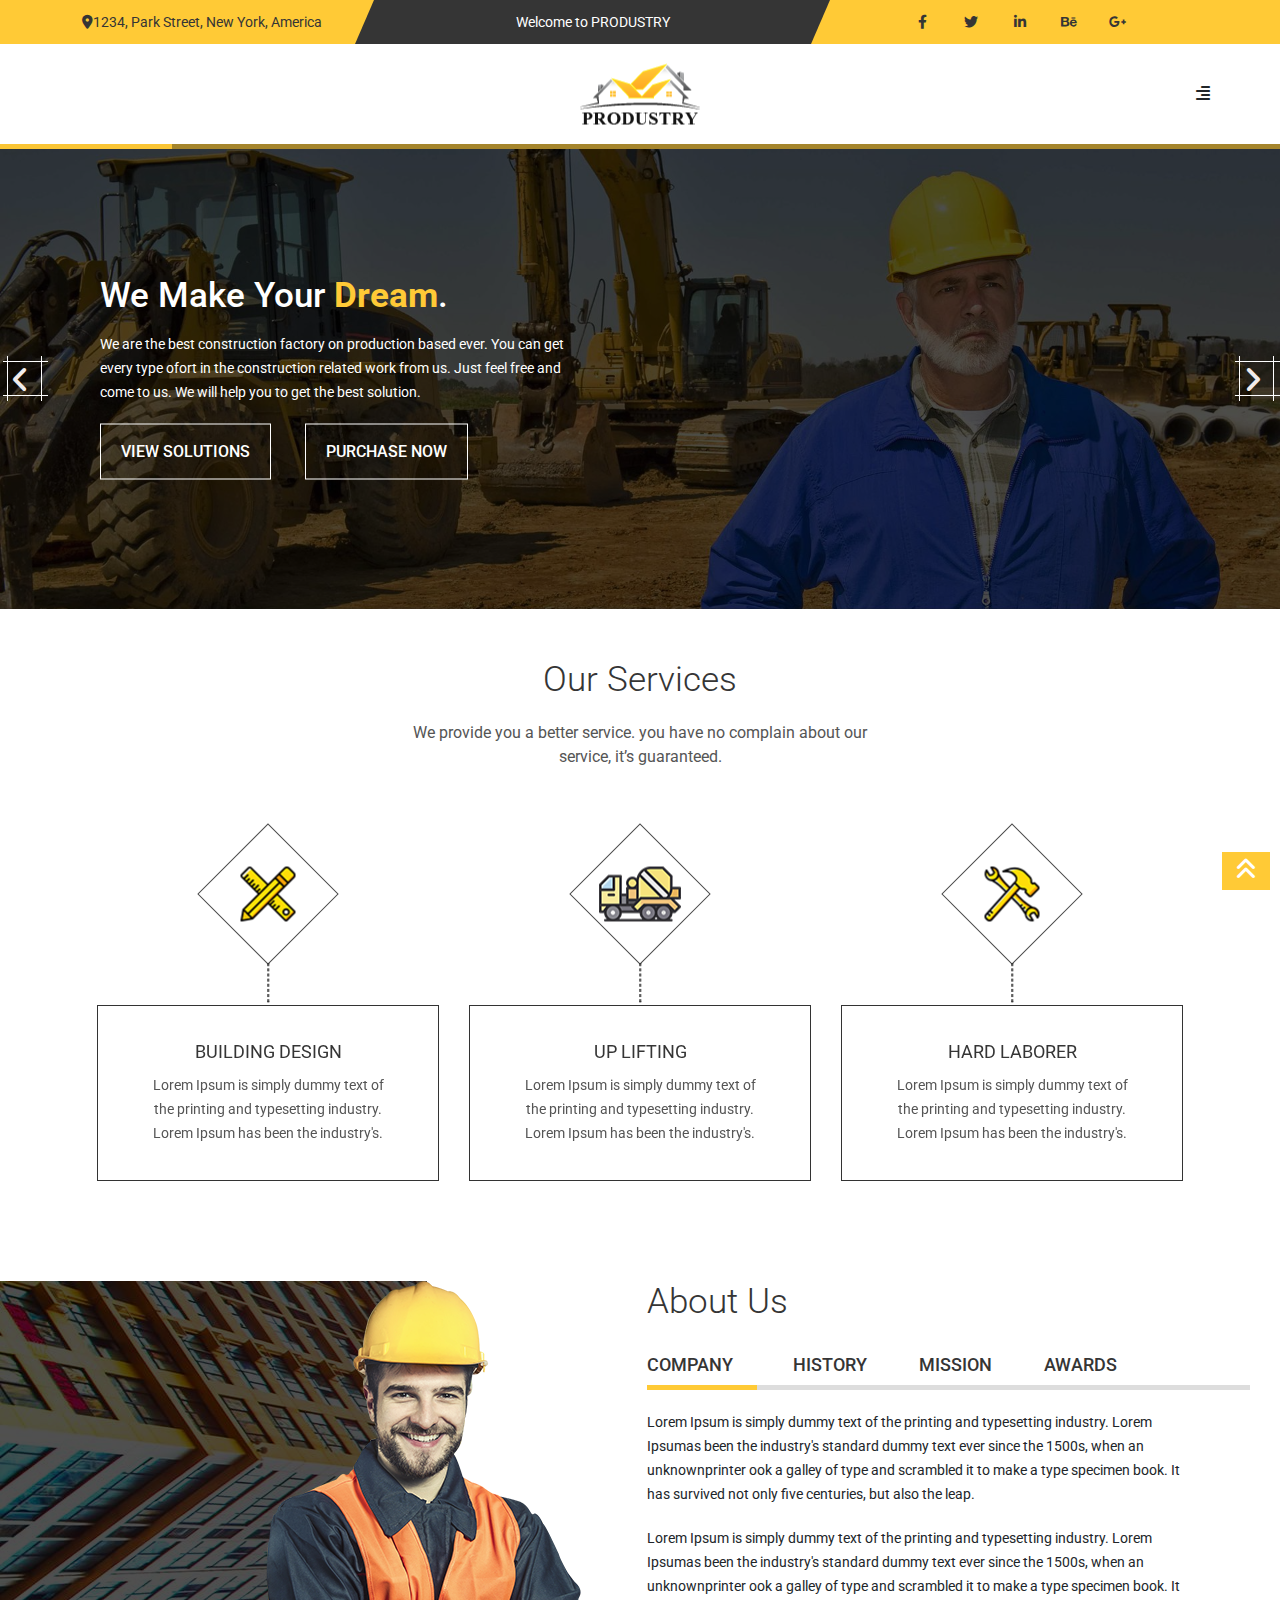
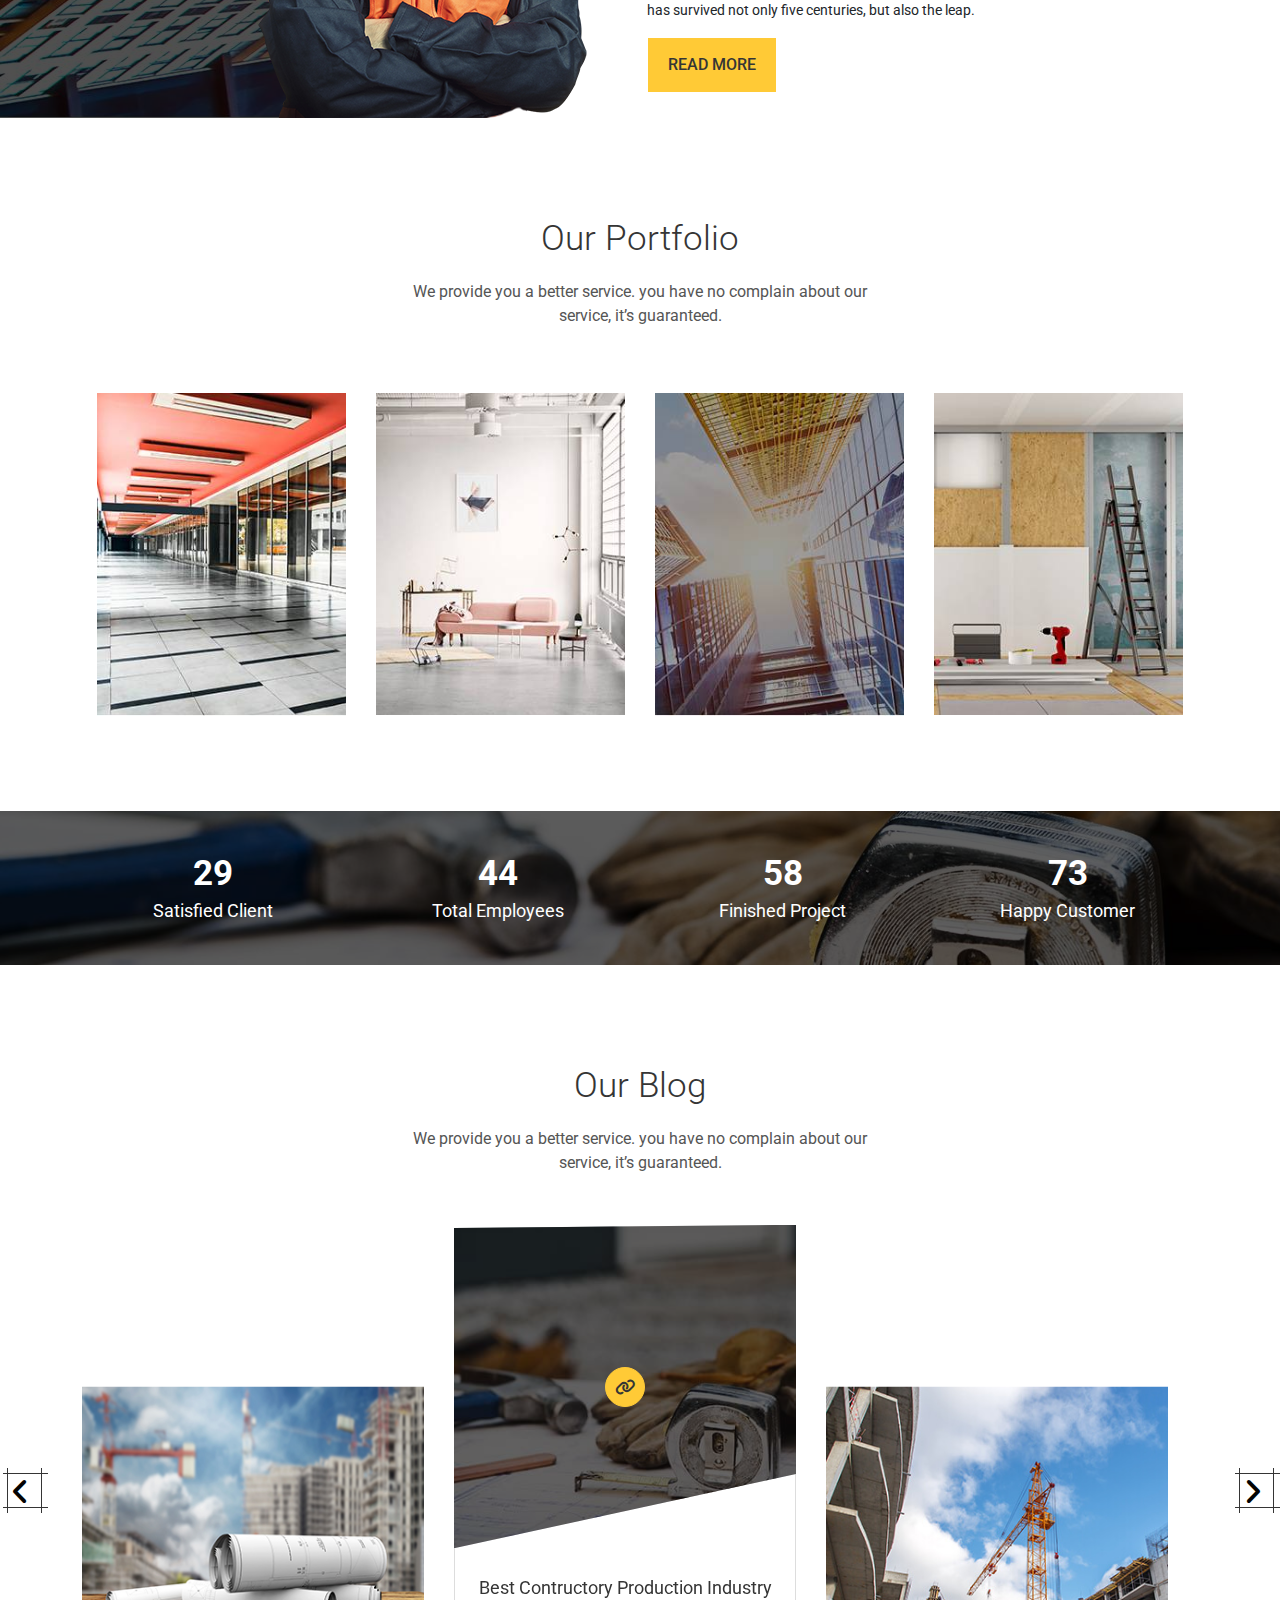
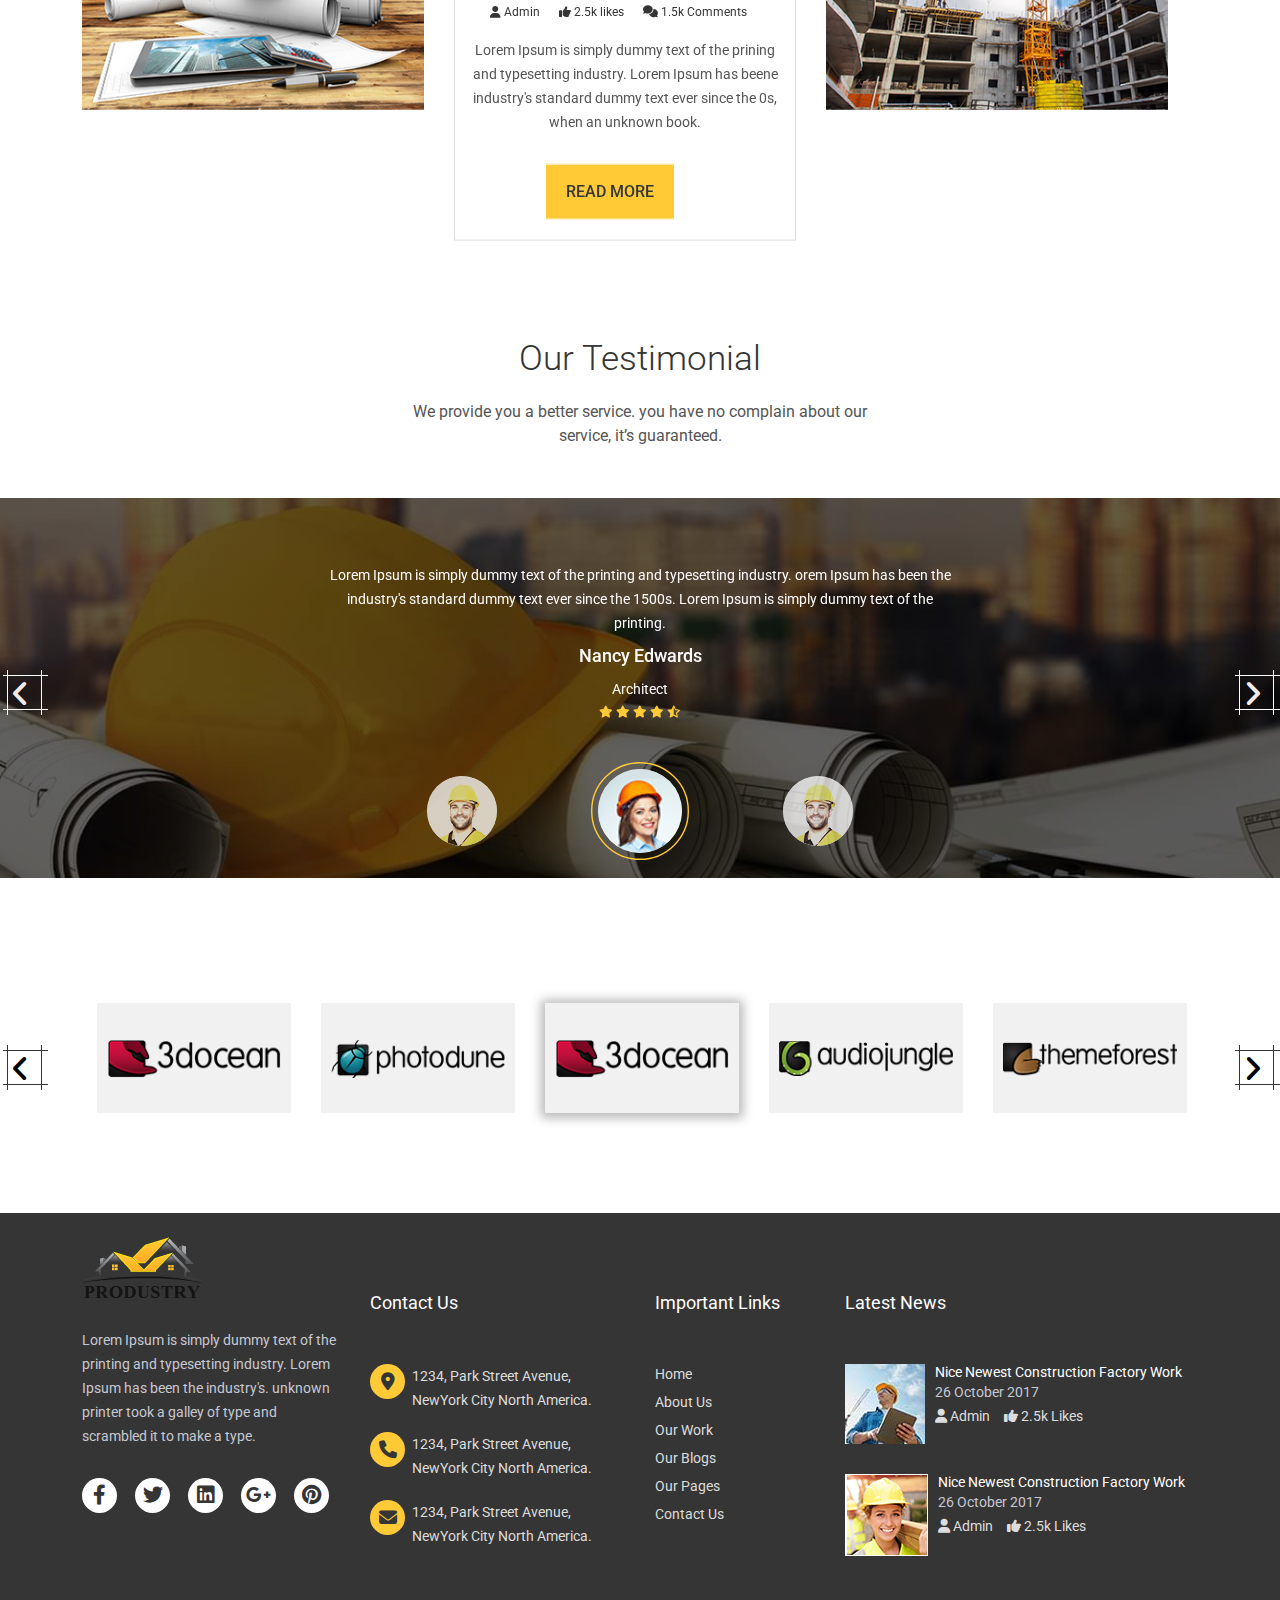
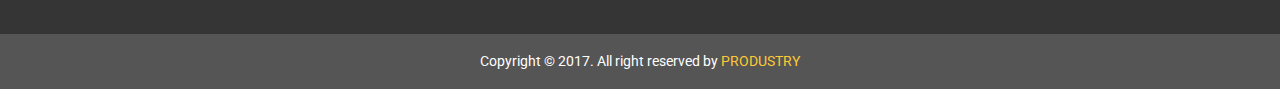
<file: index.html>
<!DOCTYPE html>
<html lang="en">
  <head>
    <meta charset="UTF-8" />
    <meta http-equiv="X-UA-Compatible" content="IE=edge" />
    <meta name="viewport" content="width=device-width, initial-scale=1.0" />
    <title>Produstry</title>
    <link rel="stylesheet" href="./CSS/all.min.css" />
    <link rel="stylesheet" href="./CSS/bootstrap.min.css" />
    <link
      rel="stylesheet"
      href="https://cdn.jsdelivr.net/npm/bootstrap-icons@1.9.1/font/bootstrap-icons.css"
    />
    <link rel="stylesheet" href="./CSS/pogo-slider.min.css" />
    <link rel="stylesheet" href="./CSS/slick.css" />
    <link rel="stylesheet" href="./CSS/styles.css" />
    <link rel="stylesheet" href="./CSS/responsive.css" />
    <link rel="preconnect" href="https://fonts.googleapis.com" />
    <link rel="preconnect" href="https://fonts.gstatic.com" crossorigin />
    <link
      href="https://fonts.googleapis.com/css2?family=Roboto:wght@300;400;500;700;900&display=swap"
      rel="stylesheet"
    />
  </head>

  <body>
    <header>
      <div class="container">
        <div class="row align-items-center">
          <div class="address col-lg-3">
            <p>
              <span><i class="fa-solid fa-location-dot"></i></span>1234, Park
              Street, New York, America
            </p>
          </div>
          <div class="greeting col-lg-5 text-center">
            <p>Welcome to PRODUSTRY</p>
          </div>
          <div class="social_links col-lg-4">
            <ul>
              <li>
                <a href="#"><i class="fa-brands fa-facebook-f"></i></a>
              </li>
              <li>
                <a href="#"><i class="fa-brands fa-twitter"></i></a>
              </li>
              <li>
                <a href="#"><i class="fa-brands fa-linkedin-in"></i></a>
              </li>
              <li>
                <a href="#"><i class="fa-brands fa-behance"></i></a>
              </li>
              <li>
                <a href="#"><i class="fa-brands fa-google-plus-g"></i></a>
              </li>
            </ul>
          </div>
        </div>
      </div>
    </header>

    <nav class="navbar navbar-expand-lg">
      <div class="container">
        <a class="navbar-brand" href="index.html">
          <img src="./Images/Logo.png" alt="Logo" />
        </a>
        <button
          class="navbar-toggler myTogglerBtn"
          type="button"
          data-bs-toggle="collapse"
          data-bs-target="#menu-bar"
          aria-controls="menu-bar"
          aria-expanded="false"
          aria-label="Toggle navigation"
        >
          <span><i class="bi bi-list"></i></span>
        </button>
        <div class="collapse navbar-collapse" id="menu-bar">
          <ul class="navbar-nav ms-auto mb-2 mb-lg-0">
            <li class="nav-item">
              <a class="nav-link active" aria-current="page" href="index.html"
                >Home</a
              >
            </li>
            <li class="nav-item">
              <a class="nav-link active" aria-current="page" href="about.html"
                >About Us</a
              >
            </li>
            <li class="nav-item">
              <a class="nav-link active" aria-current="page" href="#">Pages</a>
              <ul>
                <li><a href="blog-list.html">Blog List Page</a></li>
                <li><a href="blog-details.html">Blog Details Page</a></li>
                <li><a href="#">Error-Page</a></li>
                <li><a href="#">Coming Soon Page</a></li>
              </ul>
            </li>
            <li class="nav-item">
              <a
                class="nav-link active"
                aria-current="page"
                href="portfolio.html"
                >Portfolio</a
              >
            </li>
            <li class="nav-item">
              <a class="nav-link active" aria-current="page" href="#"
                >Our Blog</a
              >
              <ul>
                <li><a href="blog_grid.html">Blog Grid Page</a></li>
                <li><a href="blog-list.html">Blog List Page</a></li>
                <li><a href="blog-details.html">Blog Details Page</a></li>
              </ul>
            </li>
            <li class="nav-item">
              <a class="nav-link active" aria-current="page" href="contact.html"
                >Contact Us</a
              >
            </li>
          </ul>

          <span class="myTogglerIcon d-none d-lg-block">
            <i class="fa-solid fa-align-right"></i>
          </span>
        </div>
      </div>
    </nav>

    <!-- Pogo slide  -->

    <section id="slider">
      <div class="pogoSlider" id="main-slider">
        <div class="arrows">
          <span class="prevArrow"><i class="fa-solid fa-angle-left"></i></span>
          <span class="nextArrow"><i class="fa-solid fa-angle-right"></i></span>
        </div>
        <div
          class="pogoSlider-slide"
          data-transition="shrinkReveal"
          data-duration="1000"
          style="background-image: url(./Images/Slider_01.jpg)"
        >
          <div class="slide_text">
            <h2
              class="pogoSlider-slide-element"
              data-in="slideUp"
              data-out="expandReveal"
              data-duration="750"
              data-delay="300"
            >
              We Make Your <span>Dream</span>.
            </h2>
            <p
              class="pogoSlider-slide-element"
              data-in="slideUp"
              data-out="expandReveal"
              data-duration="750"
              data-delay="300"
            >
              We are the best construction factory on production based ever. You
              can get every type ofort in the construction related work from us.
              Just feel free and come to us. We will help you to get the best
              solution.
            </p>
            <div class="main_btn">
              <a
                href="#"
                class="pogoSlider-slide-element"
                data-in="slideUp"
                data-out="expandReveal"
                data-duration="750"
                data-delay="300"
                >VIEW SOLUTIONS</a
              >
              <a
                href="#"
                class="pogoSlider-slide-element"
                data-in="slideUp"
                data-out="expandReveal"
                data-duration="750"
                data-delay="300"
                >PURCHASE NOW</a
              >
            </div>
          </div>
        </div>

        <div
          class="pogoSlider-slide"
          data-transition="expandReveal"
          data-duration="1000"
          style="background-image: url(./Images/Slider_02.jpg)"
        >
          <div class="slide_text">
            <h2
              class="pogoSlider-slide-element"
              data-in="slideUp"
              data-out="slideDown"
              data-duration="750"
              data-delay="300"
            >
              We Make Your <span>Dream</span>.
            </h2>
            <p
              class="pogoSlider-slide-element"
              data-in="slideUp"
              data-out="slideDown"
              data-duration="750"
              data-delay="300"
            >
              We are the best construction factory on production based ever. You
              can get every type ofort in the construction related work from us.
              Just feel free and come to us. We will help you to get the best
              solution.
            </p>
            <div class="main_btn">
              <a
                href="#"
                class="pogoSlider-slide-element"
                data-in="slideUp"
                data-out="slideDown"
                data-duration="750"
                data-delay="300"
                >VIEW SOLUTIONS</a
              >
              <a
                href="#"
                class="pogoSlider-slide-element"
                data-in="slideUp"
                data-out="slideDown"
                data-duration="750"
                data-delay="300"
                >PURCHASE NOW</a
              >
            </div>
          </div>
        </div>

        <div
          class="pogoSlider-slide"
          data-transition="slideOverLeft"
          data-duration="1000"
          style="background-image: url(./Images/slider_03.jpg)"
        >
          <div class="slide_text">
            <h2
              class="pogoSlider-slide-element"
              data-in="slideUp"
              data-out="slideDown"
              data-duration="750"
              data-delay="300"
            >
              We Make Your <span>Dream</span>.
            </h2>
            <p
              class="pogoSlider-slide-element"
              data-in="slideUp"
              data-out="slideDown"
              data-duration="750"
              data-delay="300"
            >
              We are the best construction factory on production based ever. You
              can get every type ofort in the construction related work from us.
              Just feel free and come to us. We will help you to get the best
              solution.
            </p>
            <div class="main_btn">
              <a
                href="#"
                class="pogoSlider-slide-element"
                data-in="slideUp"
                data-out="slideDown"
                data-duration="750"
                data-delay="300"
                >VIEW SOLUTIONS</a
              >
              <a
                href="#"
                class="pogoSlider-slide-element"
                data-in="slideUp"
                data-out="slideDown"
                data-duration="750"
                data-delay="300"
                >PURCHASE NOW</a
              >
            </div>
          </div>
        </div>
      </div>
    </section>

    <!-- Services starts here     -->

    <section id="services">
      <div class="container">
        <div class="heading">
          <h2>Our Services</h2>
          <p>
            We provide you a better service. you have no complain about our
            service, it’s guaranteed.
          </p>
        </div>
        <div class="services_slides">
          <div class="slide">
            <div class="service_img">
              <img src="./Images/serv_icon.png" alt="" />
            </div>
            <div class="service_text">
              <h4>Building Design</h4>
              <p>
                Lorem Ipsum is simply dummy text of the printing and typesetting
                industry. Lorem Ipsum has been the industry's.
              </p>
            </div>
          </div>
          <div class="slide">
            <div class="service_img">
              <img src="./Images/serv_icon1.png" alt="" />
            </div>
            <div class="service_text">
              <h4>Up Lifting</h4>
              <p>
                Lorem Ipsum is simply dummy text of the printing and typesetting
                industry. Lorem Ipsum has been the industry's.
              </p>
            </div>
          </div>
          <div class="slide">
            <div class="service_img">
              <img src="./Images/serv_icon2.png" alt="" />
            </div>
            <div class="service_text">
              <h4>Hard Laborer</h4>
              <p>
                Lorem Ipsum is simply dummy text of the printing and typesetting
                industry. Lorem Ipsum has been the industry's.
              </p>
            </div>
          </div>
          <div class="slide">
            <div class="service_img">
              <img src="./Images/serv_icon.png" alt="" />
            </div>
            <div class="service_text">
              <h4>Up Lifting</h4>
              <p>
                Lorem Ipsum is simply dummy text of the printing and typesetting
                industry. Lorem Ipsum has been the industry's.
              </p>
            </div>
          </div>
        </div>
      </div>
    </section>

    <!-- About section starts here -->

    <section id="about">
      <div class="row mx-0">
        <div class="col-lg-3 col-xl-4 d-none d-lg-block about_img">
          <img src="./Images/about_img.png" alt="" />
        </div>
        <div class="col-lg-9 col-xl-8 about_text">
          <h2>About Us</h2>
          <nav>
            <div class="nav nav-tabs" id="aboutTab" role="tablist">
              <button
                class="nav-link active first"
                id="nav-home-tab"
                data-bs-toggle="tab"
                data-bs-target="#company"
                type="button"
                role="tab"
                aria-controls="nav-home"
                aria-selected="true"
              >
                COMPANY
              </button>
              <button
                class="nav-link"
                id="nav-home-tab"
                data-bs-toggle="tab"
                data-bs-target="#history"
                type="button"
                role="tab"
                aria-controls="nav-home"
                aria-selected="true"
              >
                HISTORY
              </button>
              <button
                class="nav-link"
                id="nav-home-tab"
                data-bs-toggle="tab"
                data-bs-target="#mission"
                type="button"
                role="tab"
                aria-controls="nav-home"
                aria-selected="true"
              >
                MISSION
              </button>
              <button
                class="nav-link"
                id="nav-home-tab"
                data-bs-toggle="tab"
                data-bs-target="#awards"
                type="button"
                role="tab"
                aria-controls="nav-home"
                aria-selected="true"
              >
                AWARDS
              </button>
            </div>
          </nav>
          <div class="tab-content" id="nav-tabContent">
            <div
              class="tab-pane fade show active"
              id="company"
              role="tabpanel"
              aria-labelledby="nav-home-tab"
              tabindex="0"
            >
              <p>
                Lorem Ipsum is simply dummy text of the printing and typesetting
                industry. Lorem Ipsumas been the industry's standard dummy text
                ever since the 1500s, when an unknownprinter ook a galley of
                type and scrambled it to make a type specimen book. It has
                survived not only five centuries, but also the leap.
              </p>
              <p>
                Lorem Ipsum is simply dummy text of the printing and typesetting
                industry. Lorem Ipsumas been the industry's standard dummy text
                ever since the 1500s, when an unknownprinter ook a galley of
                type and scrambled it to make a type specimen book. It has
                survived not only five centuries, but also the leap.
              </p>
              <a href="#">Read More</a>
            </div>
            <div
              class="tab-pane fade"
              id="history"
              role="tabpanel"
              aria-labelledby="nav-home-tab"
              tabindex="0"
            >
              <p>
                History telling & Lorem Ipsum is simply dummy text of the
                printing and typesetting industry. Lorem Ipsumas been the
                industry's standard dummy text ever since the 1500s, when an
                unknownprinter ook a galley of type and scrambled it to make a
                type specimen book. It has survived not only five centuries, but
                also the leap.
              </p>
              <p>
                Lorem Ipsum is simply dummy text of the printing and typesetting
                industry. Lorem Ipsumas been the industry's standard dummy text
                ever since the 1500s, when an unknownprinter ook a galley of
                type and scrambled it to make a type specimen book. It has
                survived not only five centuries, but also the leap.
              </p>
              <a href="#">Read More</a>
            </div>
            <div
              class="tab-pane fade"
              id="mission"
              role="tabpanel"
              aria-labelledby="nav-home-tab"
              tabindex="0"
            >
              <p>
                Mission statement & Lorem Ipsum is simply dummy text of the
                printing and typesetting industry. Lorem Ipsumas been the
                industry's standard dummy text ever since the 1500s, when an
                unknownprinter ook a galley of type and scrambled it to make a
                type specimen book. It has survived not only five centuries, but
                also the leap.
              </p>
              <p>
                Lorem Ipsum is simply dummy text of the printing and typesetting
                industry. Lorem Ipsumas been the industry's standard dummy text
                ever since the 1500s, when an unknownprinter ook a galley of
                type and scrambled it to make a type specimen book. It has
                survived not only five centuries, but also the leap.
              </p>
              <a href="#">Read More</a>
            </div>
            <div
              class="tab-pane fade"
              id="awards"
              role="tabpanel"
              aria-labelledby="nav-home-tab"
              tabindex="0"
            >
              <p>
                Awards details & Lorem Ipsum is simply dummy text of the
                printing and typesetting industry. Lorem Ipsumas been the
                industry's standard dummy text ever since the 1500s, when an
                unknownprinter ook a galley of type and scrambled it to make a
                type specimen book. It has survived not only five centuries, but
                also the leap.
              </p>
              <p>
                Lorem Ipsum is simply dummy text of the printing and typesetting
                industry. Lorem Ipsumas been the industry's standard dummy text
                ever since the 1500s, when an unknownprinter ook a galley of
                type and scrambled it to make a type specimen book. It has
                survived not only five centuries, but also the leap.
              </p>
              <a href="#">Read More</a>
            </div>
          </div>
        </div>
      </div>
    </section>

    <!-- Portfolio section starts here -->

    <section id="portfolio">
      <div class="container">
        <div class="heading">
          <h2>Our Portfolio</h2>
          <p>
            We provide you a better service. you have no complain about our
            service, it’s guaranteed.
          </p>
        </div>

        <div class="portfolio_slides">
          <div class="portfolio_img">
            <a href="#">
              <img src="./Images/portfolio1.jpg" alt="" />
            </a>
            <div class="overlay text-center">
              <h4>Architectural</h4>
              <p>Building/Architect</p>
            </div>
          </div>
          <div class="portfolio_img">
            <a href="#">
              <img src="./Images/portfolio2.jpg" alt="" />
            </a>
            <div class="overlay text-center">
              <h4>Renderring</h4>
              <p>Building/Architect</p>
            </div>
          </div>
          <div class="portfolio_img">
            <a href="#">
              <img src="./Images/portfolio3.jpg" alt="" />
            </a>
            <div class="overlay text-center">
              <h4>Reconstruction</h4>
              <p>Building/Architect</p>
            </div>
          </div>
          <div class="portfolio_img">
            <a href="#">
              <img src="./Images/portfolio4.jpg" alt="" />
            </a>
            <div class="overlay text-center">
              <h4>Skeleton</h4>
              <p>Building/Architect</p>
            </div>
          </div>
          <div class="portfolio_img">
            <a href="#">
              <img src="./Images/portfolio2.jpg" alt="" />
            </a>
            <div class="overlay text-center">
              <h4>Renderring</h4>
              <p>Building/Architect</p>
            </div>
          </div>
          <div class="portfolio_img">
            <a href="#">
              <img src="./Images/portfolio1.jpg" alt="" />
            </a>
            <div class="overlay text-center">
              <h4>Sketch</h4>
              <p>Building/Architect</p>
            </div>
          </div>

          <div class="portfolio_img">
            <a href="#">
              <img src="./Images/portfolio4.jpg" alt="" />
            </a>
            <div class="overlay text-center">
              <h4>Architectural</h4>
              <p>Building/Architect</p>
            </div>
          </div>
        </div>
      </div>
    </section>

    <!-- Goodwill section starts here -->

    <section id="goodwill">
      <div class="container">
        <div class="row align">
          <div class="counter col-sm-3 col-6 text-center">
            <h2 class="counting_number pb-1">219</h2>
            <p>Satisfied Client</p>
          </div>
          <div class="counter col-sm-3 col-6 text-center">
            <h2 class="counting_number pb-1">333</h2>
            <p>Total Employees</p>
          </div>
          <div class="counter col-sm-3 col-6 text-center">
            <h2 class="counting_number pb-1">444</h2>
            <p>Finished Project</p>
          </div>
          <div class="counter col-sm-3 col-6 text-center">
            <h2 class="counting_number pb-1">555</h2>
            <p>Happy Customer</p>
          </div>
        </div>
      </div>
    </section>

    <!-- Blog section starts here -->

    <section id="blogs">
      <div class="container">
        <div class="heading">
          <h2>Our Blog</h2>
          <p>
            We provide you a better service. you have no complain about our
            service, it’s guaranteed.
          </p>
        </div>

        <div class="arrows">
          <span class="prevArrow"><i class="fa-solid fa-angle-left"></i></span>
          <span class="nextArrow"><i class="fa-solid fa-angle-right"></i></span>
        </div>

        <div class="blog_slides">
          <div class="blog_content">
            <div class="blog_img">
              <img src="./Images/blog01.jpg" alt="" />
              <div class="blog_overlay">
                <span><i class="fa-solid fa-link"></i></span>
              </div>
            </div>
            <div class="blog_text">
              <h4>Best Contructory Production Industry</h4>
              <ul class="list-inline">
                <li>
                  <a href="" tabindex="0"
                    ><i class="fa fa-user"></i><span> Admin</span></a
                  >
                </li>
                <li>
                  <a href="" tabindex="0"
                    ><i class="fa fa-thumbs-up"></i><span> 2.5k likes</span></a
                  >
                </li>
                <li>
                  <a href="" tabindex="0"
                    ><i class="fa fa-comments"></i
                    ><span> 1.5k Comments</span></a
                  >
                </li>
              </ul>
              <p>
                Lorem Ipsum is simply dummy text of the prining and typesetting
                industry. Lorem Ipsum has beene industry's standard dummy text
                ever since the 0s, when an unknown book.
              </p>
              <div class="button">
                <span><a href="#">Read More</a></span>
              </div>
            </div>
          </div>
          <div class="blog_content">
            <div class="blog_img">
              <img src="./Images/blog02.jpg" alt="" />
              <div class="blog_overlay">
                <span><i class="fa-solid fa-link"></i></span>
              </div>
            </div>
            <div class="blog_text">
              <h4>Best Contructory Production Industry</h4>
              <ul class="list-inline">
                <li>
                  <a href="" tabindex="0"
                    ><i class="fa fa-user"></i><span> Admin</span></a
                  >
                </li>
                <li>
                  <a href="" tabindex="0"
                    ><i class="fa fa-thumbs-up"></i><span> 2.5k likes</span></a
                  >
                </li>
                <li>
                  <a href="" tabindex="0"
                    ><i class="fa fa-comments"></i
                    ><span> 1.5k Comments</span></a
                  >
                </li>
              </ul>
              <p>
                Lorem Ipsum is simply dummy text of the prining and typesetting
                industry. Lorem Ipsum has beene industry's standard dummy text
                ever since the 0s, when an unknown book.
              </p>
              <div class="button">
                <span><a href="#">Read More</a></span>
              </div>
            </div>
          </div>
          <div class="blog_content">
            <div class="blog_img">
              <img src="./Images/blog03.jpg" alt="" />
              <div class="blog_overlay">
                <span><i class="fa-solid fa-link"></i></span>
              </div>
            </div>
            <div class="blog_text">
              <h4>Best Contructory Production Industry</h4>
              <ul class="list-inline">
                <li>
                  <a href="" tabindex="0"
                    ><i class="fa fa-user"></i><span> Admin</span></a
                  >
                </li>
                <li>
                  <a href="" tabindex="0"
                    ><i class="fa fa-thumbs-up"></i><span> 2.5k likes</span></a
                  >
                </li>
                <li>
                  <a href="" tabindex="0"
                    ><i class="fa fa-comments"></i
                    ><span> 1.5k Comments</span></a
                  >
                </li>
              </ul>
              <p>
                Lorem Ipsum is simply dummy text of the prining and typesetting
                industry. Lorem Ipsum has beene industry's standard dummy text
                ever since the 0s, when an unknown book.
              </p>
              <div class="button">
                <span><a href="#">Read More</a></span>
              </div>
            </div>
          </div>
          <div class="blog_content">
            <div class="blog_img">
              <img src="./Images/blog04.jpg" alt="" />
              <div class="blog_overlay">
                <span><i class="fa-solid fa-link"></i></span>
              </div>
            </div>
            <div class="blog_text">
              <h4>Best Contructory Production Industry</h4>
              <ul class="list-inline">
                <li>
                  <a href="" tabindex="0"
                    ><i class="fa fa-user"></i><span> Admin</span></a
                  >
                </li>
                <li>
                  <a href="" tabindex="0"
                    ><i class="fa fa-thumbs-up"></i><span> 2.5k likes</span></a
                  >
                </li>
                <li>
                  <a href="" tabindex="0"
                    ><i class="fa fa-comments"></i
                    ><span> 1.5k Comments</span></a
                  >
                </li>
              </ul>
              <p>
                Lorem Ipsum is simply dummy text of the prining and typesetting
                industry. Lorem Ipsum has beene industry's standard dummy text
                ever since the 0s, when an unknown book.
              </p>
              <div class="button">
                <span><a href="#">Read More</a></span>
              </div>
            </div>
          </div>
          <div class="blog_content">
            <div class="blog_img">
              <img src="./Images/blog05.jpg" alt="" />
              <div class="blog_overlay">
                <span><i class="fa-solid fa-link"></i></span>
              </div>
            </div>
            <div class="blog_text">
              <h4>Best Contructory Production Industry</h4>
              <ul class="list-inline">
                <li>
                  <a href="" tabindex="0"
                    ><i class="fa fa-user"></i><span> Admin</span></a
                  >
                </li>
                <li>
                  <a href="" tabindex="0"
                    ><i class="fa fa-thumbs-up"></i><span> 2.5k likes</span></a
                  >
                </li>
                <li>
                  <a href="" tabindex="0"
                    ><i class="fa fa-comments"></i
                    ><span> 1.5k Comments</span></a
                  >
                </li>
              </ul>
              <p>
                Lorem Ipsum is simply dummy text of the prining and typesetting
                industry. Lorem Ipsum has beene industry's standard dummy text
                ever since the 0s, when an unknown book.
              </p>
              <div class="button">
                <span><a href="#">Read More</a></span>
              </div>
            </div>
          </div>
        </div>
      </div>
    </section>

    <!-- Testimonial section starts here -->

    <section id="testimonial">
      <div class="container">
        <div class="heading">
          <h2>Our Testimonial</h2>
          <p>
            We provide you a better service. you have no complain about our
            service, it’s guaranteed.
          </p>
        </div>
      </div>

      <div class="testimonial_content">
        <div class="arrows">
          <span class="prevArrow"><i class="fa-solid fa-angle-left"></i></span>
          <span class="nextArrow"><i class="fa-solid fa-angle-right"></i></span>
        </div>
        <div class="testimonial_text_slider col-lg-6 mx-auto">
          <div class="testimonial_text text-center">
            <p>
              Lorem Ipsum is simply dummy text of the printing and typesetting
              industry. orem Ipsum has been the industry's standard dummy text
              ever since the 1500s. Lorem Ipsum is simply dummy text of the
              printing.
            </p>
            <h4>Nancy Edwards</h4>
            <p>Architect</p>
            <span>
              <i class="fa-solid fa-star"></i>
              <i class="fa-solid fa-star"></i>
              <i class="fa-solid fa-star"></i>
              <i class="fa-solid fa-star"></i>
              <i class="fa-regular fa-star-half-stroke"></i>
            </span>
          </div>
          <div class="testimonial_text text-center">
            <p>
              Lorem Ipsum is simply dummy text of the printing and typesetting
              industry. orem Ipsum has been the industry's standard dummy text
              ever since the 1500s. Lorem Ipsum is simply dummy text of the
              printing.
            </p>
            <h4>Jack Philips</h4>
            <p>Civil Engineer</p>
            <span>
              <i class="fa-solid fa-star"></i>
              <i class="fa-solid fa-star"></i>
              <i class="fa-solid fa-star"></i>
              <i class="fa-solid fa-star"></i>
              <i class="fa-regular fa-star"></i>
            </span>
          </div>
          <div class="testimonial_text text-center">
            <p>
              Lorem Ipsum is simply dummy text of the printing and typesetting
              industry. orem Ipsum has been the industry's standard dummy text
              ever since the 1500s. Lorem Ipsum is simply dummy text of the
              printing.
            </p>
            <h4>Alfred Stefano</h4>
            <p>Architect</p>
            <span>
              <i class="fa-solid fa-star"></i>
              <i class="fa-solid fa-star"></i>
              <i class="fa-solid fa-star"></i>
              <i class="fa-solid fa-star"></i>
              <i class="fa-solid fa-star"></i>
            </span>
          </div>
          <div class="testimonial_text text-center">
            <p>
              Lorem Ipsum is simply dummy text of the printing and typesetting
              industry. orem Ipsum has been the industry's standard dummy text
              ever since the 1500s. Lorem Ipsum is simply dummy text of the
              printing.
            </p>
            <h4>Tom Handerson</h4>
            <p>Electrical Engineer</p>
            <span>
              <i class="fa-solid fa-star"></i>
              <i class="fa-solid fa-star"></i>
              <i class="fa-solid fa-star"></i>
              <i class="fa-solid fa-star"></i>
              <i class="fa-regular fa-star-half-stroke"></i>
            </span>
          </div>
          <div class="testimonial_text text-center">
            <p>
              Lorem Ipsum is simply dummy text of the printing and typesetting
              industry. orem Ipsum has been the industry's standard dummy text
              ever since the 1500s. Lorem Ipsum is simply dummy text of the
              printing.
            </p>
            <h4>Russow Collince</h4>
            <p>Power Analyst</p>
            <span>
              <i class="fa-solid fa-star"></i>
              <i class="fa-solid fa-star"></i>
              <i class="fa-solid fa-star"></i>
              <i class="fa-solid fa-star"></i>
              <i class="fa-regular fa-star-half-stroke"></i>
            </span>
          </div>
        </div>

        <div class="testimonial_img_slider mt-4 col-lg-5 mx-auto">
          <div class="testimonial_img">
            <span> <img src="./Images/test_img1.png" alt="" /></span>
          </div>
          <div class="testimonial_img">
            <span><img src="./Images/test_img2.png" alt="" /></span>
          </div>
          <div class="testimonial_img">
            <span><img src="./Images/test_img3.png" alt="" /></span>
          </div>
          <div class="testimonial_img">
            <span><img src="./Images/test_img2.png" alt="" /></span>
          </div>
        </div>
      </div>
    </section>

    <!-- Brand section starts here -->

    <section id="brand">
      <div class="arrows">
        <span class="prevArrow"><i class="fa-solid fa-angle-left"></i></span>
        <span class="nextArrow"><i class="fa-solid fa-angle-right"></i></span>
      </div>
      <div class="container">
        <div class="brand_slide">
          <div class="brand_cnt">
            <div class="brand_img">
              <a href="#">
                <img src="./Images/brand1.png" alt="" />
              </a>
            </div>
          </div>
          <div class="brand_cnt">
            <div class="brand_img">
              <a href="#">
                <img src="./Images/brand2.png" alt="" />
              </a>
            </div>
          </div>
          <div class="brand_cnt">
            <div class="brand_img">
              <a href="#">
                <img src="./Images/brand3.png" alt="" />
              </a>
            </div>
          </div>
          <div class="brand_cnt">
            <div class="brand_img">
              <a href="#">
                <img src="./Images/brand4.png" alt="" />
              </a>
            </div>
          </div>
          <div class="brand_cnt">
            <div class="brand_img">
              <a href="#">
                <img src="./Images/brand5.png" alt="" />
              </a>
            </div>
          </div>
          <div class="brand_cnt">
            <div class="brand_img">
              <a href="#">
                <img src="./Images/brand3.png" alt="" />
              </a>
            </div>
          </div>
          <div class="brand_cnt">
            <div class="brand_img">
              <a href="#">
                <img src="./Images/brand1.png" alt="" />
              </a>
            </div>
          </div>
          <div class="brand_cnt">
            <div class="brand_img">
              <a href="#">
                <img src="./Images/brand5.png" alt="" />
              </a>
            </div>
          </div>
        </div>
      </div>
    </section>

    <!-- footer section starts here -->

    <footer>
      <div class="container">
        <div class="row">
          <div class="social_links col-lg-3 col-sm-6 mt-4">
            <a href="index.html"><img src="./Images/Logo.png" alt="" /></a>
            <p>
              Lorem Ipsum is simply dummy text of the printing and typesetting
              industry. Lorem Ipsum has been the industry's. unknown printer
              took a galley of type and scrambled it to make a type.
            </p>
            <div class="social_icons">
              <span
                ><a href="facebook.com"
                  ><i class="fa-brands fa-facebook-f"></i></a
              ></span>
              <span
                ><a href="twitter.com"><i class="fa-brands fa-twitter"></i></a
              ></span>
              <span
                ><a href="linkedin.com"><i class="fa-brands fa-linkedin"></i></a
              ></span>
              <span
                ><a href="plus.google.com"
                  ><i class="fa-brands fa-google-plus-g"></i></a
              ></span>
              <span
                ><a href="pinterest.com"
                  ><i class="fa-brands fa-pinterest"></i></a
              ></span>
            </div>
          </div>
          <div class="contact col-lg-3 col-sm-6 mt-1">
            <h4>Contact Us</h4>
            <ul>
              <li>
                <a href="#"><i class="fa-solid fa-location-dot"></i></a>
                <span
                  >1234, Park Street Avenue, NewYork City North America.</span
                >
              </li>
              <li>
                <a href="#"><i class="fa-solid fa-phone"></i></a>
                <span
                  >1234, Park Street Avenue, NewYork City North America.</span
                >
              </li>
              <li>
                <a href="#"><i class="fa-solid fa-envelope"></i></a>
                <span
                  >1234, Park Street Avenue, NewYork City North America.</span
                >
              </li>
            </ul>
          </div>
          <div class="important_links col-lg-2 col-sm-6 mt-1">
            <h4>Important Links</h4>
            <ul>
              <li><a href="index.html">Home</a></li>
              <li><a href="about.html">About Us</a></li>
              <li><a href="work.html">Our Work</a></li>
              <li><a href="blog_grid.html">Our Blogs</a></li>
              <li><a href="blog-details.html">Our Pages</a></li>
              <li><a href="contact.html">Contact Us</a></li>
            </ul>
          </div>
          <div class="latest_news col-lg-4 col-sm-6 mt-1">
            <h4>Latest News</h4>
            <div class="news_content">
              <div class="new_img">
                <a href="#"><img src="./Images/latest_news_1.jpg" alt="" /></a>
              </div>
              <div class="news_details">
                <h5>Nice Newest Construction Factory Work</h5>
                <p>26 October 2017</p>
                <ul>
                  <li>
                    <a href="#"
                      ><i class="fa fa-user"></i><span> Admin</span></a
                    >
                  </li>
                  <li>
                    <a href="#"
                      ><i class="fa fa-thumbs-up"></i
                      ><span> 2.5k likes</span></a
                    >
                  </li>
                </ul>
              </div>
            </div>
            <div class="news_content">
              <div class="new_img">
                <a href="#"><img src="./Images/latest_news_2.jpg" alt="" /></a>
              </div>
              <div class="news_details">
                <h5>Nice Newest Construction Factory Work</h5>
                <p>26 October 2017</p>
                <ul>
                  <li>
                    <a href="#"
                      ><i class="fa fa-user"></i><span> Admin</span></a
                    >
                  </li>
                  <li>
                    <a href="#"
                      ><i class="fa fa-thumbs-up"></i
                      ><span> 2.5k likes</span></a
                    >
                  </li>
                </ul>
              </div>
            </div>
          </div>
        </div>
      </div>
      <div class="copywrite">
        <p>
          Copyright © 2017. All right reserved by
          <span><a href="#">PRODUSTRY</a></span>
        </p>
      </div>
    </footer>

    <a class="toTop">
      <i class="fa-solid fa-angles-up"></i>
    </a>
    <script src="./JS/bootstrap.bundle.min.js"></script>
    <script src="./JS/jquery-3.6.0.min.js"></script>
    <script src="//ajax.googleapis.com/ajax/libs/jquery/1.11.1/jquery.min.js"></script>
    <script src="./JS/jquery.pogo-slider.min.js"></script>
    <script src="./JS/slick.min.js"></script>
    <script src="./JS/app.js"></script>
  </body>
</html>
</file>
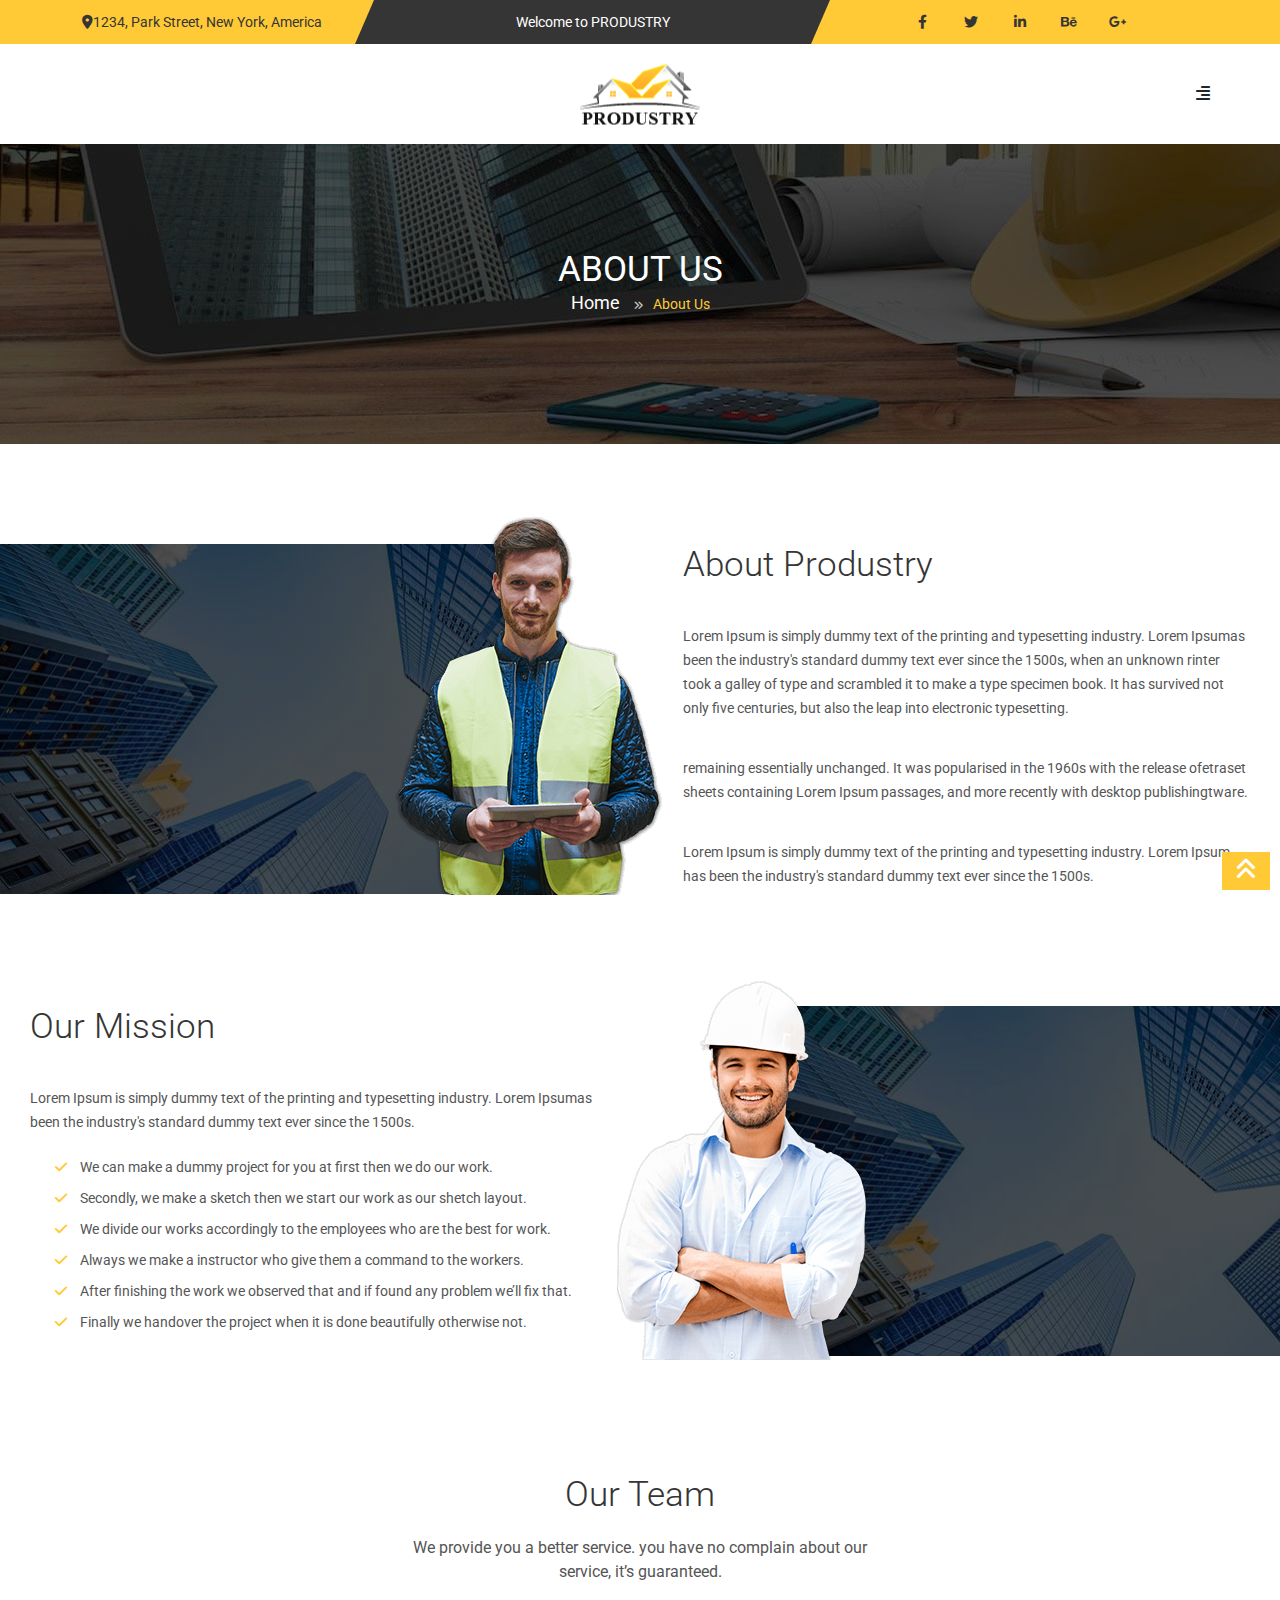
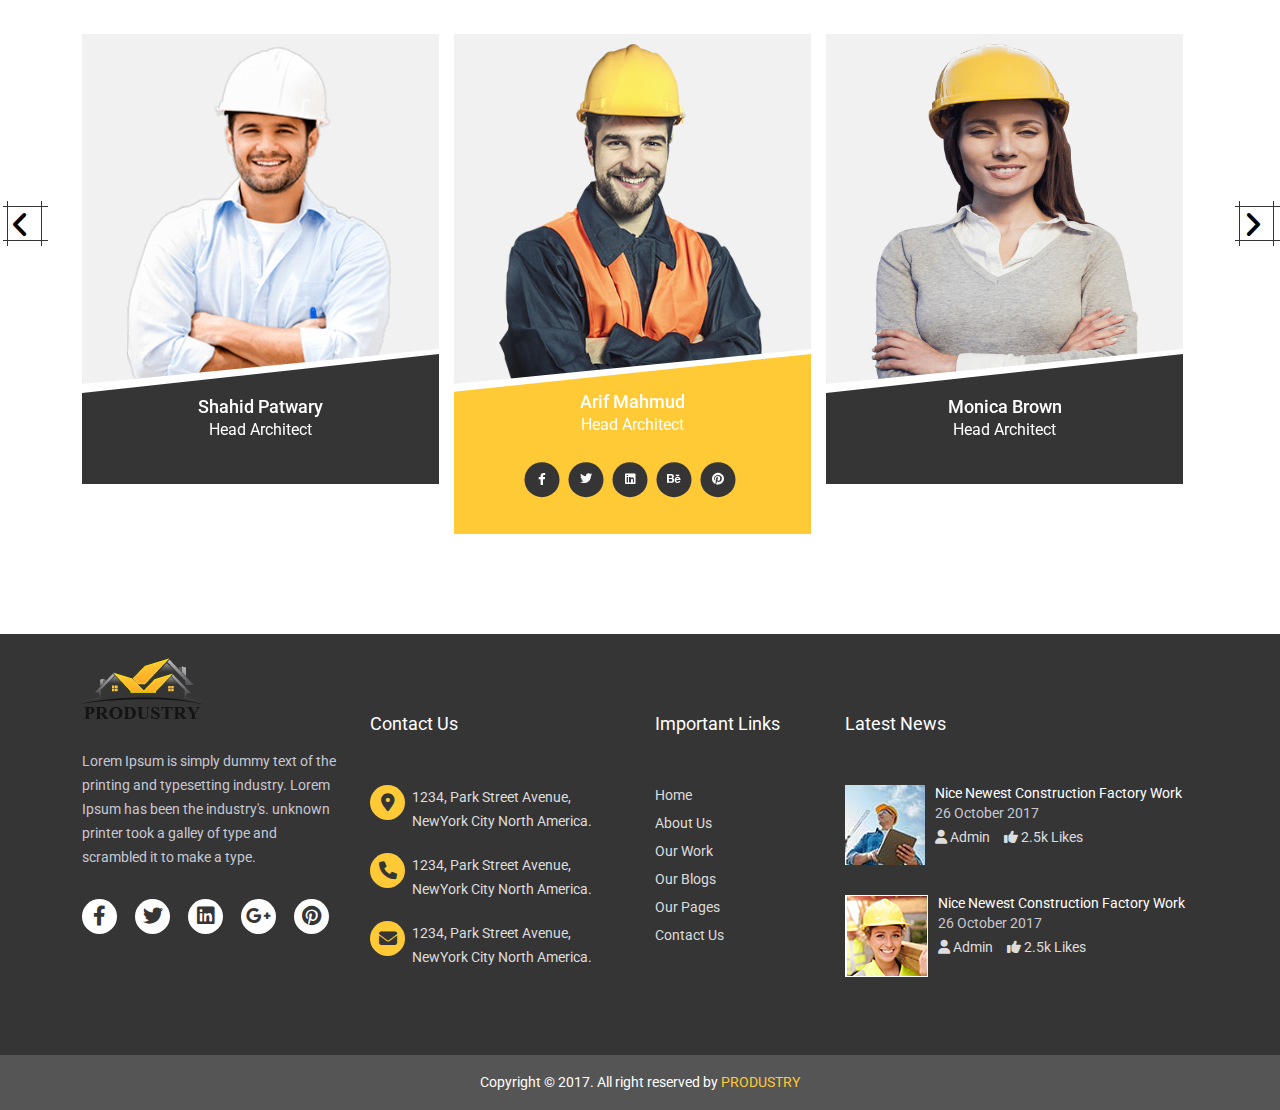
<file: about.html>
<!DOCTYPE html>
<html lang="en">
  <head>
    <meta charset="UTF-8" />
    <meta http-equiv="X-UA-Compatible" content="IE=edge" />
    <meta name="viewport" content="width=device-width, initial-scale=1.0" />
    <title>Produstry</title>
    <link rel="stylesheet" href="./CSS/all.min.css" />
    <link rel="stylesheet" href="./CSS/bootstrap.min.css" />
    <link
      rel="stylesheet"
      href="https://cdn.jsdelivr.net/npm/bootstrap-icons@1.9.1/font/bootstrap-icons.css"
    />
    <link rel="stylesheet" href="./CSS/pogo-slider.min.css" />
    <link rel="stylesheet" href="./CSS/slick.css" />
    <link rel="stylesheet" href="./CSS/styles.css" />
    <link rel="stylesheet" href="./CSS/responsive.css" />
    <link rel="preconnect" href="https://fonts.googleapis.com" />
    <link rel="preconnect" href="https://fonts.gstatic.com" crossorigin />
    <link
      href="https://fonts.googleapis.com/css2?family=Roboto:wght@300;400;500;700;900&display=swap"
      rel="stylesheet"
    />
  </head>

  <body>
    <header>
      <div class="container">
        <div class="row align-items-center">
          <div class="address col-lg-3">
            <p>
              <span><i class="fa-solid fa-location-dot"></i></span>1234, Park
              Street, New York, America
            </p>
          </div>
          <div class="greeting col-lg-5 text-center">
            <p>Welcome to PRODUSTRY</p>
          </div>
          <div class="social_links col-lg-4">
            <ul>
              <li>
                <a href="#"><i class="fa-brands fa-facebook-f"></i></a>
              </li>
              <li>
                <a href="#"><i class="fa-brands fa-twitter"></i></a>
              </li>
              <li>
                <a href="#"><i class="fa-brands fa-linkedin-in"></i></a>
              </li>
              <li>
                <a href="#"><i class="fa-brands fa-behance"></i></a>
              </li>
              <li>
                <a href="#"><i class="fa-brands fa-google-plus-g"></i></a>
              </li>
            </ul>
          </div>
        </div>
      </div>
    </header>

    <nav class="navbar navbar-expand-lg">
      <div class="container">
        <a class="navbar-brand" href="index.html">
          <img src="./Images/Logo.png" alt="Logo" />
        </a>
        <button
          class="navbar-toggler myTogglerBtn"
          type="button"
          data-bs-toggle="collapse"
          data-bs-target="#menu-bar"
          aria-controls="menu-bar"
          aria-expanded="false"
          aria-label="Toggle navigation"
        >
          <span><i class="bi bi-list"></i></span>
        </button>
        <div class="collapse navbar-collapse" id="menu-bar">
          <ul class="navbar-nav ms-auto mb-2 mb-lg-0">
            <li class="nav-item">
              <a class="nav-link active" aria-current="page" href="index.html"
                >Home</a
              >
            </li>
            <li class="nav-item">
              <a class="nav-link active" aria-current="page" href="about.html"
                >About Us</a
              >
            </li>
            <li class="nav-item">
              <a class="nav-link active" aria-current="page" href="#"
                >Pages</a
              >
              <ul>
                <li><a href="blog-list.html">Blog List Page</a></li>
                <li><a href="blog-details.html">Blog Details Page</a></li>
                <li><a href="#">Error-Page</a></li>
                <li><a href="#">Coming Soon Page</a></li>
              </ul>
            </li>
            <li class="nav-item">
              <a
                class="nav-link active"
                aria-current="page"
                href="portfolio.html"
                >Portfolio</a
              >
            </li>
            <li class="nav-item">
              <a class="nav-link active" aria-current="page" href="#"
                >Our Blog</a
              >
              <ul>
                <li><a href="blog_grid.html">Blog Grid Page</a></li>
                <li><a href="blog-list.html">Blog List Page</a></li>
                <li><a href="blog-details.html">Blog Details Page</a></li>
              </ul>
            </li>
            <li class="nav-item">
              <a class="nav-link active" aria-current="page" href="contact.html"
                >Contact Us</a
              >
            </li>
          </ul>

          <span class="myTogglerIcon d-none d-lg-block">
            <i class="fa-solid fa-align-right"></i>
          </span>
        </div>
      </div>
    </nav>

    <section class="breadcrumb">
      <div class="container text-center">
        <h3>About Us</h3>
        <p>
          <a href="index.html">Home</a> <i class="fa-solid fa-angles-right"></i
          ><span>About Us</span>
        </p>
      </div>
    </section>

    <section id="about_1">
      <div class="row mx-0">
        <div class="col-lg-6 col-xl-5 d-none d-lg-block about_img">
          <img src="./Images/about_person 1.png" alt="" />
        </div>
        <div class="col-lg-6 col-xl-7 col-12 about_text">
          <h2>About Produstry</h2>
          <p>
            Lorem Ipsum is simply dummy text of the printing and typesetting
            industry. Lorem Ipsumas been the industry's standard dummy text ever
            since the 1500s, when an unknown rinter took a galley of type and
            scrambled it to make a type specimen book. It has survived not only
            five centuries, but also the leap into electronic typesetting.
          </p>
          <p>
            remaining essentially unchanged. It was popularised in the 1960s
            with the release ofetraset sheets containing Lorem Ipsum passages,
            and more recently with desktop publishingtware.
          </p>
          <p>
            Lorem Ipsum is simply dummy text of the printing and typesetting
            industry. Lorem Ipsum has been the industry's standard dummy text
            ever since the 1500s.
          </p>
        </div>
      </div>
    </section>

    <section id="mission">
      <div class="row mx-0">
        <div class="col-lg-6 col-xl-7 col-12 mission_text">
          <h2>Our Mission</h2>
          <p>
            Lorem Ipsum is simply dummy text of the printing and typesetting
            industry. Lorem Ipsumas been the industry's standard dummy text ever
            since the 1500s.
            <ul>
              <li>
                <i class="fa-solid fa-check"></i>
                We can make a dummy project for you at first then we do our work.
              </li>
              <li>
                <i class="fa-solid fa-check"></i>
                Secondly, we make a sketch then we start our work as our shetch layout.
              </li>
              <li>
                <i class="fa-solid fa-check"></i>
                We divide our works accordingly to the employees who are the best for work.
              </li>
              <li>
                <i class="fa-solid fa-check"></i>
                Always we make a instructor who give them a command to the workers.
              </li>
              <li>
                <i class="fa-solid fa-check"></i>
                After finishing the work we observed that and if found any problem we’ll fix that.
              </li>
              <li>
                <i class="fa-solid fa-check"></i>
                Finally we handover the project when it is done beautifully otherwise not.
              </li>
            </ul>
          </p>
        </div>

        <div class="col-lg-6 col-xl-5 d-none d-lg-block mission_img">
          <img src="./Images/about_us_mission.png" alt="" />
        </div>
      </div>
    </section>

<section id="team">
  <div class="container">
    <div class="heading">
      <h2>Our Team</h2>
      <p>
        We provide you a better service. you have no complain about our service, it’s guaranteed.
    </p>
    </div>
    
     <div class="team_slides">
      <div class="arrows">
        <span class="prevArrow previous"><i class="fa-solid fa-angle-left"></i></span>
        <span class="nextArrow next"><i class="fa-solid fa-angle-right"></i></span>
    </div>
      <div class="team_member">
        <div class="member_profile">
          <div class="member_img text-center">
            <a href="#">
              <img src="./Images/about_img.png" alt="">
            </a>
          </div>
          <div class="profile_text">
            <div class="profile_details">
              <h4>Arif Mahmud</h4>
            <span>Head Architect</span>
            <ul class="list-inline">
              <li><a href=""><i class="fa-brands fa-facebook-f"></i></a></li>
              <li><a href=""><i class="fa-brands fa-twitter"></i></a></li>
              <li><a href=""><i class="fa-brands fa-linkedin"></i></a></li>
              <li><a href=""><i class="fa-brands fa-behance"></i></a></li>
              <li><a href=""><i class="fa-brands fa-pinterest"></i></a></li>
          </ul>
            </div>
          </div>
        </div>
        <div class="member_profile">
          <div class="member_img text-center">
            <a href="#">
              <img src="./Images/team1.png" alt="">
            </a>
          </div>
          <div class="profile_text">
            <div class="profile_details">
              <h4>Monica Brown</h4>
            <span>Head Architect</span>
            <ul class="list-inline">
              <li><a href=""><i class="fa-brands fa-facebook-f"></i></a></li>
              <li><a href=""><i class="fa-brands fa-twitter"></i></a></li>
              <li><a href=""><i class="fa-brands fa-linkedin"></i></a></li>
              <li><a href=""><i class="fa-brands fa-behance"></i></a></li>
              <li><a href=""><i class="fa-brands fa-pinterest"></i></a></li>
          </ul>
            </div>
          </div>
        </div>
        <div class="member_profile">
          <div class="member_img text-center">
            <a href="#">
              <img src="./Images/team2.png" alt="">
            </a>
          </div>
          <div class="profile_text">
            <div class="profile_details">
              <h4>Jemina Skelly</h4>
            <span>Head Architect</span>
            <ul class="list-inline">
              <li><a href=""><i class="fa-brands fa-facebook-f"></i></a></li>
              <li><a href=""><i class="fa-brands fa-twitter"></i></a></li>
              <li><a href=""><i class="fa-brands fa-linkedin"></i></a></li>
              <li><a href=""><i class="fa-brands fa-behance"></i></a></li>
              <li><a href=""><i class="fa-brands fa-pinterest"></i></a></li>
          </ul>
            </div>
          </div>
        </div>
        <div class="member_profile">
          <div class="member_img text-center">
            <a href="#">
              <img src="./Images/about_us_mission.png" alt="">
            </a>
          </div>
          <div class="profile_text">
            <div class="profile_details">
              <h4>Shahid Patwary</h4>
            <span>Head Architect</span>
            <ul class="list-inline">
              <li><a href=""><i class="fa-brands fa-facebook-f"></i></a></li>
              <li><a href=""><i class="fa-brands fa-twitter"></i></a></li>
              <li><a href=""><i class="fa-brands fa-linkedin"></i></a></li>
              <li><a href=""><i class="fa-brands fa-behance"></i></a></li>
              <li><a href=""><i class="fa-brands fa-pinterest"></i></a></li>
          </ul>
            </div>
          </div>
        </div>
      </div>
     </div>
    </div>
</section>

    <!-- footer section starts here -->

    <footer>
      <div class="container">
        <div class="row">
          <div class="social_links col-lg-3 col-sm-6 mt-4">
            <a href="index.html"><img src="./Images/Logo.png" alt="" /></a>
            <p>
              Lorem Ipsum is simply dummy text of the printing and typesetting
              industry. Lorem Ipsum has been the industry's. unknown printer
              took a galley of type and scrambled it to make a type.
            </p>
            <div class="social_icons">
              <span
                ><a href="facebook.com"
                  ><i class="fa-brands fa-facebook-f"></i></a
              ></span>
              <span
                ><a href="twitter.com"><i class="fa-brands fa-twitter"></i></a
              ></span>
              <span
                ><a href="linkedin.com"><i class="fa-brands fa-linkedin"></i></a
              ></span>
              <span
                ><a href="plus.google.com"
                  ><i class="fa-brands fa-google-plus-g"></i></a
              ></span>
              <span
                ><a href="pinterest.com"
                  ><i class="fa-brands fa-pinterest"></i></a
              ></span>
            </div>
          </div>
          <div class="contact col-lg-3 col-sm-6 mt-1">
            <h4>Contact Us</h4>
            <ul>
              <li>
                <a href="#"><i class="fa-solid fa-location-dot"></i></a>
                <span
                  >1234, Park Street Avenue, NewYork City North America.</span
                >
              </li>
              <li>
                <a href="#"><i class="fa-solid fa-phone"></i></a>
                <span
                  >1234, Park Street Avenue, NewYork City North America.</span
                >
              </li>
              <li>
                <a href="#"><i class="fa-solid fa-envelope"></i></a>
                <span
                  >1234, Park Street Avenue, NewYork City North America.</span
                >
              </li>
            </ul>
          </div>
          <div class="important_links col-lg-2 col-sm-6 mt-1">
            <h4>Important Links</h4>
            <ul>
              <li><a href="index.html">Home</a></li>
              <li><a href="about.html">About Us</a></li>
              <li><a href="work.html">Our Work</a></li>
              <li><a href="blog_grid.html">Our Blogs</a></li>
              <li><a href="blog-details.html">Our Pages</a></li>
              <li><a href="contact.html">Contact Us</a></li>
            </ul>
          </div>
          <div class="latest_news col-lg-4 col-sm-6 mt-1">
            <h4>Latest News</h4>
            <div class="news_content">
              <div class="new_img">
                <a href="#"><img src="./Images/latest_news_1.jpg" alt="" /></a>
              </div>
              <div class="news_details">
                <h5>Nice Newest Construction Factory Work</h5>
                <p>26 October 2017</p>
                <ul>
                  <li>
                    <a href="#"
                      ><i class="fa fa-user"></i><span> Admin</span></a
                    >
                  </li>
                  <li>
                    <a href="#"
                      ><i class="fa fa-thumbs-up"></i
                      ><span> 2.5k likes</span></a
                    >
                  </li>
                </ul>
              </div>
            </div>
            <div class="news_content">
              <div class="new_img">
                <a href="#"><img src="./Images/latest_news_2.jpg" alt="" /></a>
              </div>
              <div class="news_details">
                <h5>Nice Newest Construction Factory Work</h5>
                <p>26 October 2017</p>
                <ul>
                  <li>
                    <a href="#"
                      ><i class="fa fa-user"></i><span> Admin</span></a
                    >
                  </li>
                  <li>
                    <a href="#"
                      ><i class="fa fa-thumbs-up"></i
                      ><span> 2.5k likes</span></a
                    >
                  </li>
                </ul>
              </div>
            </div>
          </div>
        </div>
      </div>
      <div class="copywrite">
        <p>
          Copyright © 2017. All right reserved by
          <span><a href="#">PRODUSTRY</a></span>
        </p>
      </div>
    </footer>

    <a class="toTop">
      <i class="fa-solid fa-angles-up"></i>
    </a>
    <script src="./JS/bootstrap.bundle.min.js"></script>
    <script src="./JS/jquery-3.6.0.min.js"></script>
    <script src="//ajax.googleapis.com/ajax/libs/jquery/1.11.1/jquery.min.js"></script>
    <script src="./JS/jquery.pogo-slider.min.js"></script>
    <script src="./JS/slick.min.js"></script>
    <script src="./JS/app.js"></script>
  </body>
</html>
</file>
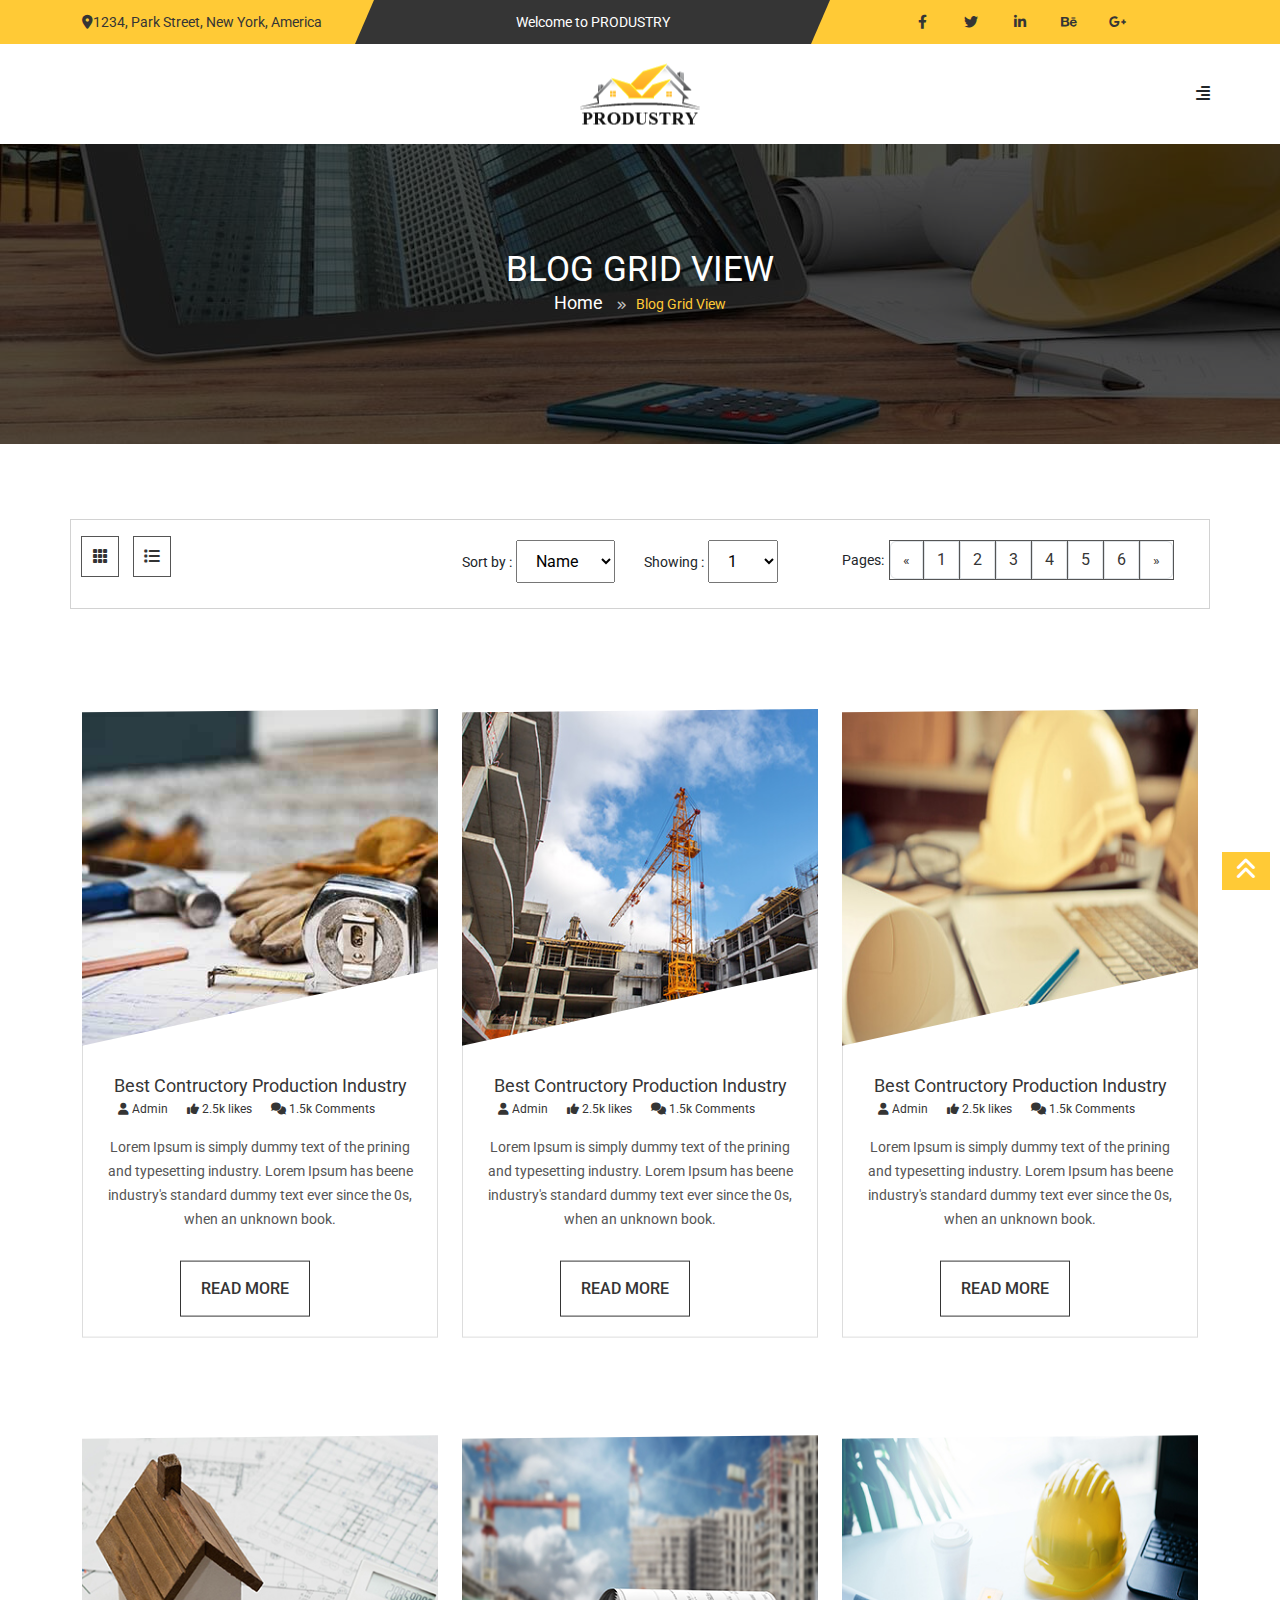
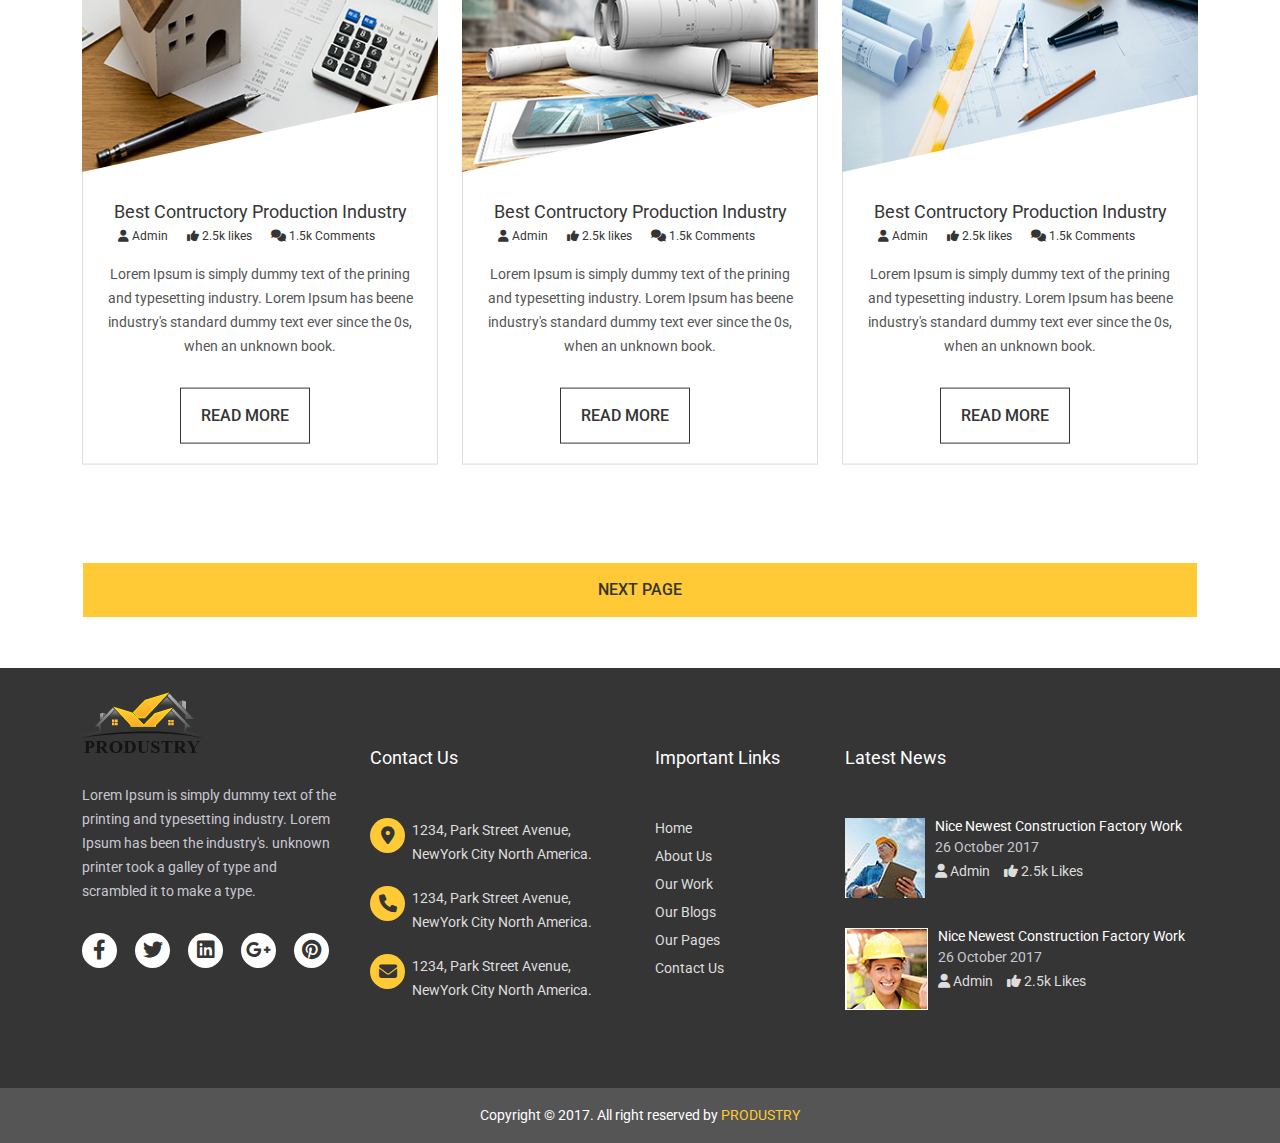
<file: blog_grid.html>
<!DOCTYPE html>
<html lang="en">
  <head>
    <meta charset="UTF-8" />
    <meta http-equiv="X-UA-Compatible" content="IE=edge" />
    <meta name="viewport" content="width=device-width, initial-scale=1.0" />
    <title>Produstry</title>
    <link rel="stylesheet" href="./CSS/all.min.css" />
    <link rel="stylesheet" href="./CSS/bootstrap.min.css" />
    <link
      rel="stylesheet"
      href="https://cdn.jsdelivr.net/npm/bootstrap-icons@1.9.1/font/bootstrap-icons.css"
    />
    <link rel="stylesheet" href="./CSS/pogo-slider.min.css" />
    <link rel="stylesheet" href="./CSS/slick.css" />
    <link rel="stylesheet" href="./CSS/styles.css" />
    <link rel="stylesheet" href="./CSS/responsive.css" />
    <link rel="preconnect" href="https://fonts.googleapis.com" />
    <link rel="preconnect" href="https://fonts.gstatic.com" crossorigin />
    <link
      href="https://fonts.googleapis.com/css2?family=Roboto:wght@300;400;500;700;900&display=swap"
      rel="stylesheet"
    />
  </head>

  <body>
    <header>
      <div class="container">
        <div class="row align-items-center">
          <div class="address col-lg-3">
            <p>
              <span><i class="fa-solid fa-location-dot"></i></span>1234, Park
              Street, New York, America
            </p>
          </div>
          <div class="greeting col-lg-5 text-center">
            <p>Welcome to PRODUSTRY</p>
          </div>
          <div class="social_links col-lg-4">
            <ul>
              <li>
                <a href="#"><i class="fa-brands fa-facebook-f"></i></a>
              </li>
              <li>
                <a href="#"><i class="fa-brands fa-twitter"></i></a>
              </li>
              <li>
                <a href="#"><i class="fa-brands fa-linkedin-in"></i></a>
              </li>
              <li>
                <a href="#"><i class="fa-brands fa-behance"></i></a>
              </li>
              <li>
                <a href="#"><i class="fa-brands fa-google-plus-g"></i></a>
              </li>
            </ul>
          </div>
        </div>
      </div>
    </header>

    <nav class="navbar navbar-expand-lg">
      <div class="container">
        <a class="navbar-brand" href="index.html">
          <img src="./Images/Logo.png" alt="Logo" />
        </a>
        <button
          class="navbar-toggler myTogglerBtn"
          type="button"
          data-bs-toggle="collapse"
          data-bs-target="#menu-bar"
          aria-controls="menu-bar"
          aria-expanded="false"
          aria-label="Toggle navigation"
        >
          <span><i class="bi bi-list"></i></span>
        </button>
        <div class="collapse navbar-collapse" id="menu-bar">
          <ul class="navbar-nav ms-auto mb-2 mb-lg-0">
            <li class="nav-item">
              <a class="nav-link active" aria-current="page" href="index.html"
                >Home</a
              >
            </li>
            <li class="nav-item">
              <a class="nav-link active" aria-current="page" href="about.html"
                >About Us</a
              >
            </li>
            <li class="nav-item">
              <a class="nav-link active" aria-current="page" href="#"
                >Pages</a
              >
              <ul>
                <li><a href="blog-list.html">Blog List Page</a></li>
                <li><a href="blog-details.html">Blog Details Page</a></li>
                <li><a href="#">Error-Page</a></li>
                <li><a href="#">Coming Soon Page</a></li>
              </ul>
            </li>
            <li class="nav-item">
              <a
                class="nav-link active"
                aria-current="page"
                href="portfolio.html"
                >Portfolio</a
              >
            </li>
            <li class="nav-item">
              <a class="nav-link active" aria-current="page" href="#"
                >Our Blog</a
              >
              <ul>
                <li><a href="blog_grid.html">Blog Grid Page</a></li>
                <li><a href="blog_grid.html">Blog List Page</a></li>
                <li><a href="blog-details.html">Blog Details Page</a></li>
              </ul>
            </li>
            <li class="nav-item">
              <a class="nav-link active" aria-current="page" href="contact.html"
                >Contact Us</a
              >
            </li>
          </ul>

          <span class="myTogglerIcon d-none d-lg-block">
            <i class="fa-solid fa-align-right"></i>
          </span>
        </div>
      </div>
    </nav>

    <section class="breadcrumb">
      <div class="container text-center">
        <h3>Blog Grid View</h3>
        <p>
          <a href="index.html">Home</a> <i class="fa-solid fa-angles-right"></i
          ><span>Blog Grid View</span>
        </p>
      </div>
    </section>

    <!-- pagination starts here -->
    <section id="pagination">
      <div class="container">
        <div class="row">
          <div class="blog-icon px-0 col-sm-2 col-md-4">
            <a href="blog_grid.html"
              ><span><i class="bi bi-grid-3x3-gap-fill"></i></span
            ></a>
            <a href="blog-list.html"
              ><span><i class="fa-solid fa-list"></i></span
            ></a>
          </div>
          <div class="sort-select col-sm-2 col-md-4">
            <span>Sort by :</span>
            <select id="select">
              <option value="Name">Name</option>
              <option value="Date">Date</option>
              <option value="Author">Author</option>
            </select>
            <span>Showing :</span>
            <select id="number">
              <option value="1">1</option>
              <option value="2">2</option>
              <option value="3">3</option>
              <option value="4">4</option>
              <option value="5">5</option>
              <option value="6">6</option>
              <option value="7">7</option>
              <option value="8">8</option>
              <option value="9">9</option>
              <option value="10">10</option>
              <option value="11">11</option>
              <option value="12">12</option>
            </select>
          </div>

          <div class="sort-navigation col-sm-2 col-md-4">
            <div class="row">
              <div class="caps col-2">
                <span>Pages: </span>
              </div>
              <div class="pages col-10">
                <nav aria-label="Page navigation example">
                  <ul class="pagination">
                    <li class="page-item">
                      <a class="page-link" href="#" aria-label="Previous">
                        <span aria-hidden="true">&laquo;</span>
                      </a>
                    </li>
                    <li class="page-item">
                      <a class="page-link" href="#">1</a>
                    </li>
                    <li class="page-item">
                      <a class="page-link" href="#">2</a>
                    </li>
                    <li class="page-item">
                      <a class="page-link" href="#">3</a>
                    </li>
                    <li class="page-item">
                      <a class="page-link" href="#">4</a>
                    </li>
                    <li class="page-item">
                      <a class="page-link" href="#">5</a>
                    </li>
                    <li class="page-item">
                      <a class="page-link" href="#">6</a>
                    </li>
                    <li class="page-item">
                      <a class="page-link" href="#" aria-label="Next">
                        <span aria-hidden="true">&raquo;</span>
                      </a>
                    </li>
                  </ul>
                </nav>
              </div>
            </div>
          </div>
        </div>
      </div>
    </section>

    <!-- blogs content starts here -->
    <section id="blog_contents">
      <div class="container">
        <div class="row">
          <div class="single-blog col-md-6 col-lg-4">
            <div class="blog_img">
              <img src="./Images/blog01.jpg" alt="" />
              <div class="blog_overlay">
                <span><i class="fa-solid fa-link"></i></span>
              </div>
            </div>
            <div class="blog_text">
              <h4>Best Contructory Production Industry</h4>
              <ul class="list-inline">
                <li>
                  <a href="" tabindex="0"
                    ><i class="fa fa-user"></i><span> Admin</span></a
                  >
                </li>
                <li>
                  <a href="" tabindex="0"
                    ><i class="fa fa-thumbs-up"></i><span> 2.5k likes</span></a
                  >
                </li>
                <li>
                  <a href="" tabindex="0"
                    ><i class="fa fa-comments"></i
                    ><span> 1.5k Comments</span></a
                  >
                </li>
              </ul>
              <p>
                Lorem Ipsum is simply dummy text of the prining and typesetting
                industry. Lorem Ipsum has beene industry's standard dummy text
                ever since the 0s, when an unknown book.
              </p>
              <div class="button">
                <span><a href="#">Read More</a></span>
              </div>
            </div>
          </div>
          <div class="single-blog col-md-6 col-lg-4">
            <div class="blog_img">
              <img src="./Images/blog02.jpg" alt="" />
              <div class="blog_overlay">
                <span><i class="fa-solid fa-link"></i></span>
              </div>
            </div>
            <div class="blog_text">
              <h4>Best Contructory Production Industry</h4>
              <ul class="list-inline">
                <li>
                  <a href="" tabindex="0"
                    ><i class="fa fa-user"></i><span> Admin</span></a
                  >
                </li>
                <li>
                  <a href="" tabindex="0"
                    ><i class="fa fa-thumbs-up"></i><span> 2.5k likes</span></a
                  >
                </li>
                <li>
                  <a href="" tabindex="0"
                    ><i class="fa fa-comments"></i
                    ><span> 1.5k Comments</span></a
                  >
                </li>
              </ul>
              <p>
                Lorem Ipsum is simply dummy text of the prining and typesetting
                industry. Lorem Ipsum has beene industry's standard dummy text
                ever since the 0s, when an unknown book.
              </p>
              <div class="button">
                <span><a href="#">Read More</a></span>
              </div>
            </div>
          </div>
          <div class="single-blog col-md-6 col-lg-4">
            <div class="blog_img">
              <img src="./Images/blog03.jpg" alt="" />
              <div class="blog_overlay">
                <span><i class="fa-solid fa-link"></i></span>
              </div>
            </div>
            <div class="blog_text">
              <h4>Best Contructory Production Industry</h4>
              <ul class="list-inline">
                <li>
                  <a href="" tabindex="0"
                    ><i class="fa fa-user"></i><span> Admin</span></a
                  >
                </li>
                <li>
                  <a href="" tabindex="0"
                    ><i class="fa fa-thumbs-up"></i><span> 2.5k likes</span></a
                  >
                </li>
                <li>
                  <a href="" tabindex="0"
                    ><i class="fa fa-comments"></i
                    ><span> 1.5k Comments</span></a
                  >
                </li>
              </ul>
              <p>
                Lorem Ipsum is simply dummy text of the prining and typesetting
                industry. Lorem Ipsum has beene industry's standard dummy text
                ever since the 0s, when an unknown book.
              </p>
              <div class="button">
                <span><a href="#">Read More</a></span>
              </div>
            </div>
          </div>
          <div class="single-blog col-md-6 col-lg-4">
            <div class="blog_img">
              <img src="./Images/blog04.jpg" alt="" />
              <div class="blog_overlay">
                <span><i class="fa-solid fa-link"></i></span>
              </div>
            </div>
            <div class="blog_text">
              <h4>Best Contructory Production Industry</h4>
              <ul class="list-inline">
                <li>
                  <a href="" tabindex="0"
                    ><i class="fa fa-user"></i><span> Admin</span></a
                  >
                </li>
                <li>
                  <a href="" tabindex="0"
                    ><i class="fa fa-thumbs-up"></i><span> 2.5k likes</span></a
                  >
                </li>
                <li>
                  <a href="" tabindex="0"
                    ><i class="fa fa-comments"></i
                    ><span> 1.5k Comments</span></a
                  >
                </li>
              </ul>
              <p>
                Lorem Ipsum is simply dummy text of the prining and typesetting
                industry. Lorem Ipsum has beene industry's standard dummy text
                ever since the 0s, when an unknown book.
              </p>
              <div class="button">
                <span><a href="#">Read More</a></span>
              </div>
            </div>
          </div>
          <div class="single-blog col-md-6 col-lg-4">
            <div class="blog_img">
              <img src="./Images/blog05.jpg" alt="" />
              <div class="blog_overlay">
                <span><i class="fa-solid fa-link"></i></span>
              </div>
            </div>
            <div class="blog_text">
              <h4>Best Contructory Production Industry</h4>
              <ul class="list-inline">
                <li>
                  <a href="" tabindex="0"
                    ><i class="fa fa-user"></i><span> Admin</span></a
                  >
                </li>
                <li>
                  <a href="" tabindex="0"
                    ><i class="fa fa-thumbs-up"></i><span> 2.5k likes</span></a
                  >
                </li>
                <li>
                  <a href="" tabindex="0"
                    ><i class="fa fa-comments"></i
                    ><span> 1.5k Comments</span></a
                  >
                </li>
              </ul>
              <p>
                Lorem Ipsum is simply dummy text of the prining and typesetting
                industry. Lorem Ipsum has beene industry's standard dummy text
                ever since the 0s, when an unknown book.
              </p>
              <div class="button">
                <span><a href="#">Read More</a></span>
              </div>
            </div>
          </div>
          <div class="single-blog col-md-6 col-lg-4">
            <div class="blog_img">
              <img src="./Images/blog06.jpg" alt="" />
              <div class="blog_overlay">
                <span><i class="fa-solid fa-link"></i></span>
              </div>
            </div>
            <div class="blog_text">
              <h4>Best Contructory Production Industry</h4>
              <ul class="list-inline">
                <li>
                  <a href="" tabindex="0"
                    ><i class="fa fa-user"></i><span> Admin</span></a
                  >
                </li>
                <li>
                  <a href="" tabindex="0"
                    ><i class="fa fa-thumbs-up"></i><span> 2.5k likes</span></a
                  >
                </li>
                <li>
                  <a href="" tabindex="0"
                    ><i class="fa fa-comments"></i
                    ><span> 1.5k Comments</span></a
                  >
                </li>
              </ul>
              <p>
                Lorem Ipsum is simply dummy text of the prining and typesetting
                industry. Lorem Ipsum has beene industry's standard dummy text
                ever since the 0s, when an unknown book.
              </p>
              <div class="button">
                <span><a href="#">Read More</a></span>
              </div>
            </div>
          </div>
            </div>
            <div class="page-btn">
              <a href="#">Next Page</a>
            </div>
          </div>
        </div>
      </div>
    </section>
    <!-- footer section starts here -->

    <footer>
      <div class="container">
        <div class="row">
          <div class="social_links col-lg-3 col-sm-6 mt-4">
            <a href="index.html"><img src="./Images/Logo.png" alt="" /></a>
            <p>
              Lorem Ipsum is simply dummy text of the printing and typesetting
              industry. Lorem Ipsum has been the industry's. unknown printer
              took a galley of type and scrambled it to make a type.
            </p>
            <div class="social_icons">
              <span
                ><a href="facebook.com"
                  ><i class="fa-brands fa-facebook-f"></i></a
              ></span>
              <span
                ><a href="twitter.com"><i class="fa-brands fa-twitter"></i></a
              ></span>
              <span
                ><a href="linkedin.com"><i class="fa-brands fa-linkedin"></i></a
              ></span>
              <span
                ><a href="plus.google.com"
                  ><i class="fa-brands fa-google-plus-g"></i></a
              ></span>
              <span
                ><a href="pinterest.com"
                  ><i class="fa-brands fa-pinterest"></i></a
              ></span>
            </div>
          </div>
          <div class="contact col-lg-3 col-sm-6 mt-1">
            <h4>Contact Us</h4>
            <ul>
              <li>
                <a href="#"><i class="fa-solid fa-location-dot"></i></a>
                <span
                  >1234, Park Street Avenue, NewYork City North America.</span
                >
              </li>
              <li>
                <a href="#"><i class="fa-solid fa-phone"></i></a>
                <span
                  >1234, Park Street Avenue, NewYork City North America.</span
                >
              </li>
              <li>
                <a href="#"><i class="fa-solid fa-envelope"></i></a>
                <span
                  >1234, Park Street Avenue, NewYork City North America.</span
                >
              </li>
            </ul>
          </div>
          <div class="important_links col-lg-2 col-sm-6 mt-1">
            <h4>Important Links</h4>
            <ul>
              <li><a href="index.html">Home</a></li>
              <li><a href="about.html">About Us</a></li>
              <li><a href="work.html">Our Work</a></li>
              <li><a href="blog_grid.html">Our Blogs</a></li>
              <li><a href="blog-details.html">Our Pages</a></li>
              <li><a href="contact.html">Contact Us</a></li>
            </ul>
          </div>
          <div class="latest_news col-lg-4 col-sm-6 mt-1">
            <h4>Latest News</h4>
            <div class="news_content">
              <div class="new_img">
                <a href="#"><img src="./Images/latest_news_1.jpg" alt="" /></a>
              </div>
              <div class="news_details">
                <h5>Nice Newest Construction Factory Work</h5>
                <p>26 October 2017</p>
                <ul>
                  <li>
                    <a href="#"
                      ><i class="fa fa-user"></i><span> Admin</span></a
                    >
                  </li>
                  <li>
                    <a href="#"
                      ><i class="fa fa-thumbs-up"></i
                      ><span> 2.5k likes</span></a
                    >
                  </li>
                </ul>
              </div>
            </div>
            <div class="news_content">
              <div class="new_img">
                <a href="#"><img src="./Images/latest_news_2.jpg" alt="" /></a>
              </div>
              <div class="news_details">
                <h5>Nice Newest Construction Factory Work</h5>
                <p>26 October 2017</p>
                <ul>
                  <li>
                    <a href="#"
                      ><i class="fa fa-user"></i><span> Admin</span></a
                    >
                  </li>
                  <li>
                    <a href="#"
                      ><i class="fa fa-thumbs-up"></i
                      ><span> 2.5k likes</span></a
                    >
                  </li>
                </ul>
              </div>
            </div>
          </div>
        </div>
      </div>
      <div class="copywrite">
        <p>
          Copyright © 2017. All right reserved by
          <span><a href="#">PRODUSTRY</a></span>
        </p>
      </div>
    </footer>

    <a class="toTop">
      <i class="fa-solid fa-angles-up"></i>
    </a>
    <script src="./JS/bootstrap.bundle.min.js"></script>
    <script src="./JS/jquery-3.6.0.min.js"></script>
    <script src="//ajax.googleapis.com/ajax/libs/jquery/1.11.1/jquery.min.js"></script>
    <script src="./JS/jquery.pogo-slider.min.js"></script>
    <script src="./JS/slick.min.js"></script>
    <script src="./JS/app.js"></script>
  </body>
</html>
</file>
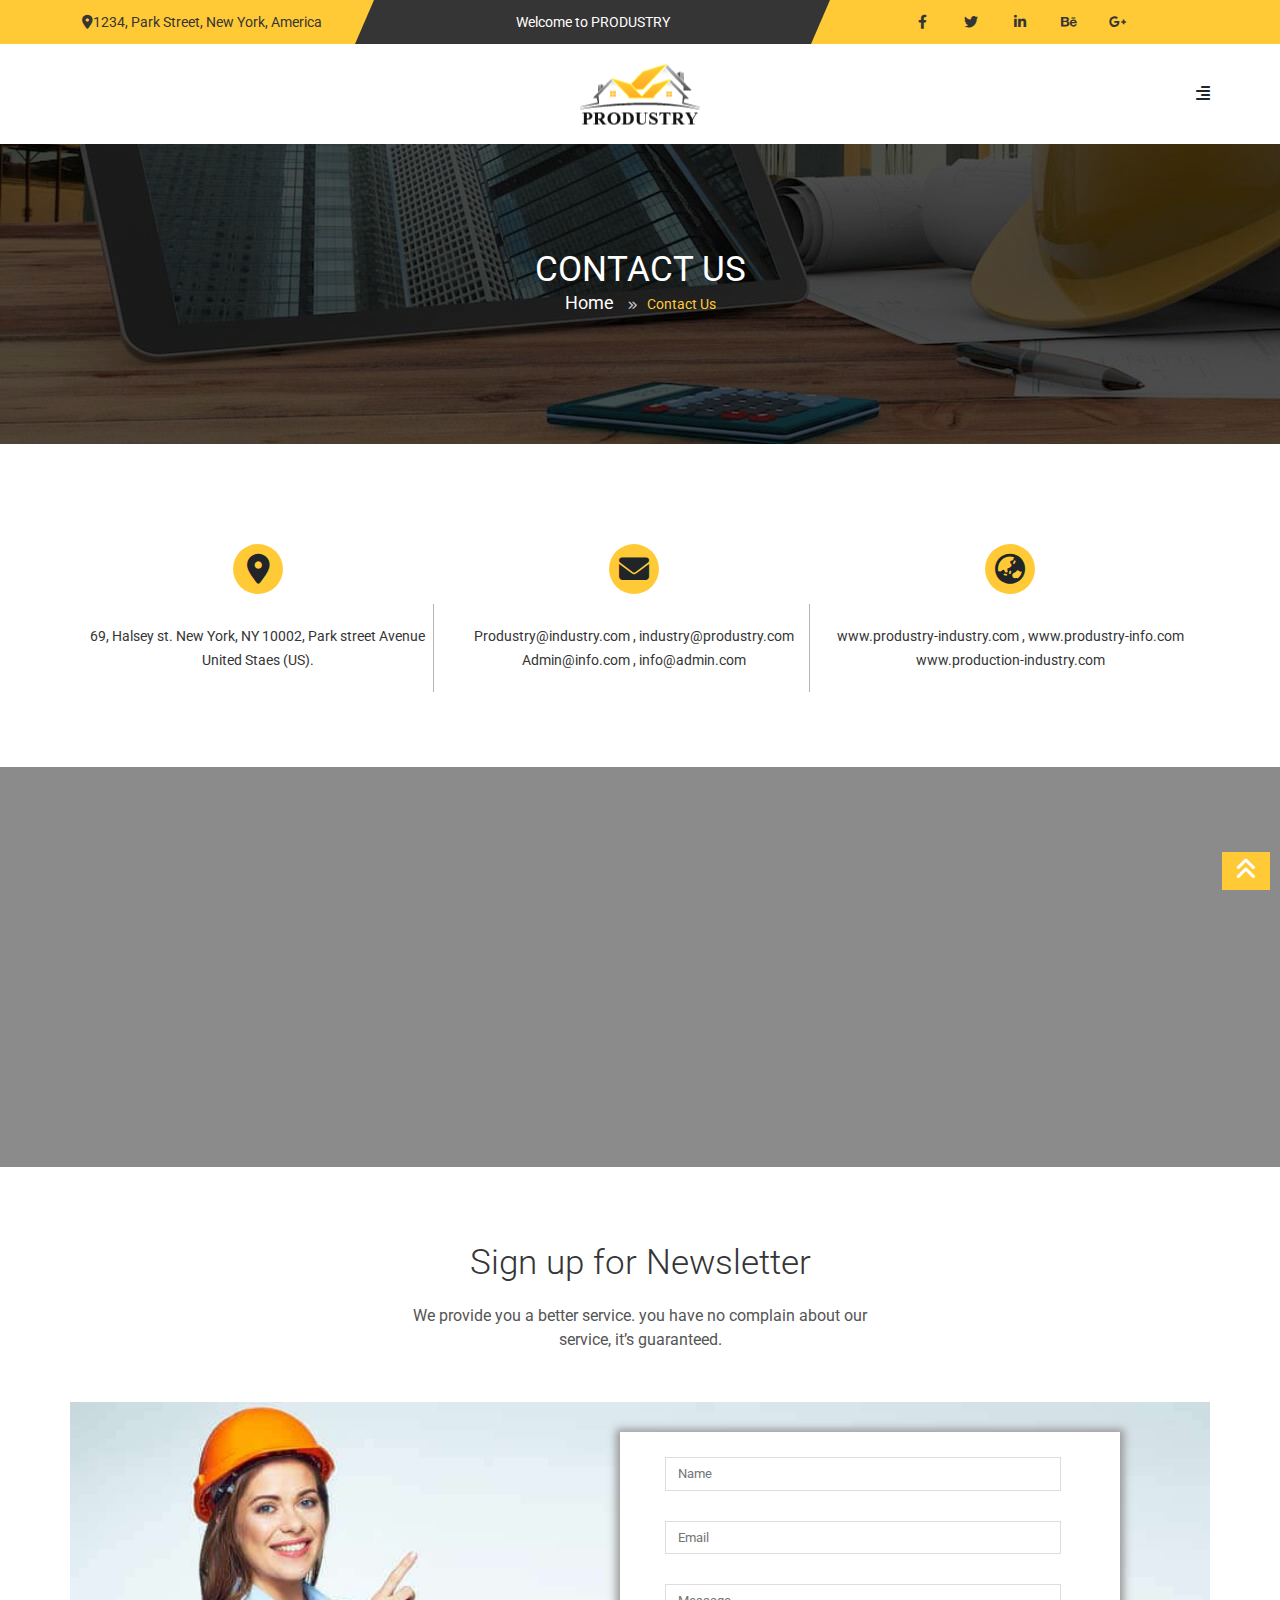
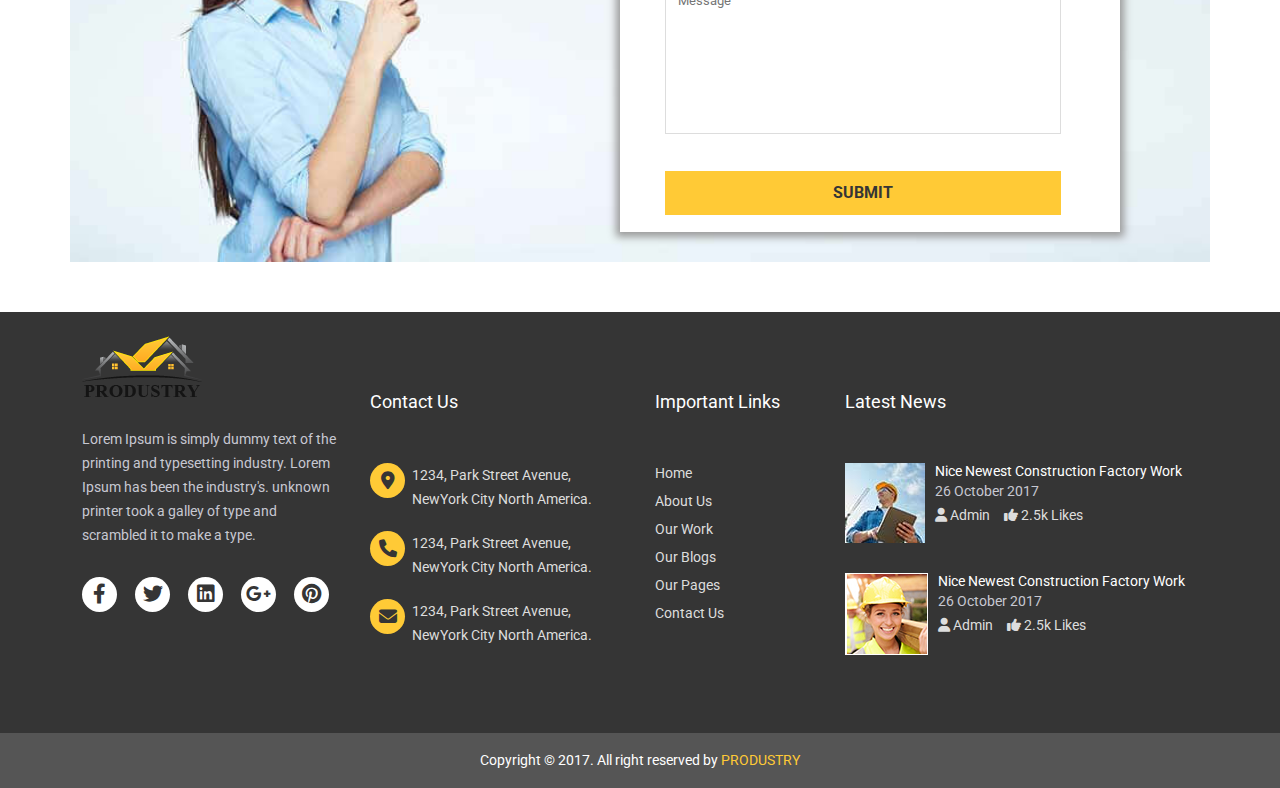
<file: contact.html>
<!DOCTYPE html>
<html lang="en">
  <head>
    <meta charset="UTF-8" />
    <meta http-equiv="X-UA-Compatible" content="IE=edge" />
    <meta name="viewport" content="width=device-width, initial-scale=1.0" />
    <title>Produstry</title>
    <link rel="stylesheet" href="./CSS/all.min.css" />
    <link rel="stylesheet" href="./CSS/bootstrap.min.css" />
    <link
      rel="stylesheet"
      href="https://cdn.jsdelivr.net/npm/bootstrap-icons@1.9.1/font/bootstrap-icons.css"
    />
    <link rel="stylesheet" href="./CSS/pogo-slider.min.css" />
    <link rel="stylesheet" href="./CSS/slick.css" />
    <link rel="stylesheet" href="./CSS/styles.css" />
    <link rel="stylesheet" href="./CSS/responsive.css" />
    <link rel="preconnect" href="https://fonts.googleapis.com" />
    <link rel="preconnect" href="https://fonts.gstatic.com" crossorigin />
    <link
      href="https://fonts.googleapis.com/css2?family=Roboto:wght@300;400;500;700;900&display=swap"
      rel="stylesheet"
    />
  </head>

  <body>
    <header>
      <div class="container">
        <div class="row align-items-center">
          <div class="address col-lg-3">
            <p>
              <span><i class="fa-solid fa-location-dot"></i></span>1234, Park
              Street, New York, America
            </p>
          </div>
          <div class="greeting col-lg-5 text-center">
            <p>Welcome to PRODUSTRY</p>
          </div>
          <div class="social_links col-lg-4">
            <ul>
              <li>
                <a href="#"><i class="fa-brands fa-facebook-f"></i></a>
              </li>
              <li>
                <a href="#"><i class="fa-brands fa-twitter"></i></a>
              </li>
              <li>
                <a href="#"><i class="fa-brands fa-linkedin-in"></i></a>
              </li>
              <li>
                <a href="#"><i class="fa-brands fa-behance"></i></a>
              </li>
              <li>
                <a href="#"><i class="fa-brands fa-google-plus-g"></i></a>
              </li>
            </ul>
          </div>
        </div>
      </div>
    </header>

    <nav class="navbar navbar-expand-lg">
      <div class="container">
        <a class="navbar-brand" href="index.html">
          <img src="./Images/Logo.png" alt="Logo" />
        </a>
        <button
          class="navbar-toggler myTogglerBtn"
          type="button"
          data-bs-toggle="collapse"
          data-bs-target="#menu-bar"
          aria-controls="menu-bar"
          aria-expanded="false"
          aria-label="Toggle navigation"
        >
          <span><i class="bi bi-list"></i></span>
        </button>
        <div class="collapse navbar-collapse" id="menu-bar">
          <ul class="navbar-nav ms-auto mb-2 mb-lg-0">
            <li class="nav-item">
              <a class="nav-link active" aria-current="page" href="index.html"
                >Home</a
              >
            </li>
            <li class="nav-item">
              <a class="nav-link active" aria-current="page" href="about.html"
                >About Us</a
              >
            </li>
            <li class="nav-item">
              <a class="nav-link active" aria-current="page" href="#">Pages</a>
              <ul>
                <li><a href="blog-list.html">Blog List Page</a></li>
                <li><a href="blog-details.html">Blog Details Page</a></li>
                <li><a href="#">Error-Page</a></li>
                <li><a href="#">Coming Soon Page</a></li>
              </ul>
            </li>
            <li class="nav-item">
              <a
                class="nav-link active"
                aria-current="page"
                href="portfolio.html"
                >Portfolio</a
              >
            </li>
            <li class="nav-item">
              <a class="nav-link active" aria-current="page" href="#"
                >Our Blog</a
              >
              <ul>
                <li><a href="blog_grid.html">Blog Grid Page</a></li>
                <li><a href="blog-list.html">Blog List Page</a></li>
                <li><a href="blog-details.html">Blog Details Page</a></li>
              </ul>
            </li>
            <li class="nav-item">
              <a class="nav-link active" aria-current="page" href="contact.html"
                >Contact Us</a
              >
            </li>
          </ul>

          <span class="myTogglerIcon d-none d-lg-block">
            <i class="fa-solid fa-align-right"></i>
          </span>
        </div>
      </div>
    </nav>

    <section class="breadcrumb">
      <div class="container text-center">
        <h3>Contact Us</h3>
        <p>
          <a href="index.html">Home</a> <i class="fa-solid fa-angles-right"></i
          ><span>Contact Us</span>
        </p>
      </div>
    </section>

    <section id="contact_address">
      <div class="container">
        <div class="row">
          <div class="contact_media text-center">
            <div class="contact_icon">
              <span><i class="fa-solid fa-location-dot"></i></span>
            </div>
            <div class="contact_details">
              <p>
                69, Halsey st. New York, NY 10002, Park street Avenue United
                Staes (US).
              </p>
            </div>
          </div>
          <div class="contact_media text-center">
            <div class="contact_icon">
              <span><i class="fa-solid fa-envelope"></i></span>
            </div>
            <div class="contact_details">
              <p>
                <a href="#">Produstry@industry.com</a> ,
                <a href="#">industry@produstry.com</a>
                <a href="#">Admin@info.com</a> , <a href="#">info@admin.com</a>
              </p>
            </div>
          </div>
          <div class="contact_media text-center">
            <div class="contact_icon">
              <span><i class="fa-solid fa-earth-asia"></i></span>
            </div>
            <div class="contact_details">
              <p>
                <a href="#">www.produstry-industry.com</a> ,
                <a href="#">www.produstry-info.com</a>
                <a href="#">www.production-industry.com</a>
              </p>
            </div>
          </div>
        </div>
      </div>
    </section>

    <section id="contact_map">
      <div id="map" class="map_part">
        <div class="mapouter">
          <div class="gmap_canvas">
            <iframe
              width="100%"
              height="100%"
              id="gmap_canvas"
              src="https://www.google.com/maps/embed?pb=!1m14!1m8!1m3!1d258269.2181310428!2d-74.16060522179542!3d40.70579626906672!3m2!1i1024!2i768!4f13.1!3m3!1m2!1s0x89c25b90866ef9d1%3A0xbdae27f61219c642!2s69%20Halsey%20St%2C%20Brooklyn%2C%20NY%2011216!5e0!3m2!1sen!2sus!4v1663353994784!5m2!1sen!2sus"
              frameborder="0"
              scrolling="no"
              marginheight="0"
              marginwidth="0"
            ></iframe
            ><a href="https://123movies-to.org"></a><br /><style>
              .mapouter {
                position: relative;
                text-align: right;
                height: 400px;
                width: 100%;
              }</style
            ><a href="https://www.embedgooglemap.net"></a
            ><style>
              .gmap_canvas {
                overflow: hidden;
                background: none !important;
                height: 400px;
                width: 100%;
              }
            </style>
          </div>
        </div>
      </div>
      <div class="map_overlay"></div>
    </section>

    <section id="sign_in">
      <div class="container px-0">
        <div class="heading">
          <h2>Sign up for Newsletter</h2>
          <p>
            We provide you a better service. you have no complain about our
            service, it’s guaranteed.
          </p>
        </div>
        <div class="contact_form">
          <div class="form_data">
            <fieldset>
              <form action="">
                <input type="text" placeholder="Name" /><br />
                <input type="email" placeholder="Email" /><br />
                <textarea name="message" placeholder="Message"></textarea>

                <button type="submit">Submit</button>
              </form>
            </fieldset>
          </div>
        </div>
      </div>
    </section>

    <!-- footer section starts here -->

    <footer>
      <div class="container">
        <div class="row">
          <div class="social_links col-lg-3 col-sm-6 mt-4">
            <a href="index.html"><img src="./Images/Logo.png" alt="" /></a>
            <p>
              Lorem Ipsum is simply dummy text of the printing and typesetting
              industry. Lorem Ipsum has been the industry's. unknown printer
              took a galley of type and scrambled it to make a type.
            </p>
            <div class="social_icons">
              <span
                ><a href="facebook.com"
                  ><i class="fa-brands fa-facebook-f"></i></a
              ></span>
              <span
                ><a href="twitter.com"><i class="fa-brands fa-twitter"></i></a
              ></span>
              <span
                ><a href="linkedin.com"><i class="fa-brands fa-linkedin"></i></a
              ></span>
              <span
                ><a href="plus.google.com"
                  ><i class="fa-brands fa-google-plus-g"></i></a
              ></span>
              <span
                ><a href="pinterest.com"
                  ><i class="fa-brands fa-pinterest"></i></a
              ></span>
            </div>
          </div>
          <div class="contact col-lg-3 col-sm-6 mt-1">
            <h4>Contact Us</h4>
            <ul>
              <li>
                <a href="#"><i class="fa-solid fa-location-dot"></i></a>
                <span
                  >1234, Park Street Avenue, NewYork City North America.</span
                >
              </li>
              <li>
                <a href="#"><i class="fa-solid fa-phone"></i></a>
                <span
                  >1234, Park Street Avenue, NewYork City North America.</span
                >
              </li>
              <li>
                <a href="#"><i class="fa-solid fa-envelope"></i></a>
                <span
                  >1234, Park Street Avenue, NewYork City North America.</span
                >
              </li>
            </ul>
          </div>
          <div class="important_links col-lg-2 col-sm-6 mt-1">
            <h4>Important Links</h4>
            <ul>
              <li><a href="index.html">Home</a></li>
              <li><a href="about.html">About Us</a></li>
              <li><a href="work.html">Our Work</a></li>
              <li><a href="blog_grid.html">Our Blogs</a></li>
              <li><a href="blog-details.html">Our Pages</a></li>
              <li><a href="contact.html">Contact Us</a></li>
            </ul>
          </div>
          <div class="latest_news col-lg-4 col-sm-6 mt-1">
            <h4>Latest News</h4>
            <div class="news_content">
              <div class="new_img">
                <a href="#"><img src="./Images/latest_news_1.jpg" alt="" /></a>
              </div>
              <div class="news_details">
                <h5>Nice Newest Construction Factory Work</h5>
                <p>26 October 2017</p>
                <ul>
                  <li>
                    <a href="#"
                      ><i class="fa fa-user"></i><span> Admin</span></a
                    >
                  </li>
                  <li>
                    <a href="#"
                      ><i class="fa fa-thumbs-up"></i
                      ><span> 2.5k likes</span></a
                    >
                  </li>
                </ul>
              </div>
            </div>
            <div class="news_content">
              <div class="new_img">
                <a href="#"><img src="./Images/latest_news_2.jpg" alt="" /></a>
              </div>
              <div class="news_details">
                <h5>Nice Newest Construction Factory Work</h5>
                <p>26 October 2017</p>
                <ul>
                  <li>
                    <a href="#"
                      ><i class="fa fa-user"></i><span> Admin</span></a
                    >
                  </li>
                  <li>
                    <a href="#"
                      ><i class="fa fa-thumbs-up"></i
                      ><span> 2.5k likes</span></a
                    >
                  </li>
                </ul>
              </div>
            </div>
          </div>
        </div>
      </div>
      <div class="copywrite">
        <p>
          Copyright © 2017. All right reserved by
          <span><a href="#">PRODUSTRY</a></span>
        </p>
      </div>
    </footer>

    <a class="toTop">
      <i class="fa-solid fa-angles-up"></i>
    </a>
    <script src="./JS/bootstrap.bundle.min.js"></script>
    <script src="./JS/jquery-3.6.0.min.js"></script>
    <script src="//ajax.googleapis.com/ajax/libs/jquery/1.11.1/jquery.min.js"></script>
    <script src="./JS/jquery.pogo-slider.min.js"></script>
    <script src="./JS/slick.min.js"></script>
    <script src="./JS/app.js"></script>
  </body>
</html>
</file>
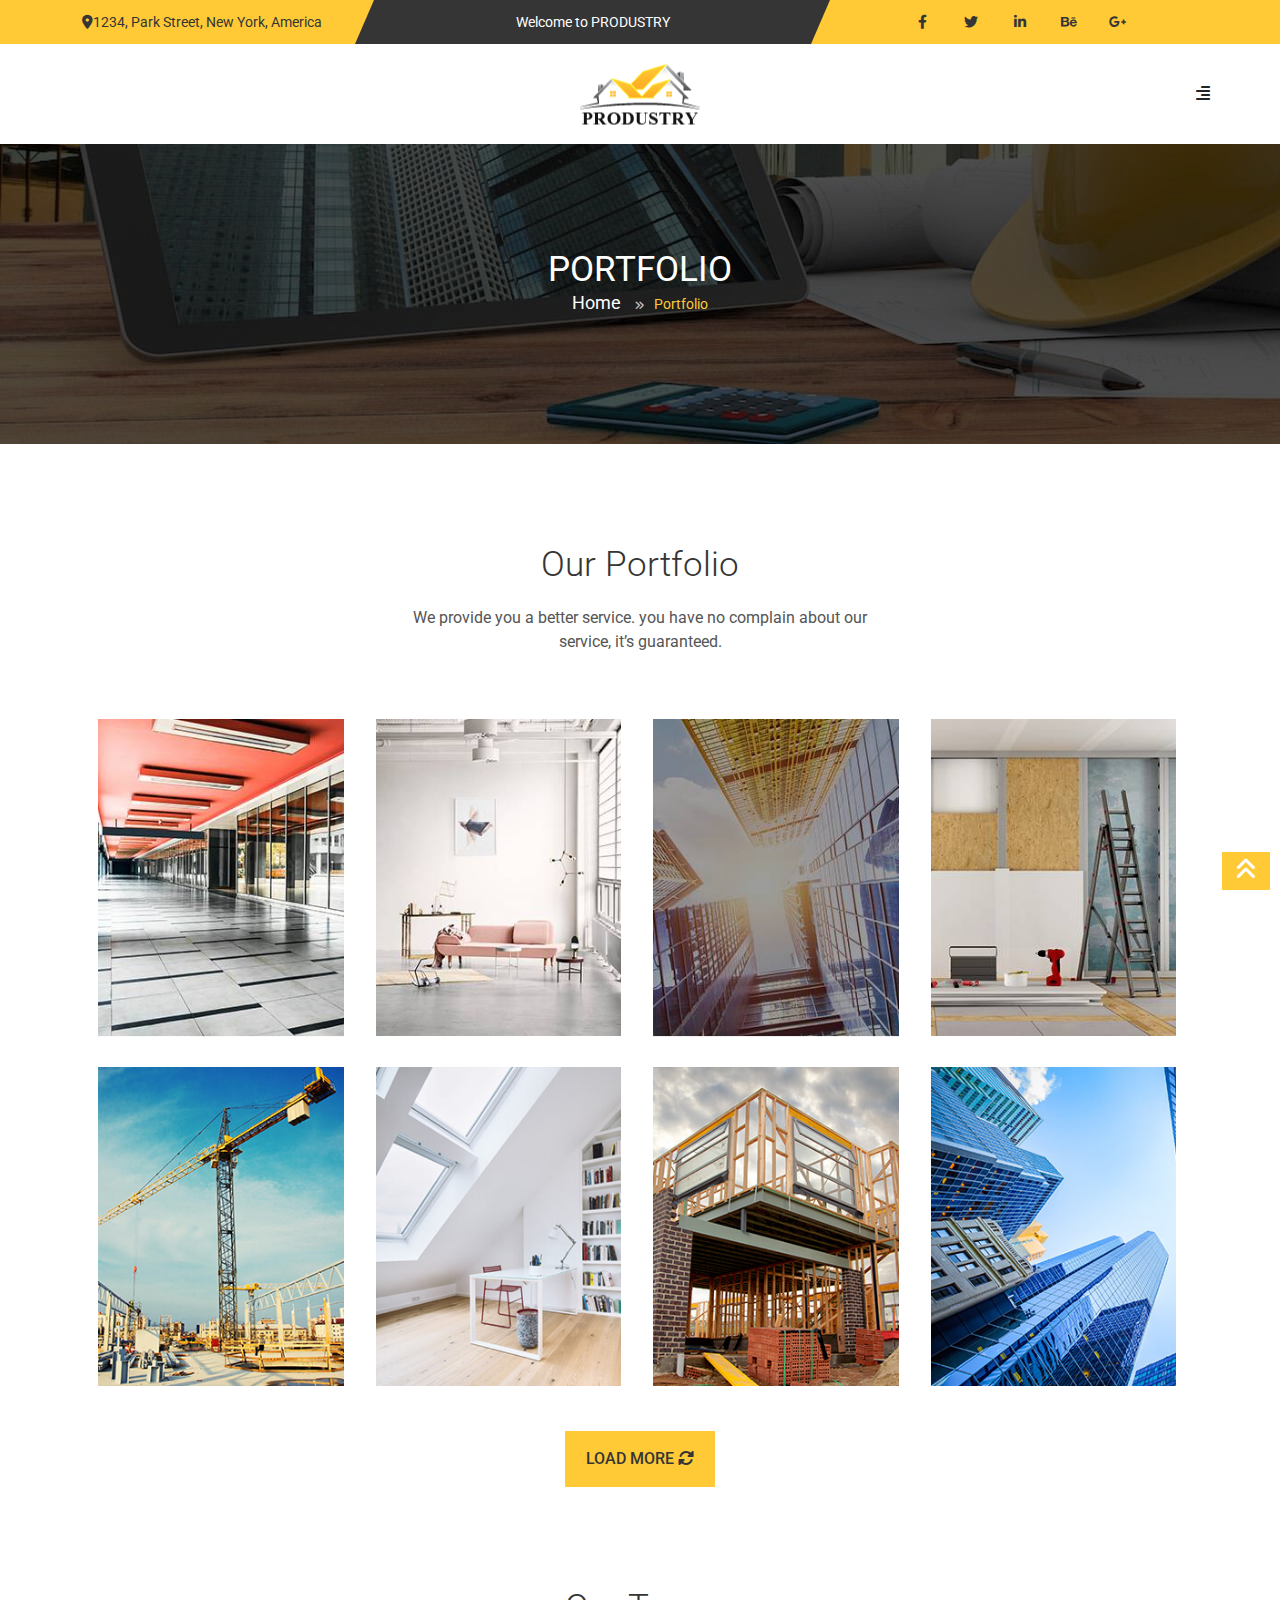
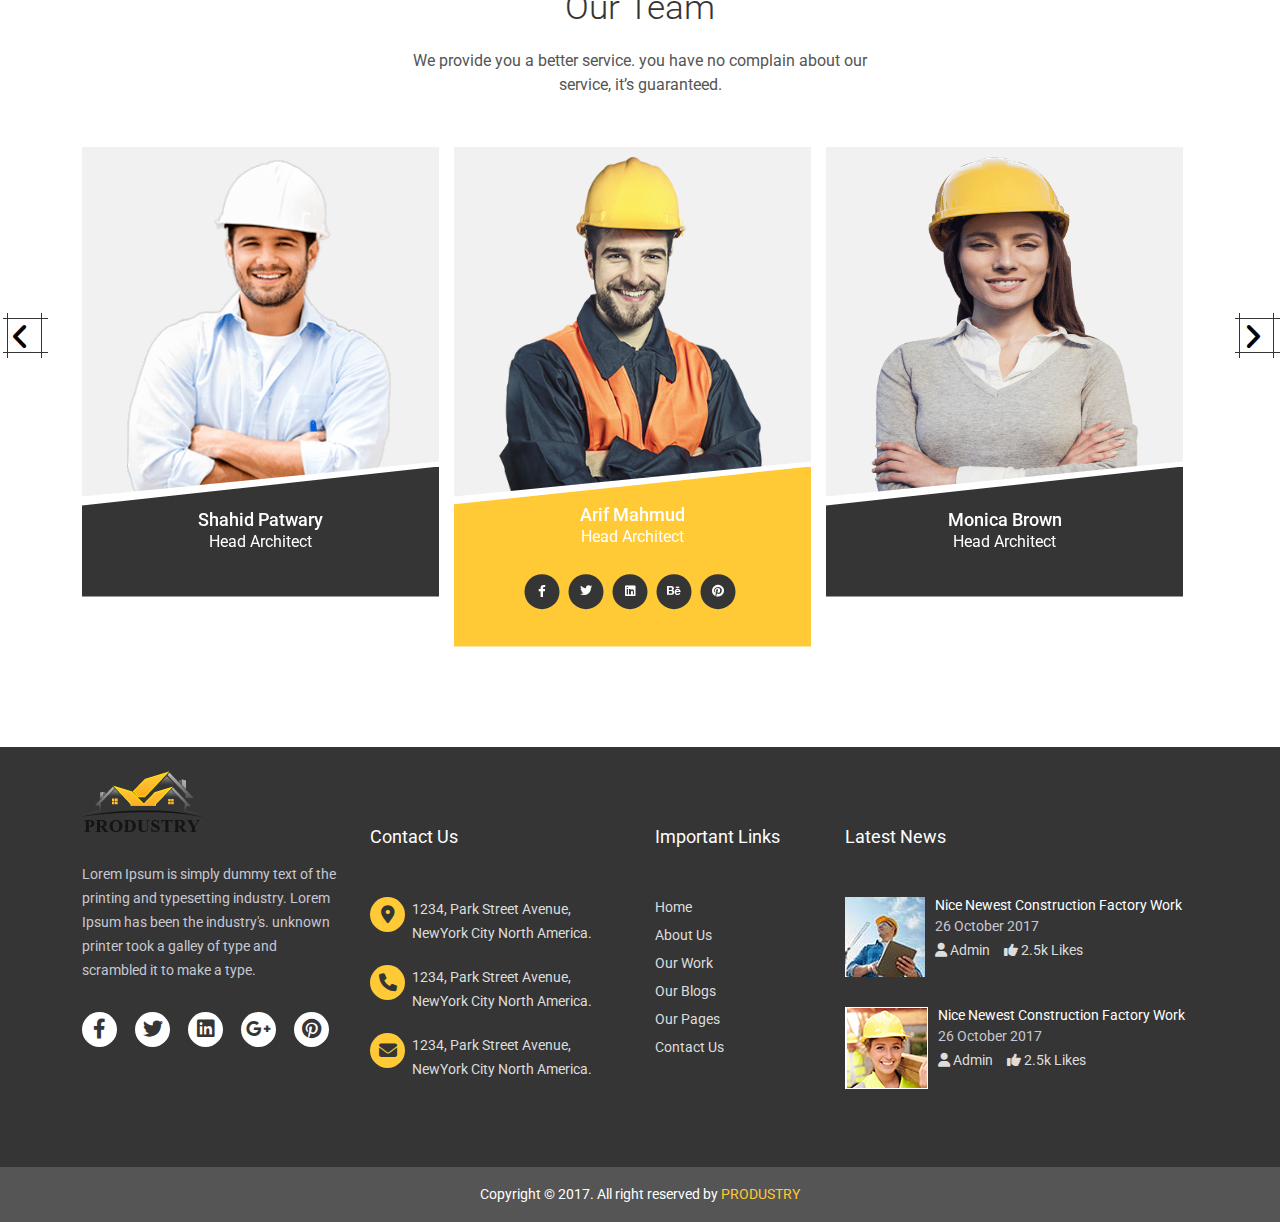
<file: portfolio.html>
<!DOCTYPE html>
<html lang="en">
  <head>
    <meta charset="UTF-8" />
    <meta http-equiv="X-UA-Compatible" content="IE=edge" />
    <meta name="viewport" content="width=device-width, initial-scale=1.0" />
    <title>Produstry</title>
    <link rel="stylesheet" href="./CSS/all.min.css" />
    <link rel="stylesheet" href="./CSS/bootstrap.min.css" />
    <link
      rel="stylesheet"
      href="https://cdn.jsdelivr.net/npm/bootstrap-icons@1.9.1/font/bootstrap-icons.css"
    />
    <link rel="stylesheet" href="./CSS/pogo-slider.min.css" />
    <link rel="stylesheet" href="./CSS/slick.css" />
    <link rel="stylesheet" href="./CSS/styles.css" />
    <link rel="stylesheet" href="./CSS/responsive.css" />
    <link rel="preconnect" href="https://fonts.googleapis.com" />
    <link rel="preconnect" href="https://fonts.gstatic.com" crossorigin />
    <link
      href="https://fonts.googleapis.com/css2?family=Roboto:wght@300;400;500;700;900&display=swap"
      rel="stylesheet"
    />
  </head>

  <body>
    <header>
      <div class="container">
        <div class="row align-items-center">
          <div class="address col-lg-3">
            <p>
              <span><i class="fa-solid fa-location-dot"></i></span>1234, Park
              Street, New York, America
            </p>
          </div>
          <div class="greeting col-lg-5 text-center">
            <p>Welcome to PRODUSTRY</p>
          </div>
          <div class="social_links col-lg-4">
            <ul>
              <li>
                <a href="#"><i class="fa-brands fa-facebook-f"></i></a>
              </li>
              <li>
                <a href="#"><i class="fa-brands fa-twitter"></i></a>
              </li>
              <li>
                <a href="#"><i class="fa-brands fa-linkedin-in"></i></a>
              </li>
              <li>
                <a href="#"><i class="fa-brands fa-behance"></i></a>
              </li>
              <li>
                <a href="#"><i class="fa-brands fa-google-plus-g"></i></a>
              </li>
            </ul>
          </div>
        </div>
      </div>
    </header>

    <nav class="navbar navbar-expand-lg">
      <div class="container">
        <a class="navbar-brand" href="index.html">
          <img src="./Images/Logo.png" alt="Logo" />
        </a>
        <button
          class="navbar-toggler myTogglerBtn"
          type="button"
          data-bs-toggle="collapse"
          data-bs-target="#menu-bar"
          aria-controls="menu-bar"
          aria-expanded="false"
          aria-label="Toggle navigation"
        >
          <span><i class="bi bi-list"></i></span>
        </button>
        <div class="collapse navbar-collapse" id="menu-bar">
          <ul class="navbar-nav ms-auto mb-2 mb-lg-0">
            <li class="nav-item">
              <a class="nav-link active" aria-current="page" href="index.html"
                >Home</a
              >
            </li>
            <li class="nav-item">
              <a class="nav-link active" aria-current="page" href="about.html"
                >About Us</a
              >
            </li>
            <li class="nav-item">
              <a class="nav-link active" aria-current="page" href="#">Pages</a>
              <ul>
                <li><a href="blog-list.html">Blog List Page</a></li>
                <li><a href="blog-details.html">Blog Details Page</a></li>
                <li><a href="#">Error-Page</a></li>
                <li><a href="#">Coming Soon Page</a></li>
              </ul>
            </li>
            <li class="nav-item">
              <a
                class="nav-link active"
                aria-current="page"
                href="portfolio.html"
                >Portfolio</a
              >
            </li>
            <li class="nav-item">
              <a class="nav-link active" aria-current="page" href="#"
                >Our Blog</a
              >
              <ul>
                <li><a href="blog_grid.html">Blog Grid Page</a></li>
                <li><a href="blog-list.html">Blog List Page</a></li>
                <li><a href="blog-details.html">Blog Details Page</a></li>
              </ul>
            </li>
            <li class="nav-item">
              <a class="nav-link active" aria-current="page" href="contact.html"
                >Contact Us</a
              >
            </li>
          </ul>

          <span class="myTogglerIcon d-none d-lg-block">
            <i class="fa-solid fa-align-right"></i>
          </span>
        </div>
      </div>
    </nav>

    <section class="breadcrumb">
      <div class="container text-center">
        <h3>Portfolio</h3>
        <p>
          <a href="index.html">Home</a> <i class="fa-solid fa-angles-right"></i
          ><span>Portfolio</span>
        </p>
      </div>
    </section>

    <section id="portfolio_sect">
      <div class="container">
        <div class="heading">
          <h2>Our Portfolio</h2>
          <p>
            We provide you a better service. you have no complain about our
            service, it’s guaranteed.
          </p>
        </div>

        <div class="row mx-0">
          <div class="portfolio_img">
            <a href="#">
              <img src="./Images/portfolio1.jpg" alt="" />
            </a>
            <div class="overlay text-center">
              <h4>Architectural</h4>
              <p>Building/Architect</p>
            </div>
          </div>
          <div class="portfolio_img">
            <a href="#">
              <img src="./Images/portfolio2.jpg" alt="" />
            </a>
            <div class="overlay text-center">
              <h4>Renderring</h4>
              <p>Building/Architect</p>
            </div>
          </div>
          <div class="portfolio_img">
            <a href="#">
              <img src="./Images/portfolio3.jpg" alt="" />
            </a>
            <div class="overlay text-center">
              <h4>Reconstruction</h4>
              <p>Building/Architect</p>
            </div>
          </div>
          <div class="portfolio_img">
            <a href="#">
              <img src="./Images/portfolio4.jpg" alt="" />
            </a>
            <div class="overlay text-center">
              <h4>Skeleton</h4>
              <p>Building/Architect</p>
            </div>
          </div>
          <div class="portfolio_img">
            <a href="#">
              <img src="./Images/portfolio5.jpg" alt="" />
            </a>
            <div class="overlay text-center">
              <h4>Renderring</h4>
              <p>Building/Architect</p>
            </div>
          </div>
          <div class="portfolio_img">
            <a href="#">
              <img src="./Images/portfolio6.jpg" alt="" />
            </a>
            <div class="overlay text-center">
              <h4>Sketch</h4>
              <p>Building/Architect</p>
            </div>
          </div>

          <div class="portfolio_img">
            <a href="#">
              <img src="./Images/portfolio7.jpg" alt="" />
            </a>
            <div class="overlay text-center">
              <h4>Architectural</h4>
              <p>Building/Architect</p>
            </div>
          </div>
          <div class="portfolio_img">
            <a href="#">
              <img src="./Images/portfolio8.jpg" alt="" />
            </a>
            <div class="overlay text-center">
              <h4>Architectural</h4>
              <p>Building/Architect</p>
            </div>
          </div>
          <div class="portfolio_img d-lg-none">
            <a href="#">
              <img src="./Images/portfolio2.jpg" alt="" />
            </a>
            <div class="overlay text-center">
              <h4>Renderring</h4>
              <p>Building/Architect</p>
            </div>
          </div>

          <div class="button text-center">
            <a href="#"
              >Load More
              <span class="spinner" role="status">
                <i class="fa-solid fa-rotate"></i
              ></span>
            </a>
          </div>
        </div>
      </div>
    </section>

    <section id="team">
      <div class="container">
        <div class="heading">
          <h2>Our Team</h2>
          <p>
            We provide you a better service. you have no complain about our
            service, it’s guaranteed.
          </p>
        </div>

        <div class="team_slides">
          <div class="arrows">
            <span class="prevArrow previous"
              ><i class="fa-solid fa-angle-left"></i
            ></span>
            <span class="nextArrow next"
              ><i class="fa-solid fa-angle-right"></i
            ></span>
          </div>
          <div class="team_member">
            <div class="member_profile">
              <div class="member_img text-center">
                <a href="#">
                  <img src="./Images/about_img.png" alt="" />
                </a>
              </div>
              <div class="profile_text">
                <div class="profile_details">
                  <h4>Arif Mahmud</h4>
                  <span>Head Architect</span>
                  <ul class="list-inline">
                    <li>
                      <a href=""><i class="fa-brands fa-facebook-f"></i></a>
                    </li>
                    <li>
                      <a href=""><i class="fa-brands fa-twitter"></i></a>
                    </li>
                    <li>
                      <a href=""><i class="fa-brands fa-linkedin"></i></a>
                    </li>
                    <li>
                      <a href=""><i class="fa-brands fa-behance"></i></a>
                    </li>
                    <li>
                      <a href=""><i class="fa-brands fa-pinterest"></i></a>
                    </li>
                  </ul>
                </div>
              </div>
            </div>
            <div class="member_profile">
              <div class="member_img text-center">
                <a href="#">
                  <img src="./Images/team1.png" alt="" />
                </a>
              </div>
              <div class="profile_text">
                <div class="profile_details">
                  <h4>Monica Brown</h4>
                  <span>Head Architect</span>
                  <ul class="list-inline">
                    <li>
                      <a href=""><i class="fa-brands fa-facebook-f"></i></a>
                    </li>
                    <li>
                      <a href=""><i class="fa-brands fa-twitter"></i></a>
                    </li>
                    <li>
                      <a href=""><i class="fa-brands fa-linkedin"></i></a>
                    </li>
                    <li>
                      <a href=""><i class="fa-brands fa-behance"></i></a>
                    </li>
                    <li>
                      <a href=""><i class="fa-brands fa-pinterest"></i></a>
                    </li>
                  </ul>
                </div>
              </div>
            </div>
            <div class="member_profile">
              <div class="member_img text-center">
                <a href="#">
                  <img src="./Images/team2.png" alt="" />
                </a>
              </div>
              <div class="profile_text">
                <div class="profile_details">
                  <h4>Jemina Skelly</h4>
                  <span>Head Architect</span>
                  <ul class="list-inline">
                    <li>
                      <a href=""><i class="fa-brands fa-facebook-f"></i></a>
                    </li>
                    <li>
                      <a href=""><i class="fa-brands fa-twitter"></i></a>
                    </li>
                    <li>
                      <a href=""><i class="fa-brands fa-linkedin"></i></a>
                    </li>
                    <li>
                      <a href=""><i class="fa-brands fa-behance"></i></a>
                    </li>
                    <li>
                      <a href=""><i class="fa-brands fa-pinterest"></i></a>
                    </li>
                  </ul>
                </div>
              </div>
            </div>
            <div class="member_profile">
              <div class="member_img text-center">
                <a href="#">
                  <img src="./Images/about_us_mission.png" alt="" />
                </a>
              </div>
              <div class="profile_text">
                <div class="profile_details">
                  <h4>Shahid Patwary</h4>
                  <span>Head Architect</span>
                  <ul class="list-inline">
                    <li>
                      <a href=""><i class="fa-brands fa-facebook-f"></i></a>
                    </li>
                    <li>
                      <a href=""><i class="fa-brands fa-twitter"></i></a>
                    </li>
                    <li>
                      <a href=""><i class="fa-brands fa-linkedin"></i></a>
                    </li>
                    <li>
                      <a href=""><i class="fa-brands fa-behance"></i></a>
                    </li>
                    <li>
                      <a href=""><i class="fa-brands fa-pinterest"></i></a>
                    </li>
                  </ul>
                </div>
              </div>
            </div>
          </div>
        </div>
      </div>
    </section>

    <!-- footer section starts here -->

    <footer>
      <div class="container">
        <div class="row">
          <div class="social_links col-lg-3 col-sm-6 mt-4">
            <a href="index.html"><img src="./Images/Logo.png" alt="" /></a>
            <p>
              Lorem Ipsum is simply dummy text of the printing and typesetting
              industry. Lorem Ipsum has been the industry's. unknown printer
              took a galley of type and scrambled it to make a type.
            </p>
            <div class="social_icons">
              <span
                ><a href="facebook.com"
                  ><i class="fa-brands fa-facebook-f"></i></a
              ></span>
              <span
                ><a href="twitter.com"><i class="fa-brands fa-twitter"></i></a
              ></span>
              <span
                ><a href="linkedin.com"><i class="fa-brands fa-linkedin"></i></a
              ></span>
              <span
                ><a href="plus.google.com"
                  ><i class="fa-brands fa-google-plus-g"></i></a
              ></span>
              <span
                ><a href="pinterest.com"
                  ><i class="fa-brands fa-pinterest"></i></a
              ></span>
            </div>
          </div>
          <div class="contact col-lg-3 col-sm-6 mt-1">
            <h4>Contact Us</h4>
            <ul>
              <li>
                <a href="#"><i class="fa-solid fa-location-dot"></i></a>
                <span
                  >1234, Park Street Avenue, NewYork City North America.</span
                >
              </li>
              <li>
                <a href="#"><i class="fa-solid fa-phone"></i></a>
                <span
                  >1234, Park Street Avenue, NewYork City North America.</span
                >
              </li>
              <li>
                <a href="#"><i class="fa-solid fa-envelope"></i></a>
                <span
                  >1234, Park Street Avenue, NewYork City North America.</span
                >
              </li>
            </ul>
          </div>
          <div class="important_links col-lg-2 col-sm-6 mt-1">
            <h4>Important Links</h4>
            <ul>
              <li><a href="index.html">Home</a></li>
              <li><a href="about.html">About Us</a></li>
              <li><a href="work.html">Our Work</a></li>
              <li><a href="blog_grid.html">Our Blogs</a></li>
              <li><a href="blog-details.html">Our Pages</a></li>
              <li><a href="contact.html">Contact Us</a></li>
            </ul>
          </div>
          <div class="latest_news col-lg-4 col-sm-6 mt-1">
            <h4>Latest News</h4>
            <div class="news_content">
              <div class="new_img">
                <a href="#"><img src="./Images/latest_news_1.jpg" alt="" /></a>
              </div>
              <div class="news_details">
                <h5>Nice Newest Construction Factory Work</h5>
                <p>26 October 2017</p>
                <ul>
                  <li>
                    <a href="#"
                      ><i class="fa fa-user"></i><span> Admin</span></a
                    >
                  </li>
                  <li>
                    <a href="#"
                      ><i class="fa fa-thumbs-up"></i
                      ><span> 2.5k likes</span></a
                    >
                  </li>
                </ul>
              </div>
            </div>
            <div class="news_content">
              <div class="new_img">
                <a href="#"><img src="./Images/latest_news_2.jpg" alt="" /></a>
              </div>
              <div class="news_details">
                <h5>Nice Newest Construction Factory Work</h5>
                <p>26 October 2017</p>
                <ul>
                  <li>
                    <a href="#"
                      ><i class="fa fa-user"></i><span> Admin</span></a
                    >
                  </li>
                  <li>
                    <a href="#"
                      ><i class="fa fa-thumbs-up"></i
                      ><span> 2.5k likes</span></a
                    >
                  </li>
                </ul>
              </div>
            </div>
          </div>
        </div>
      </div>
      <div class="copywrite">
        <p>
          Copyright © 2017. All right reserved by
          <span><a href="#">PRODUSTRY</a></span>
        </p>
      </div>
    </footer>

    <a class="toTop">
      <i class="fa-solid fa-angles-up"></i>
    </a>
    <script src="./JS/bootstrap.bundle.min.js"></script>
    <script src="./JS/jquery-3.6.0.min.js"></script>
    <script src="//ajax.googleapis.com/ajax/libs/jquery/1.11.1/jquery.min.js"></script>
    <script src="./JS/jquery.pogo-slider.min.js"></script>
    <script src="./JS/slick.min.js"></script>
    <script src="./JS/app.js"></script>
  </body>
</html>
</file>
<file: CSS/styles.css>
/* 
THEME NAME: PRODUSTRY,
AUTHOR NAME: NAZMUL AHSAN,
AUTHOR URI: #,
THEME VERSION: 1.0.1, 
*/

/* 
INDEX:
1. HOME
2.ABOUT US
3.PAGES
4.PORTFOLIO
5.OUR BLOG
6.CONTACT US
*/

* {
  padding: 0;
  margin: 0;
  box-sizing: border-box;
}

a {
  text-decoration: none;
}

ul,
ol {
  list-style-type: none;
}

body {
  font-family: "Roboto", sans-serif;
}

h1,
h2,
h3,
h4,
h5,
h6,
ul,
ol,
span,
p {
  margin: 0;
  padding: 0;
}

p {
  line-height: 24px;
  margin-bottom: 0;
}

:root {
  --primary-color: #ffca36;
  --secondary-color: #353535;
}

.heading {
  margin-bottom: 50px;
  text-align: center;
}

.heading h2 {
  font-weight: 300;
  color: #353535;
  font-size: 35px;
  margin-top: 0;
  margin-bottom: 20px;
}
.heading p {
  font-size: 16px;
  color: #555;
  padding: 0 28%;
}

/* common css here */

/* header style here */
header {
  background-color: var(--primary-color);
  color: var(--secondary-color);
}

header .address {
  font-size: 14px;
}

header .greeting {
  background-color: var(--secondary-color);
  color: white;
  font-size: 14px;
  padding: 10px 0;
  clip-path: polygon(4% 0, 100% 0%, 96% 100%, 0% 100%);
}

header .social_links ul {
  text-align: center;
}

header .social_links ul li {
  display: inline-block;
  margin: 0 10px;
}

header .social_links ul li a {
  width: 25px;
  height: 25px;
  line-height: 25px;
  display: inline-block;
  color: var(--secondary-color);
  font-size: 14px;
  position: relative;
}

header .social_links ul li a:before {
  position: absolute;
  height: 100%;
  width: calc(100% + 10px);
  left: -5px;
  top: 0px;
  border-bottom: 1px solid #353535;
  border-top: 1px solid #353535;
  content: "";
  transform: scale(0, 1);
  transition: all 0.5s ease-in-out;
}

header .social_links ul li a:after {
  height: calc(100% + 10px);
  width: 100%;
  position: absolute;
  right: 0;
  bottom: -5px;
  border-left: 1px solid #353535;
  border-right: 1px solid #353535;
  content: "";
  transform: scale(1, 0);
  transition: all 0.5s ease-in-out;
}

header .social_links ul li a:hover:before,
header .social_links ul li a:hover:after {
  transform: scale(1, 1);
}

/* header style ends here */

/* Nav-bar style here */
nav .nav-bar {
  margin: 10px;
}
.navbar {
  background-color: #ffffff;
}
#menu-bar ul li a {
  font-size: 16px;
  padding: 10px;
  margin: 10px 10px;
  color: #353535 !important;
  text-transform: capitalize;
  font-weight: 500;
  transition: all 0.3s ease;
  position: relative;
  line-height: normal;
}

#menu-bar ul li a:before {
  position: absolute;
  height: 100%;
  width: calc(100% + 10px);
  left: -5px;
  top: 0px;
  border-bottom: 1px solid var(--primary-color);
  border-top: 1px solid var(--primary-color);
  content: "";
  transform: scale(0, 1);
  transition: all 0.5s ease-in-out;
}

#menu-bar ul li a:after {
  height: calc(100% + 10px);
  width: 100%;
  position: absolute;
  right: 0;
  bottom: -5px;
  border-left: 1px solid var(--primary-color);
  border-right: 1px solid var(--primary-color);
  content: "";
  transform: scale(1, 0);
  transition: all 0.5s ease-in-out;
}

#menu-bar ul li a:hover:before,
#menu-bar ul li a:hover:after {
  transform: scale(1, 1);
}

#menu-bar ul li ul {
  position: absolute;
  border-top: 4px solid var(--primary-color);
  color: white;
  text-align: left;
  opacity: 0 !important;
  visibility: hidden !important;
  z-index: 1100;
  margin-top: 60px !important;
  background-color: #292727;
  transition: 0.3s;
}
#menu-bar ul li ul li {
  width: 250px;
  text-align: left;
  padding: 10px 0px;
}
#menu-bar ul li ul li a {
  width: 100%;
  color: #fff !important;
  font-size: 14px;
  font-weight: 500;
}

#menu-bar ul li ul li a:before,
#menu-bar ul li ul li a::after {
  border: none;
}
#menu-bar ul li:hover ul {
  opacity: 1 !important;
  visibility: visible !important;
  margin-top: 18px !important;
}
#menu-bar ul li ul li:hover {
  background-color: #353535b9;
}
.nav_fixed {
  position: fixed;
  top: 0;
  left: 0;
  right: 0;
  z-index: 1000;
  transition: 0.5 ease-in-out;
  border-bottom: 4px solid var(--primary-color);
}
/* Pogo Slide Style here */

#slider {
  position: relative;
}

.arrows span {
  position: absolute;
  top: 47%;
  z-index: 999;
  width: 35px;
  height: 35px;
  border-radius: 50%;
  color: rgb(241, 235, 235);
  font-size: 30px;
  font-weight: 400;
  display: inline-block;
  text-align: center;
  line-height: 35px;
  cursor: pointer;
}

.arrows .prevArrow {
  left: 3px;
}

.arrows .nextArrow {
  right: 10px;
}

.arrows span::before {
  position: absolute;
  height: 100%;
  width: calc(100% + 10px);
  left: 0px;
  top: -2px;
  border-bottom: 1px solid white;
  border-top: 1px solid white;
  content: "";
  transform: scale(1, 1);
  transition: all 0.5s ease-in-out;
}

.arrows span::after {
  height: calc(100% + 10px);
  width: 100%;
  position: absolute;
  right: -4px;
  bottom: -3px;
  border-left: 1px solid white;
  border-right: 1px solid white;
  content: "";
  transform: scale(1, 1);
  transition: all 0.5s ease-in-out;
}

.arrows span:hover:before,
.arrows span:hover::after {
  border-color: var(--primary-color);
}

.arrows span:hover i {
  color: var(--primary-color);
}

.pogoSlider-nav {
  visibility: hidden;
}

.pogoSlider-slide {
  background-color: rgba(0, 0, 0, 0.699);
  background-blend-mode: multiply;
  background-repeat: no-repeat;
  background-size: cover;
  width: 100%;
  height: 100%;
}

.slide_text {
  width: 45%;
  color: #fff;
  position: absolute;
  top: 50%;
  left: 100px;
  transform: translateY(-50%);
}

.slide_text h2 {
  font-size: 35px;
  color: #fff;
  font-weight: 500;
  margin-top: 0;
}

.slide_text h2 span {
  color: #ffca36;
  font-weight: 700;
}

.slide_text p {
  font-size: 14px;
  padding: 15px 100px 20px 0;
}

.main_btn a {
  background-color: transparent;
  color: #fff;
  text-transform: uppercase;
  font-weight: 500;
  padding: 15px 20px;
  border: 1px solid #fff;
  display: inline-block;
  font-size: 16px;
  margin-right: 30px;
  transition: all 0.3s;
  position: relative;
  z-index: 1;
  transition: all 0.3s linear;
}

.slide_text .main_btn a:before {
  position: absolute;
  content: "";
  height: 100%;
  width: 0%;
  background-color: #ffca36;
  top: 0;
  left: 0;
  transition: all 0.3s linear;
  z-index: -1;
}

.slide_text .main_btn a:hover:before {
  width: 100%;
}

.slide_text .main_btn a:hover {
  color: #353535;
  border-color: #ffca36;
}

/* Services style starts here */
#services {
  margin-top: 50px;
}

#services .slide {
  padding: 0 15px;
  margin-top: 25px;
}

#services .slide .service_img {
  width: 100px;
  height: 100px;
  border: 1px solid #4c4c4c;
  margin: auto;
  transform: rotate(45deg);
  position: relative;
}
#services .slide .service_img img {
  position: absolute;
  top: 50%;
  left: 50%;
  transform: translate(-50%, -50%) rotate(-45deg);
  transition: 0.3s;
}

#services .slide .service_img::after {
  content: "";
  position: absolute;
  width: 2px;
  height: 40%;
  border: 1px dashed var(--secondary-color);
  transform: rotate(-45deg);
  top: 92px;
  left: 113%;
  transition: 0.3s;
}

#services .slide .service_text {
  margin-top: 61px;
  border: 1px solid #333;
  text-align: center;
  padding: 35px;
  transition: all 0.3s ease;
}

#services .slide .service_text h4 {
  color: #353535;
  font-weight: 400;
  text-transform: uppercase;
  font-size: 18px;
  margin-bottom: 10px;
}

#services .slide .service_text p {
  color: #555;
  font-size: 14px;
  padding: 0 10px 0 10px;
}

#services .slide:hover .service_img,
#services .slide:hover .service_img::after,
#services .slide:hover .service_text {
  border-color: var(--primary-color);
}

/* About style starts here */
#about {
  margin-top: 100px;
}

#about .about_img {
  background-image: url(../Images/about\ background.jpg);
  background-color: rgba(0, 0, 0, 0.685);
  background-blend-mode: multiply;
  position: relative;
  height: 437px;
}

#about .about_img img {
  position: absolute;
  top: 0;
  right: -160px;
}

#about .about_text {
  padding: 0 30px 0 220px;
}

#about .about_text h2 {
  font-weight: 300;
  color: #353535;
  font-size: 35px;
  margin-top: 0;
  margin-bottom: 20px;
}

#about #aboutTab {
  border: none;
  border-bottom: 5px solid #dddddd;
}

#about #aboutTab button {
  border: none;
  color: var(--secondary-color);
  font-size: 18px;
  font-weight: 500;
  text-transform: uppercase;
  margin-right: 20px;
  position: relative;
}

#about #aboutTab button.first {
  padding: 8px 24px 8px 0px;
}

#about #aboutTab button::after {
  content: "";
  width: 0%;
  height: 5px;
  background-color: var(--primary-color);
  position: absolute;
  bottom: -4px;
  left: 0;
  transition: 0.3s;
}

#about #aboutTab button.active::after,
#about #aboutTab button:hover::after {
  width: 100%;
}

#about .about_text p {
  font-size: 14px;
  margin-top: 20px;
  padding-right: 50px;
}

#about .tab-content a {
  background-color: #ffca36;
  color: #353535;
  font-weight: 500;
  text-transform: uppercase;
  padding: 15px 20px;
  border: 1px solid #fff;
  display: inline-block;
  font-size: 16px;
  margin-right: 30px;
  margin-top: 15px;
  transition: all 0.3s;
}

#about .tab-content a:hover {
  background-color: transparent;
  color: var(--primary-color);
  border: 1px solid var(--primary-color);
}

/* Portfolio style starts here */

#portfolio {
  margin-top: 100px;
}

#portfolio .portfolio_img {
  margin: 15px;
  position: relative;
  width: 25%;
}

#portfolio .portfolio_img img {
  width: 100%;
}

#portfolio .overlay {
  padding-top: 80px;
  position: absolute;
  width: 100%;
  height: 0%;
  opacity: 0;
  left: 0;
  bottom: 0;
  background-color: rgba(255, 202, 54, 0.74);
  transition: all 0.4s ease;
  clip-path: polygon(0% 47%, 100% 0%, 100% 100%, 0% 100%);
}

#portfolio .overlay h4 {
  font-size: 18px;
}

#portfolio .overlay p {
  font-size: 14px;
}

#portfolio .portfolio_img:hover .overlay {
  height: 50%;
  opacity: 1;
}

/* Goodwill style starts here */
#goodwill {
  margin-top: 80px;
  background-image: url(../Images/Goodwill.jpg);
  background-repeat: no-repeat;
  background-position: center;
  background-size: cover;
  background-color: rgba(0, 0, 0, 0.623);
  background-blend-mode: multiply;
  padding: 42px 0;
}

#goodwill .counter {
  color: #fff;
}

.counter h2 {
  font-size: 35px;
  font-weight: 700;
}
.counter p {
  font-size: 18px;
  font-weight: 400;
}

/* blogs style starts here */

#blogs {
  width: 100%;
  margin-top: 100px;
  position: relative;
}

#blogs .blog_content {
  margin-right: 30px;
}

#blogs .blog_content .blog_img img {
  width: 100%;
}

#blogs .blog_content .blog_img {
  transform: translateY(50%);
  z-index: 500;
  position: relative;
  transition: 0.5s;
  clip-path: none;
}

#blogs .blog_content .blog_img .blog_overlay {
  position: absolute;
  background-color: rgba(14, 13, 13, 0.637);
  top: 0;
  left: 0;
  width: 100%;
  height: 100%;
  display: flex;
  justify-content: center;
  align-items: center;
  transform: scaleY(0);
  transform-origin: top;
  opacity: 0;
  transition: 0.4s;
}

#blogs .blog_content .blog_img .blog_overlay span {
  background-color: var(--primary-color);
  width: 40px;
  height: 40px;
  text-align: center;
  line-height: 40px;
  border-radius: 50%;
  color: var(--secondary-color);
  border: 1px solid var(--primary-color);
  transition: 0.4s;
}
#blogs .blog_content .blog_img .blog_overlay span:hover {
  background-color: transparent;
  color: var(--primary-color);
}

#blogs .blog_content .blog_text {
  border: 1px solid #ddd;
  padding: 125px 15px 20px;
  transform: translateY(-50%);
  z-index: 1;
  opacity: 0;
  position: relative;
  transition: 0.5s;
}

#blogs .blog_content .blog_text h4 {
  font-size: 18px;
  color: var(--secondary-color);
  font-weight: 400;
  text-align: center;
  text-transform: capitalize;
}

#blogs .blog_content .blog_text ul li {
  text-align: left;
  margin-left: 15px;
  display: inline-block;
}

#blogs .blog_content .blog_text ul li:first-child {
  padding-left: 5px;
}

#blogs .blog_content .blog_text ul li a {
  color: var(--secondary-color);
  font-size: 12px;
}

#blogs .blog_content .blog_text p {
  font-size: 14px;
  color: #555;
  font-weight: 400;
  padding: 15px 0;
  text-align: center;
}

#blogs .blog_content.slick-center .blog_img {
  transform: translateY(0);
  clip-path: polygon(0 1%, 100% 0, 100% 77%, 0 100%);
}
#blogs .blog_content.slick-center .blog_text {
  transform: translateY(-25%);
  opacity: 1;
}

#blogs .blog_content.slick-center .blog_img .blog_overlay {
  transform: scaleY(1);
  opacity: 1;
}

#blogs .blog_text .button {
  text-align: center;
}

#blogs .blog_text span a {
  background-color: #ffca36;
  color: #353535;
  font-weight: 500;
  text-transform: uppercase;
  padding: 15px 20px;
  border: 1px solid #fff;
  display: inline-block;
  font-size: 16px;
  margin-right: 30px;
  margin-top: 15px;
  transition: all 0.3s;
}

#blogs .blog_text span:hover a:hover {
  background-color: transparent;
  color: var(--primary-color);
  border: 1px solid var(--primary-color);
}

#blogs .arrows span {
  color: #030303;
  transition: 0.5s ease-in;
}
#blogs .arrows span i {
  transition: 0.5s ease-in;
}

#blogs .arrows span::before {
  border-bottom: 1px solid var(--secondary-color);
  border-top: 1px solid var(--secondary-color);
  transition: all 0.5s ease-in;
}

#blogs .arrows span::after {
  border-left: 1px solid var(--secondary-color);
  border-right: 1px solid var(--secondary-color);
  transition: all 0.5s ease-in;
}
#blogs .arrows span:hover i {
  color: var(--primary-color);
}

#blogs .arrows span:hover:before,
#blogs .arrows span:hover::after {
  border-color: var(--primary-color);
}

/* testimonial style starts here */

#testimonial .testimonial_content {
  height: 380px;
  background-image: url(../Images/Testimonial_bg.jpg);
  padding: 50px 0;
  position: relative;
  background-size: cover;
  background-color: rgba(0, 0, 0, 0.616);
  background-blend-mode: multiply;
  background-position-y: -380px;
}

#testimonial .slick-track {
  padding: 15px 0;
}
#testimonial .testimonial_text {
  width: 555px;
  color: rgb(255, 251, 251);
  font-size: 14px;
}

#testimonial .testimonial_text h4 {
  font-size: 18px;
  padding: 10px 0;
}
#testimonial .testimonial_text span i {
  font-size: 12px;
  color: var(--primary-color);
}

#testimonial .testimonial_img {
  text-align: center;
}
#testimonial .testimonial_img img {
  display: inline;
  opacity: 0.75;
  filter: brightness(150%) saturate(60%);
  background-color: #ddd;
  height: 70px;
  width: 70px;
  border-radius: 50%;
}

#testimonial .testimonial_img.slick-center img {
  transform: scale(1.2);
  opacity: 1;
  filter: brightness(100%) saturate(100%);
  outline: var(--primary-color);
}

#testimonial .testimonial_img.slick-center span {
  display: block;
  width: fit-content;
  height: fit-content;
  margin: auto;
  border-radius: 50%;
  position: relative;
}

#testimonial .testimonial_img.slick-center span::after {
  content: "";
  position: absolute;
  width: 100%;
  height: 100%;
  top: 0;
  left: 0;
  border-radius: 50%;
  transform: scale(1.4);
  border: 1px solid var(--primary-color);
  background-color: transparent;
}

/* Brand style starts here */

#brand {
  margin-top: 75px;
  position: relative;
}

.brand_cnt {
  padding: 50px 15px;
  width: 20%;
}

.brand_img {
  background-color: #f1f1f1;
  height: 110px;
  line-height: 110px;
  text-align: center;
  padding: 0 10px;
  transition: 0.5s;
}

.brand_img img {
  display: inline-block;
  width: 100%;
}

#brand .brand_cnt.slick-center .brand_img {
  box-shadow: 0px 1px 10px 4px #b8b8b8;
}

#brand .arrows span {
  color: #030303;
  transition: 0.5s ease-in;
}
#brand .arrows span i {
  transition: 0.5s ease-in;
}

#brand .arrows span::before {
  border-bottom: 1px solid var(--secondary-color);
  border-top: 1px solid var(--secondary-color);
  transition: all 0.5s ease-in;
}

#brand .arrows span::after {
  border-left: 1px solid var(--secondary-color);
  border-right: 1px solid var(--secondary-color);
  transition: all 0.5s ease-in;
}
#brand .arrows span:hover i {
  color: var(--primary-color);
}

#brand .arrows span:hover:before,
#brand .arrows span:hover::after {
  border-color: var(--primary-color);
}

/* footer style starts here */

footer {
  margin-top: 50px;
  background-color: #353535;
}

footer .social_links {
  margin: 50px 0;
}

footer .social_links p {
  padding: 30px 0;
  font-size: 14px;
  font-weight: 400;
  color: #c7c8d2;
}
footer .social_links .social_icons span {
  margin-right: 14px;
}
footer .social_links .social_icons span a {
  display: inline-block;
  width: 35px;
  height: 35px;
  line-height: 35px;
  text-align: center;
  font-size: 20px;
  border-radius: 50%;
  background-color: #ffffff;
  color: #353535;
  transition: 0.3 ease-in;
}

footer .social_links .social_icons span:hover a {
  background-color: var(--primary-color);
}

footer .contact,
footer .important_links,
footer .latest_news {
  color: #c7c8d2;
  padding: 50px 15px;
}

footer .contact h4,
footer .important_links h4,
footer .latest_news h4 {
  font-size: 18px;
  color: #ffffff;
  font-weight: 400;
  margin: 25px 0 50px 0;
}

footer .contact ul li {
  padding: 0 15px 20px 0;
}

footer .contact li a i {
  height: 35px;
  width: 35px;
  float: left;
  margin-right: 3%;
  line-height: 35px;
  font-size: 18px;
  transition: all 0.3s linear;
  background-color: #ffca36;
  color: #353535;
  text-align: center;
  border-radius: 50%;
}

footer .contact ul li span {
  font-size: 14px;
  color: #ddd;
  font-weight: 400;
}

footer .important_links ul li a {
  color: #dddddd;
  font-size: 14px;
  font-weight: 400;
  text-transform: capitalize;
  padding-bottom: 7px;
  display: block;
  transition: all 0.3s linear;
}

footer .important_links ul li:hover a {
  margin-left: 10px;
}

footer .latest_news .news_content {
  height: 80px;
  margin-bottom: 30px;
  display: flex;
}

footer .latest_news .news_img {
  margin-right: 10px;
}

footer .latest_news .news_details {
  margin-left: 10px;
}
footer .latest_news .news_details h5 {
  font-size: 14px;
  color: #fff;
  font-weight: 400;
}

footer .latest_news .news_details p {
  font-size: 14px;
}
footer .latest_news .news_details ul li {
  display: inline-block;
  margin-right: 10px;
}

footer .latest_news .news_details ul li a {
  color: #dddddd;
  font-size: 14px;
  font-weight: 400;
  text-transform: capitalize;
  padding-bottom: 7px;
  display: block;
  transition: all 0.3s linear;
}

footer .copywrite {
  background-color: #555555;
  color: #fff;
  text-align: center;
}

footer .copywrite p {
  line-height: 55px;
  font-size: 14px;
}

footer .copywrite p span a {
  color: var(--primary-color);
}

.toTop {
  background-color: #ffca36;
  padding: 5px 15px;
  cursor: pointer;
  position: fixed;
  right: 10px;
  bottom: 10px;
  border: none;
  display: none;
  text-align: center;
  display: block;
  color: white;
  z-index: 999;
}

.toTop i {
  color: #fff;
  font-size: 24px;
}

/* ~~~~~About Us style here ~~~~~~ */

.breadcrumb {
  background-image: url(../Images/about_page_bg.jpg);
  height: 300px;
  margin: auto;
  background-color: rgba(3, 3, 3, 0.699);
  background-blend-mode: multiply;
  background-size: cover;
}

.breadcrumb h3 {
  color: #fff;
  padding-top: 105px;
  margin: auto;
  font-weight: 400;
  font-size: 35px;
  text-transform: uppercase;
}

.breadcrumb p a {
  color: #fff;
  font-size: 18px;
}

.breadcrumb p a:hover {
  color: var(--primary-color);
}

.breadcrumb p i {
  color: rgba(255, 255, 255, 0.733);
  font-size: 10px;
  padding: 0 10px;
}
.breadcrumb p span {
  font-size: 14px;
  color: var(--primary-color);
}

#about_1 {
  margin-top: 100px;
}

#about_1 .about_img {
  background-image: url(../Images/aboutuspage_bg\ 1.jpg);
  background-color: rgba(0, 0, 0, 0.685);
  background-blend-mode: multiply;
  position: relative;
  height: 350px;
  background-size: cover;
}

#about_1 .about_img img {
  position: absolute;
  top: -28px;
  right: -130px;
}

#about_1 .about_text {
  padding: 0 30px 0 150px;
}

#about_1 .about_text h2 {
  font-weight: 300;
  color: #353535;
  font-size: 35px;
  margin-top: 0;
  margin-bottom: 20px;
}

#about_1 .about_text p {
  font-size: 14px;
  color: #555;
  font-weight: 400;
  padding: 18px 0;
}

#mission {
  margin-top: 100px;
}

#mission .mission_img {
  background-image: url(../Images/aboutuspage_bg\ 1.jpg);
  background-color: rgba(0, 0, 0, 0.685);
  background-blend-mode: multiply;
  position: relative;
  height: 350px;
  background-size: cover;
}

#mission .mission_img img {
  position: absolute;
  top: -28px;
  left: -130px;
}

#mission .mission_text h2 {
  font-weight: 300;
  color: #353535;
  font-size: 35px;
  margin-top: 0;
  margin-bottom: 20px;
}

#mission .mission_text {
  padding: 0 150px 0 30px;
}

#mission .mission_text p,
#mission .mission_text ul li {
  font-size: 14px;
  color: #555;
  font-weight: 400;
  padding: 18px 0;
}
#mission .mission_text ul li {
  padding: 5px 10px;
  margin-left: 15px;
}
#mission .mission_text ul li i {
  color: var(--primary-color);
  padding-right: 10px;
}

#team {
  margin-top: 100px;
  position: relative;
}

#team .member_profile {
  margin-right: 15px;
  height: 550px;
}
#team .member_img {
  background-color: #f1f1f1;
  width: 100%;
  height: 350px;
  text-align: center;
  overflow: hidden;
  clip-path: polygon(0% 0%, 100% 0%, 100% 90%, 0% 100%);
  padding-top: 10px;
}

#team .member_img a img {
  width: 75%;
  height: 380px;
  display: inline-block;
}

#team .profile_text {
  background-color: var(--secondary-color);
  color: #fff;
  text-align: center;
  height: 130px;
  clip-path: polygon(0% 30%, 100% 0%, 100% 100%, 0% 100%);
  margin-top: -30px;
  transition: all 0.3s linear;
  overflow: hidden;
  position: relative;
}

#team .profile_details {
  width: 100%;
  position: absolute;
  top: 50%;
  left: 50%;
  transform: translateY(-50%) translateX(-50%);
}

#team .profile_details h4 {
  margin: 0;
  font-size: 18px;
}

#team .list-inline li {
  display: none;
  padding: 0 5px;
  margin-top: 25px;
  width: 35px;
  height: 35px;
  font-size: 12px;
  background-color: var(--secondary-color);
  line-height: 35px;
  text-align: center;
  border-radius: 50%;
  margin-right: 5px;
  transition: 0.3s;
}

#team .list-inline li i {
  color: #fff;
  transition: 0.3s;
}

#team .list-inline li:hover {
  background-color: transparent;
  border: 1px solid var(--secondary-color);
}

#team .list-inline li:hover i {
  color: var(--secondary-color);
}
.member_profile.slick-center .profile_text {
  background-color: var(--primary-color) !important;
  height: 180px !important;
  clip-path: polygon(0% 21%, 100% 0%, 100% 100%, 0% 100%) !important;
}

.member_profile.slick-center .member_img {
  height: 350px !important;
}

.member_profile.slick-center .list-inline li {
  display: inline-block !important;
}

#team .arrows span {
  color: #030303;
  transition: 0.5s ease-in;
}
#team .arrows span i {
  transition: 0.5s ease-in;
}

#team .arrows span::before {
  border-bottom: 1px solid var(--secondary-color);
  border-top: 1px solid var(--secondary-color);
  transition: all 0.5s ease-in;
}

#team .arrows span::after {
  border-left: 1px solid var(--secondary-color);
  border-right: 1px solid var(--secondary-color);
  transition: all 0.5s ease-in;
}
#team .arrows span:hover i {
  color: var(--primary-color);
}

#team .arrows span:hover:before,
#team .arrows span:hover::after {
  border-color: var(--primary-color);
}

/* Portfolio page style starts here */
#portfolio_sect {
  margin-top: 100px;
}

#portfolio_sect .portfolio_img {
  margin: 15px 16px;
  padding: 0;
  position: relative;
  width: 22%;
}

#portfolio_sect .portfolio_img img {
  width: 100%;
}

#portfolio_sect .overlay {
  padding-top: 80px;
  position: absolute;
  width: 100%;
  height: 0%;
  opacity: 0;
  left: 0;
  bottom: 0;
  background-color: rgba(255, 202, 54, 0.74);
  transition: all 0.4s ease;
  clip-path: polygon(0% 47%, 100% 0%, 100% 100%, 0% 100%);
}

#portfolio_sect .overlay h4 {
  font-size: 18px;
}

#portfolio_sect .overlay p {
  font-size: 14px;
}

#portfolio_sect .portfolio_img:hover .overlay {
  height: 50%;
  opacity: 1;
}

#portfolio_sect .button {
  margin-top: 30px;
}

#portfolio_sect .button a {
  margin-right: 0;
  color: var(--secondary-color);
  background-color: #ffca36;
  border: 1px solid transparent;
  text-transform: uppercase;
  font-weight: 500;
  padding: 15px 20px;
  display: inline-block;
  font-size: 16px;
  transition: all 0.3s;
}

/* Contact page style starts here */
#contact_address {
  margin-top: 100px;
}

#contact_address .contact_media {
  width: 33%;
}

#contact_address .contact_icon span i {
  height: 50px;
  width: 50px;
  border-radius: 50%;
  background-color: #ffca36;
  text-align: center;
  line-height: 50px;
  font-size: 30px;
  margin-bottom: 10px;
}

#contact_address .contact_details p,
#contact_address .contact_details p a {
  color: var(--secondary-color);
  padding: 20px 0px;
  font-size: 14px;
  position: relative;
  transition: all 0.5s linear;
}

#contact_address .contact_details p a:hover {
  color: var(--primary-color);
}

#contact_address .contact_details {
  border-right: 1px solid rgba(110, 108, 108, 0.507);
}

#contact_address .contact_media:last-child .contact_details {
  border-right: none;
}

#contact_map {
  margin-top: 75px;
  position: relative;
}

#contact_map .map_overlay {
  position: absolute;
  top: 0;
  right: 0;
  left: 0;
  bottom: 0;
  background-color: #03030375;
}

#sign_in {
  margin-top: 75px;
}

#sign_in .contact_form {
  background: url(../Images/sign_in_bg.jpg) left top no-repeat;
  background-size: cover;
  padding: 30px 0;
}

#sign_in .form_data {
  margin-left: 550px;
}

fieldset {
  background-color: #fff;
  padding: 10px 30px 50px 30px;
  width: 500px;
  height: 400px;
  box-shadow: 0px 1px 8px 4px #999;
}

fieldset form input,
fieldset form textarea {
  width: 90%;
  margin: 15px 15px;
}

fieldset form input {
  background: transparent;
  border: none;
  border: 1px solid #ddd;
  font-size: 13px;
  border-radius: 0;
  padding: 6px 12px;
}

fieldset form input:focus {
  background-color: transparent;
  color: #7e8287;
  outline: 0;
}

fieldset form textarea {
  width: 90%;
  height: 150px;
  background-color: transparent;
  color: #ddd;
  font-size: 13px;
  border: none;
  outline: 0;
  border: 1px solid #ddd;
  resize: none;
  padding: 6px 12px;
}

fieldset form button {
  border-style: none;
  background-color: #ffca36;
  font-size: 16px;
  color: #353535;
  padding: 10px 15px;
  width: 90%;
  text-align: center;
  text-transform: uppercase;
  font-weight: 700;
  border-radius: 0;
  margin: 15px;
  transition: all 0.3s linear;
}

fieldset form button:hover {
  color: #333;
  background-color: #e6e6e6;
  border-color: #adadad;
}

/* Blog grid style starts here */

#pagination {
  margin-top: 75px;
}

#pagination .container {
  border: 1px solid rgba(85, 85, 85, 0.267);
}
#pagination .blog-icon {
  margin: 25px 0px 25px 0px;
}
#pagination .sort-select,
#pagination .sort-navigation {
  margin: 20px 0px 25px 0px;
}
pagination .blog-icon {
  height: 40px;
  width: 40px;
  line-height: 40px;
}
#pagination .blog-icon a span {
  padding: 10px;
  font-size: 16px;
  border: 1px solid #555;
  cursor: pointer;
  transition: all 0.8s linear;
  margin-left: 10px;
  color: #333;
}

#pagination .sort-select span,
#pagination .sort-navigation span {
  font-size: 14px;
  font-weight: 400;
}
#pagination .sort-select select {
  padding: 10px 15px;
  margin-right: 25px;
}
#pagination .sort-navigation .caps {
  height: 40px;
  width: 40px;
  line-height: 40px;
}
#pagination .sort-navigation .pages nav {
  display: inline-block;
  float: right;
}
#pagination .sort-navigation span {
  text-align: center;
}
#pagination .sort-navigation nav ul li {
  border: 1px solid #555;
}
#pagination .sort-navigation nav ul li a {
  color: var(--secondary-color);
}

#blog_contents {
  width: 100%;
  margin-top: 100px;
  position: relative;
}

#blog_contents .single-blog .blog_img {
  z-index: 500;
  position: relative;
  transition: 0.5s;
  clip-path: polygon(0 1%, 100% 0, 100% 77%, 0 100%);
}
#blog_contents .single-blog .blog_img img {
  width: 100%;
}
#blog_contents .single-blog .blog_img .blog_overlay {
  position: absolute;
  background-color: rgba(14, 13, 13, 0.637);
  top: 0;
  left: 0;
  width: 100%;
  height: 100%;
  display: flex;
  justify-content: center;
  align-items: center;
  transform: scaleY(0);
  transform-origin: top;
  opacity: 0;
  transition: 0.4s;
}

#blog_contents .single-blog .blog_img .blog_overlay span {
  background-color: var(--primary-color);
  width: 40px;
  height: 40px;
  text-align: center;
  line-height: 40px;
  border-radius: 50%;
  color: var(--secondary-color);
  border: 1px solid var(--primary-color);
  transition: 0.4s;
}
#blog_contents .single-blog .blog_img .blog_overlay span:hover {
  background-color: transparent;
  color: var(--primary-color);
}

#blog_contents .single-blog .blog_text {
  border: 1px solid #ddd;
  padding: 125px 15px 20px;
  transform: translateY(-25%);
  z-index: 1;
  opacity: 1;
  position: relative;
  transition: 0.5s;
}

#blog_contents .single-blog .blog_text h4 {
  font-size: 18px;
  color: var(--secondary-color);
  font-weight: 400;
  text-align: center;
  text-transform: capitalize;
}

#blog_contents .single-blog .blog_text ul li {
  text-align: left;
  margin-left: 15px;
  display: inline-block;
}

#blog_contents .single-blog .blog_text ul li:first-child {
  padding-left: 5px;
}

#blog_contents .single-blog .blog_text ul li a {
  color: var(--secondary-color);
  font-size: 12px;
}

#blog_contents .single-blog .blog_text p {
  font-size: 14px;
  color: #555;
  font-weight: 400;
  padding: 15px 0;
  text-align: center;
}

#blog_contents .single-blog .blog_img:hover .blog_overlay {
  transform: scaleY(1);
  opacity: 1;
}

#blog_contents .blog_text .button {
  text-align: center;
}

#blog_contents .blog_text span a {
  background-color: transparent;
  color: #353535;
  font-weight: 500;
  text-transform: uppercase;
  padding: 15px 20px;
  border: 1px solid var(--secondary-color);
  display: inline-block;
  font-size: 16px;
  margin-right: 30px;
  margin-top: 15px;
  transition: all 0.3s;
}

#blog_contents .blog_text span a:hover {
  background-color: var(--primary-color);
  color: var(--secondary-color);
  border: 1px solid var(--primary-color);
}

#blog_contents .page-btn a,
#blog_list .page-btn a {
  background-color: var(--primary-color);
  margin-right: 0;
  width: 100%;
  text-align: center;
  color: #353535;
  font-weight: 500;
  padding: 15px 20px;
  border: 1px solid #fff;
  display: inline-block;
  font-size: 16px;
  text-transform: uppercase;
  transition: all 0.3s;
}

#blog_contents .page-btn:hover a,
#blog_list .page-btn:hover a {
  background-color: #e6e6e6;
  border-color: #e6e6e6;
  color: #333;
}

/* Blog List style starts here */
#blog_list {
  margin-top: 50px;
}
.feature-item {
  position: relative;
  height: auto;
  margin-bottom: 175px;
}
.feature-summary {
  width: 670px;
  position: absolute;
  top: 42%;
  left: 50%;
  transform: translateX(-50%);
  background-color: #f1f1f1;
  padding: 80px 50px 30px 50px;
  clip-path: polygon(0% 10%, 100% 0%, 100% 100%, 0% 100%);
}

.feature-summary h4 {
  font-size: 18px;
  color: #353535;
  margin-bottom: 10px;
}

.feature-summary ul li {
  display: inline-block;
}
.feature-summary ul li a {
  font-size: 14px;
  color: #353535c4;
  padding: 0px 10px 15px 0px;
}

.feature-summary p {
  padding: 30px 0;
  font-size: 14px;
  color: #4c4c4c;
}

.feature-summary .feature-btn a {
  margin-right: 0;
  background-color: #fff;
  border: 1px solid #353535;
  color: #353535;
  text-transform: uppercase;
  font-weight: 500;
  padding: 15px 20px;
  display: inline-block;
  font-size: 16px;
  transition: all 0.3s;
  position: relative;
  z-index: 1;
  transition: all 0.3s linear;
}

.feature-summary .feature-btn a:hover {
  background-color: var(--primary-color);
  border: 1px solid var(--primary-color);
}
#blog_list .blog-tabs {
  padding-left: 20px;
}

#blog_list .blog-tabs ul.nav-tabs .nav-link.active {
  color: var(--primary-color);
  background-color: transparent;
  border-color: transparent;
}
#blog_list .blog-tabs ul.nav-tabs .nav-item button {
  font-size: 18px;
  color: #353535;
  font-weight: 400;
  text-transform: uppercase;
  padding: 0px 15px 0px 0px;
}
.nav-tabs {
  border-bottom: none;
}
.nav-tabs .nav-link {
  background: 0px 0px;
  border: none;
  border-top-left-radius: 0;
  border-top-right-radius: 0;
}
#blog_list .blog-tabs .nav-tabs .nav-item button:hover {
  color: var(--primary-color);
}

.mini-tab {
  border-bottom: 1px solid #353535;
}
.mini-tab:last-child {
  border-bottom: none;
}

.sidebar_img_text {
  height: 100px;
  overflow: hidden;
  margin-top: 30px;
  margin-bottom: 30px;
}

#blog_list .sidebar_img {
  margin-right: 30px;
  float: left !important;
  position: relative;
}

.side_overlay {
  position: absolute;
  height: 100%;
  width: 0%;
  background-color: rgba(255, 202, 54, 0.65);
  top: 0;
  left: 0;
  opacity: 0;
  transition: all 0.3s linear;
}

.side_overlay a {
  height: 30px;
  width: 30px;
  background-color: #fff;
  color: #ff5f83;
  line-height: 30px;
  display: block;
  border-radius: 50%;
  text-align: center;
  position: absolute;
  top: 50%;
  left: 50%;
  transform: translateY(-50%) translateX(-50%);
}
.sidebar_img_text:hover .side_overlay {
  width: 100%;
  opacity: 1;
}

.singlepost_details h5 {
  color: #353535;
  font-size: 14px;
  font-weight: 500;
  text-transform: capitalize;
  transition: all 0.3s linear;
}
.sidebar_img_text:hover .singlepost_details h5 {
  color: var(--primary-color);
}
.singlepost_details ul {
  margin-top: 45px;
}
.singlepost_details ul li {
  float: left;
  padding-right: 5px;
}
.singlepost_details ul li a {
  color: #555;
  text-transform: capitalize;
  font-size: 13px;
  font-family: "Open Sans", sans-serif;
}
.singlepost_details ul li a span {
  font-size: 13px;
  font-weight: 400;
  padding-left: 2px;
  transition: all 0.3s linear;
}

.category_title {
  padding-top: 20px;
}

.category_title h5 {
  font-size: 18px;
  color: #353535;
  margin-bottom: 30px;
}
.category_list ul li a {
  color: #555;
  text-transform: capitalize;
  font-size: 14px;
  padding: 6px 0;
  display: block;
  transition: all 0.3s linear;
}

.category_list ul li a span {
  float: right;
}

.category_list ul li:hover a {
  color: var(--primary-color);
}

.tag_list {
  padding-top: 20px;
}
.widget_title {
  margin-bottom: 30px;
}

.tag_btn a {
  text-transform: capitalize;
  background-color: transparent;
  border: 1px solid #353535;
  display: inline-block;
  padding: 8px;
  color: #555555;
  font-size: 14px;
  transition: all 0.3s linear;
  margin-right: 3px;
  margin-bottom: 10px;
}

.tag_btn a:hover {
  color: var(--primary-color);
}

#video_part {
  background: url(../images/vdo-img.jpg) center center no-repeat;
  background-size: cover;
  position: relative;
  height: 300px;
  line-height: 300px;
  margin-top: 50px;
  text-align: center;
  background-color: rgba(0, 0, 0, 0.514);
  background-blend-mode: multiply;
}

#video_part i {
  position: relative;
  z-index: 2;
  font-size: 20px;
  cursor: pointer;
  color: #fff;
  text-align: center;
  background-color: #ff3d3d;
  height: 50px;
  width: 50px;
  line-height: 50px;
  border-radius: 50%;
}

#video_part i:hover {
  color: rgba(255, 255, 255, 0.89);
}

/*blog details style here */

.feature_img img {
  width: 100%;
}
.cnt_details h4 {
  color: #353535;
  font-size: 18px;
  margin: 10px 0px;
  text-transform: capitalize;
}

.list-inline2 {
  padding-left: 0;
  margin-left: 0px;
  list-style: none;
  text-align: right;
}
.list-inline2 > li {
  display: inline-block;
  padding-right: 5px;
  padding-left: 5px;
}

.cnt_details ul li:first-child {
  float: left;
}

.cnt_details ul li a {
  color: #555;
}

.cnt_details p {
  color: #555;
  line-height: 24px;
  font-size: 13px;
  padding: 30px 0;
}
.cnt_details .blog_highlights p {
  background-color: #f1f1f1;
  padding: 26px 0 26px 30px;
  border-left: 3px solid #ffca36;
  font-style: italic;
  color: #555555;
  font-size: 14px;
}

.cnt_details ul li a span {
  font-size: 13px;
  text-transform: capitalize;
  padding-left: 6px;
  color: #555;
}

.comment_body {
  padding: 15px 0;
  border-top: 1px solid #353535;
  border-bottom: 1px solid #353535;
}

.blog_comments h4,
.media-body .media-heading h4 {
  color: #353535;
  font-size: 18px;
  text-transform: capitalize;
}
.media-body h4 span {
  float: right;
  color: #555;
  font-size: 14px;
  font-weight: 400;
}
.media-body a {
  color: #353535;
  font-size: 14px;
}

.blogdetails_form {
  margin-top: 30px;
  margin-bottom: 30px;
}
.form-group {
  margin-bottom: 15px;
}
.blogdetails_form form .form-group input {
  display: inline-block;
}

.blogdetails_form form .form-group input,
.blogdetails_form form .form-group textarea {
  color: #777;
  text-transform: capitalize;
  resize: none;
  border: 1px solid #000;
  border-radius: 0px;
  font-size: 13px;
}

.blogdetails_form form .form-group.col-sm-12 textarea {
  width: 100%;
  height: 120px;
  border: 1px solid #000;
  padding: 5px 10px;
}

.blogdetails_form form .form-group input:focus,
.blogdetails_form form .form-group textarea:focus {
  box-shadow: inset 0 1px 1px rgba(0, 0, 0, 0.075),
    0 0 8px rgba(199, 154, 29, 0.4);
}
</file>
<file: CSS/responsive.css>
@media (min-width: 250px) and (max-width: 600px) {
  #slider .pogoSlider-slide {
    background-position: center;
  }
  #slider .slide_text p {
    padding: 15px 50px 20px 0;
  }

  .heading h2 {
    font-weight: 300;
    font-size: 28px;
  }
  .heading p {
    padding: 0 7%;
  }

  #about .about_text {
    padding: 0 20px 0 20px !important;
  }
  #about #aboutTab button.first {
    padding: 8px 0px 8px 0px;
  }
  #about #aboutTab button {
    margin-right: 5px;
    padding: 0;
    font-size: 12px;
  }
  #goodwill .counter {
    margin-bottom: 15px;
  }
  .counter h2 {
    font-size: 18px;
    font-weight: 700;
  }
  .counter p {
    font-size: 12px;
    font-weight: 400;
  }
  #blogs .arrows {
    display: none;
  }
  #blogs .blog_content {
    margin: 20px;
  }
  #blogs .blog_content .blog_text ul {
    text-align: center;
  }

  #blogs .blog_content .blog_text ul li {
    margin-left: 8px;
  }

  #testimonial .testimonial_text {
    width: 250px;
    font-size: 14px;
    font-weight: 500;
    padding: 0 25px;
  }

  #testimonial .testimonial_img img {
    height: 40px;
    width: 40px;
  }
  #brand .arrows {
    display: none;
  }
  #brand .brand_cnt {
    padding: 50px 50px;
    width: 10%;
  }
  .brand_img img {
    width: 100%;
  }
  footer .contact,
  footer .important_links,
  footer .latest_news {
    color: #c7c8d2;
    padding: 15px 15px;
  }
  footer .toTop {
    display: none !important;
  }

  .toTop {
    bottom: 60px;
  }
  #about_1 .about_text,
  #mission .mission_text {
    padding: 10px 15px;
  }
  #portfolio_sect .portfolio_img {
    width: 100%;
  }

  #team .member_profile {
    margin-right: 9px;
    width: 358px !important;
  }
  #portfolio_sect .portfolio_img {
    width: 95% !important;
    height: fit-content !important;
  }
  #team .member_profile {
    height: 220px !important;
  }
  #contact_address .contact_media {
    width: 100%;
  }
  #contact_address .contact_details {
    border: none;
    border-bottom: 1px solid rgba(110, 108, 108, 0.507);
  }

  #sign_in .contact_form {
    background: none;
  }
  #sign_in .form_data {
    margin-left: 0px !important;
  }
  fieldset {
    width: 100% !important;
    padding: 10px 7px 10px 7px;
    box-shadow: 0px 1px 20px 0px #999;
  }

  #pagination .sort-select select {
    margin-right: 0;
    padding: 5px;
  }
  .blog-features {
    padding: 0px 15px !important;
  }
  .feature-item {
    height: 325px;
  }
  .feature-img img {
    display: block;
    max-width: 100%;
    height: auto;
  }
  .feature-summary {
    padding-top: 65px !important;
    left: 0%;
    width: 100%;
    padding: 10px;
    top: 15%;
    transform: translateX(0%);
    margin-bottom: 20px;
  }
  .feature-summary p {
    padding: 15px 0;
  }
  .feature-summary .feature-btn a {
    padding: 5px;
    font-size: 12px;
  }
  #blog_list .blog-tabs {
    padding-left: 0px;
  }
  #video_part {
    margin-bottom: 30px;
  }

  .page-btn {
    margin-bottom: 30px !important;
  }
}

@media (max-width: 991px) {
  header .address {
    text-align: center;
  }
  header .greeting {
    clip-path: none;
  }
  header .container {
    max-width: 100%;
  }
  .navbar-toggler {
    border-color: #ffca36 !important;
    margin-top: 21px !important;
    border-radius: 0px !important;
    position: static;
  }
  .myTogglerBtn {
    color: #ffca36;
  }

  #menu-bar ul {
    text-align: center;
    transition: 0.5s;
  }

  #slider {
    height: 350px;
  }
  #slider .arrows {
    display: none;
  }

  #slider .pogoSlider {
    height: 100% !important;
  }
  #slider .pogoslider .pogoSlider-slide {
    width: 100%;
    min-height: 500px;
    background-position: center;
  }

  .slide_text {
    width: 100%;
    left: 15px;
  }

  .slide_text h2 {
    font-size: 25px;
  }
  .slide_text p {
    padding: 15px 200px 20px 0;
  }
  #slider .main_btn a {
    font-size: 12px;
    padding: 10px;
    margin-left: 0;
    margin-right: 10px;
  }

  #about .about_img {
    display: none;
  }
  #about .about_text {
    padding: 0 55px 0 55px;
  }
  #blogs .arrows {
    display: none;
  }
  #blogs .blog_content .blog_text {
    padding: 120px 1px 10px;
  }
  #blogs .blog_content .blog_text h4 {
    font-size: 12px;
  }
  #blogs .blog_content .blog_text p {
    font-size: 10px;
  }
  #blogs .blog_text span a {
    padding: 10px 15px;
    font-size: 14px;
    margin-right: 0;
  }
  #blogs .blog_content .blog_text ul li {
    margin-left: 8px;
  }
  #blogs .blog_content .blog_text ul li a {
    color: var(--secondary-color);
    font-size: 8px;
  }
  #testimonial .arrows {
    display: none;
  }

  #brand .arrows {
    display: none;
  }

  #about_1 .about_text,
  #mission .mission_text {
    padding: 10px 15px;
  }
  #team .member_profile {
    height: 450px;
  }
  #team .member_img {
    height: 265px;
  }
  #team .list-inline li {
    width: 25px;
    height: 25px;
    font-size: 9px;
    line-height: 25px;
  }
  .member_profile.slick-center .member_img {
    height: 267px !important;
  }
  .member_profile.slick-center .profile_text {
    height: 145px !important;
  }
  #team .profile_text {
    margin-top: -22px;
    clip-path: polygon(0% 22%, 115% 0%, 100% 100%, 0% 100%);
  }
  #team .arrows {
    display: none;
  }
  .feature-item {
    height: 325px;
  }
  .feature-img img {
    display: block;
    max-width: 100%;
    height: auto;
  }
  .feature-summary {
    left: 0%;
    width: 100%;
    padding-right: 10px;
    padding-bottom: 10px;
    padding-left: 10px;
    top: 15%;
    transform: translateX(0%);
    margin-bottom: 20px;
    padding-top: 65px !important;
  }

  #portfolio_sect .portfolio_img {
    margin: 10px;
    width: 30%;
  }

  #portfolio_sect .portfolio_img img {
    width: 100%;
    height: 90%;
  }

  #pagination .sort-select span,
  #pagination .sort-navigation span {
    font-size: 12px;
    font-weight: 400;
  }
  #pagination .sort-select select {
    padding: 10px 5px;
    margin-right: 12px;
  }

  #pagination .sort-navigation {
    font-size: 10px;
  }
  #contact_address .contact_media:last-child .contact_details {
    border-bottom: none;
  }
  #contact_address .contact_icon span i {
    margin-top: 10px;
  }
  #sign_in .form_data {
    margin-left: 353px;
  }
  fieldset {
    width: 90%;
    padding: 10px 7px 10px 7px;
    box-shadow: 0px 1px 20px 0px #999;
  }
}

@media (min-width: 992px) {
  nav.navbar {
    min-height: 100px;
  }
  nav.navbar .container {
    position: relative;
  }
  nav.navbar .navbar-brand {
    position: absolute;
    left: 50%;
    top: 50%;
    transform: translate(-50%, -50%);
    transition: 0.5s;
  }

  #menu-bar ul {
    opacity: 0;
    visibility: hidden;
    transition: 0.5s;
  }

  .myTogglerIcon {
    position: absolute;
    right: 0;
    top: 50%;
    transform: translateY(-50%);
    cursor: pointer;
  }

  .myTogglerIcon:hover {
    color: #ffca36;
  }

  .activeLogo {
    left: 0 !important;
    top: 50% !important;
    transform: translate(0, -50%) !important;
    transition: 0.5s;
  }
  .activeMenu {
    opacity: 1 !important;
    visibility: visible !important;
    transition: 0.5s;
  }
}
</file>
<file: CSS/pogo-slider.min.css>
.pogoSlider-dir-btn:focus,.pogoSlider-nav-btn:focus{outline:0}.pogoSlider{width:100%;height:0;padding-bottom:48%;position:relative;overflow:hidden}#column-left .pogoSlider,#column-right .pogoSlider,#content .pogoSlider{margin-bottom:20px}.pogoSlider--banner .pogoSlider-slide{ms-filter:"progid:DXImageTransform.Microsoft.Alpha(Opacity=100)";filter:alpha(opacity=100);opacity:1}.pogoSlider-slide{width:100%;height:100%;position:absolute;background-size:cover;-ms-filter:"progid:DXImageTransform.Microsoft.Alpha(Opacity=0)";filter:alpha(opacity=0);opacity:0;-webkit-perspective:1300px;perspective:1300px;overflow:hidden}.pogoSlider-loading{position:absolute;top:0;left:0;width:100%;height:100%;background:#eaeaea;z-index:11}.pogoSlider-loading-icon{position:absolute;top:50%;margin-top:-18px;left:50%;margin-left:-18px;width:36px;height:36px;background-image:url([data-uri])}.pogoSlider-slide-element{-webkit-animation-fill-mode:both;animation-fill-mode:both}.m-pogoSlider .pogoSlider-slide-element{position:absolute;margin:0;box-sizing:border-box}.pogoSlider-progressBar{position:absolute;width:100%;height:5px;top:0;left:0;background:#ffca36;;-ms-filter:"progid:DXImageTransform.Microsoft.Alpha(Opacity=20)";filter:alpha(opacity=20);background:#A5852C;z-index:6}.pogoSlider-progressBar-duration{position:absolute;height:100%;left:0;width:0;background:#ffca36;;-ms-filter:"progid:DXImageTransform.Microsoft.Alpha(Opacity=40)";filter:alpha(opacity=40);background:#ffc936f1}.pogoSlider-dir-btn{position:absolute;z-index:10;background:0 0;width:20px;height:20px;border-color:#eaeaea;border-color:white;border-style:solid;-webkit-transform:rotate(45deg);-ms-transform:rotate(45deg);transform:rotate(45deg);cursor:pointer}.pogoSlider-dir-btn:hover{border-color:#ffca36}.pogoSlider--dirBottomLeft .pogoSlider-dir-btn--prev,.pogoSlider--dirBottomRight .pogoSlider-dir-btn--prev,.pogoSlider--dirCenterHorizontal .pogoSlider-dir-btn--prev,.pogoSlider--dirTopLeft .pogoSlider-dir-btn--prev,.pogoSlider--dirTopRight .pogoSlider-dir-btn--prev{border-width:0 0 3px 3px}.pogoSlider--dirBottomLeft .pogoSlider-dir-btn--next,.pogoSlider--dirBottomRight .pogoSlider-dir-btn--next,.pogoSlider--dirCenterHorizontal .pogoSlider-dir-btn--next,.pogoSlider--dirTopLeft .pogoSlider-dir-btn--next,.pogoSlider--dirTopRight .pogoSlider-dir-btn--next{border-width:3px 3px 0 0}.pogoSlider--dirCenterVertical .pogoSlider-dir-btn--next{border-width:3px 0 0 3px}.pogoSlider--dirCenterVertical .pogoSlider-dir-btn--prev{border-width:0 3px 3px 0}.pogoSlider--dirCenterVertical .pogoSlider-dir-btn--next,.pogoSlider--dirTopLeft .pogoSlider-dir-btn,.pogoSlider--dirTopRight .pogoSlider-dir-btn{top:14px}.pogoSlider--dirBottomLeft .pogoSlider-dir-btn--prev,.pogoSlider--dirCenterHorizontal .pogoSlider-dir-btn--prev,.pogoSlider--dirTopLeft .pogoSlider-dir-btn--prev{left:14px}.pogoSlider--dirBottomLeft .pogoSlider-dir-btn--next,.pogoSlider--dirTopLeft .pogoSlider-dir-btn--next{left:50px}.pogoSlider--dirBottomRight .pogoSlider-dir-btn--prev,.pogoSlider--dirTopRight .pogoSlider-dir-btn--prev{right:50px}.pogoSlider--dirBottomRight .pogoSlider-dir-btn--next,.pogoSlider--dirCenterHorizontal .pogoSlider-dir-btn--next,.pogoSlider--dirTopRight .pogoSlider-dir-btn--next{right:14px}.pogoSlider--dirBottomLeft .pogoSlider-dir-btn,.pogoSlider--dirBottomRight .pogoSlider-dir-btn,.pogoSlider--dirCenterVertical .pogoSlider-dir-btn--prev{bottom:14px}.pogoSlider--dirCenterVertical .pogoSlider-dir-btn{left:50%;margin-left:-10px}.pogoSlider--dirCenterHorizontal .pogoSlider-dir-btn{top:50%;margin-top:-10px}.pogoSlider-nav{position:absolute;padding:0;margin:0;z-index:10}.pogoSlider--navBottom .pogoSlider-nav,.pogoSlider--navTop .pogoSlider-nav{left:50%;-webkit-transform:translateX(-50%);-ms-transform:translateX(-50%);transform:translateX(-50%)}.pogoSlider--navTop .pogoSlider-nav{top:10px}.pogoSlider--navBottom .pogoSlider-nav{bottom:10px}.pogoSlider--navBottom .pogoSlider-nav li,.pogoSlider--navTop .pogoSlider-nav li{display:inline;margin:0 6px}.pogoSlider--navLeft .pogoSlider-nav,.pogoSlider--navRight .pogoSlider-nav{top:50%;-webkit-transform:translateY(-50%);-ms-transform:translateY(-50%);transform:translateY(-50%)}.pogoSlider--navLeft .pogoSlider-nav{left:10px}.pogoSlider--navRight .pogoSlider-nav{right:10px}.pogoSlider--navLeft .pogoSlider-nav li,.pogoSlider--navRight .pogoSlider-nav li{display:block;margin:6px 0}.pogoSlider-nav-btn{background:#ccc;background:rgba(255,255,255,.5);border:none;border-radius:50%;width:20px;height:20px;box-shadow:0 1px 1px rgba(0,0,0,.1);cursor:pointer}.pogoSlider-nav-btn--selected{background:#fff;box-shadow:0 1px 1px rgba(0,0,0,.3)}.pogoSlider-slide-slice{overflow:hidden;position:absolute;background-size:cover}.pogoSlider-slide-slice-inner{position:absolute;overflow:hidden}.pogoSlider-animation-slideDownIn{-webkit-animation-name:slideDownIn;animation-name:slideDownIn}@-webkit-keyframes slideDownIn{0%{-webkit-transform:translateY(-50px);transform:translateY(-50px);opacity:0}100%{-webkit-transform:translateY(0);transform:translateY(0);opacity:1}}@keyframes slideDownIn{0%{-webkit-transform:translateY(-50px);transform:translateY(-50px);opacity:0}100%{-webkit-transform:translateY(0);transform:translateY(0);opacity:1}}.pogoSlider-animation-slideDownOut{-webkit-animation-name:slideDownOut;animation-name:slideDownOut}@-webkit-keyframes slideDownOut{0%{-webkit-transform:translateY(0);transform:translateY(0);opacity:1}100%{-webkit-transform:translateY(50px);transform:translateY(50px);opacity:0}}@keyframes slideDownOut{0%{-webkit-transform:translateY(0);transform:translateY(0);opacity:1}100%{-webkit-transform:translateY(50px);transform:translateY(50px);opacity:0}}.pogoSlider-animation-slideUpIn{-webkit-animation-name:slideUpIn;animation-name:slideUpIn}@-webkit-keyframes slideUpIn{0%{-webkit-transform:translateY(50px);transform:translateY(50px);opacity:0}100%{-webkit-transform:translateY(0);transform:translateY(0);opacity:1}}@keyframes slideUpIn{0%{-webkit-transform:translateY(50px);transform:translateY(50px);opacity:0}100%{-webkit-transform:translateY(0);transform:translateY(0);opacity:1}}.pogoSlider-animation-slideUpOut{-webkit-animation-name:slideUpOut;animation-name:slideUpOut}@-webkit-keyframes slideUpOut{0%{-webkit-transform:translateY(0);transform:translateY(0);opacity:1}100%{-webkit-transform:translateY(50px);transform:translateY(50px);opacity:0}}@keyframes slideUpOut{0%{-webkit-transform:translateY(0);transform:translateY(0);opacity:1}100%{-webkit-transform:translateY(50px);transform:translateY(50px);opacity:0}}.pogoSlider-animation-slideRightIn{-webkit-animation-name:slideRightIn;animation-name:slideRightIn}.pogoSlider-animation-slideRightOut{-webkit-animation-name:slideRightOut;animation-name:slideRightOut}@-webkit-keyframes slideRightIn{0%{-webkit-transform:translateX(-50px);transform:translateX(-50px);opacity:0}100%{-webkit-transform:translateX(0);transform:translateX(0);opacity:1}}@keyframes slideRightIn{0%{-webkit-transform:translateX(-50px);transform:translateX(-50px);opacity:0}100%{-webkit-transform:translateX(0);transform:translateX(0);opacity:1}}@-webkit-keyframes slideRightOut{0%{-webkit-transform:translateX(0);transform:translateX(0);opacity:1}100%{-webkit-transform:translateX(50px);transform:translateX(50px);opacity:0}}@keyframes slideRightOut{0%{-webkit-transform:translateX(0);transform:translateX(0);opacity:1}100%{-webkit-transform:translateX(50px);transform:translateX(50px);opacity:0}}.pogoSlider-animation-slideLeftIn{-webkit-animation-name:slideLeftIn;animation-name:slideLeftIn}.pogoSlider-animation-slideLeftOut{-webkit-animation-name:slideLeftOut;animation-name:slideLeftOut}@-webkit-keyframes slideLeftIn{0%{-webkit-transform:translateX(50px);transform:translateX(50px);opacity:0}100%{-webkit-transform:translateX(0);transform:translateX(0);opacity:1}}@keyframes slideLeftIn{0%{-webkit-transform:translateX(50px);transform:translateX(50px);opacity:0}100%{-webkit-transform:translateX(0);transform:translateX(0);opacity:1}}@-webkit-keyframes slideLeftOut{0%{-webkit-transform:translateX(0);transform:translateX(0);opacity:1}100%{-webkit-transform:translateX(-50px);transform:translateX(-50px);opacity:0}}@keyframes slideLeftOut{0%{-webkit-transform:translateX(0);transform:translateX(0);opacity:1}100%{-webkit-transform:translateX(-50px);transform:translateX(-50px);opacity:0}}.pogoSlider-animation-expandIn{-webkit-animation-name:expandIn;animation-name:expandIn}.pogoSlider-animation-expandOut{-webkit-animation-name:expandOut;animation-name:expandOut}@-webkit-keyframes expandIn{0%{-webkit-transform:scale(.7);transform:scale(.7);opacity:0}100%{-webkit-transform:scale(1);transform:scale(1);opacity:1}}@keyframes expandIn{0%{-webkit-transform:scale(.7);transform:scale(.7);opacity:0}100%{-webkit-transform:scale(1);transform:scale(1);opacity:1}}@-webkit-keyframes expandOut{0%{-webkit-transform:scale(1);transform:scale(1);opacity:1}100%{-webkit-transform:scale(1.5);transform:scale(1.5);opacity:0}}@keyframes expandOut{0%{-webkit-transform:scale(1);transform:scale(1);opacity:1}100%{-webkit-transform:scale(1.5);transform:scale(1.5);opacity:0}}.pogoSlider-animation-contractIn{-webkit-animation-name:contractIn;animation-name:contractIn}.pogoSlider-animation-contractOut{-webkit-animation-name:contractOut;animation-name:contractOut}@-webkit-keyframes contractIn{0%{-webkit-transform:scale(2);transform:scale(2);opacity:0}100%{-webkit-transform:scale(1);transform:scale(1);opacity:1}}@keyframes contractIn{0%{-webkit-transform:scale(2);transform:scale(2);opacity:0}100%{-webkit-transform:scale(1);transform:scale(1);opacity:1}}@-webkit-keyframes contractOut{0%{-webkit-transform:scale(1);transform:scale(1);opacity:1}100%{-webkit-transform:scale(.5);transform:scale(.5);opacity:0}}@keyframes contractOut{0%{-webkit-transform:scale(1);transform:scale(1);opacity:1}100%{-webkit-transform:scale(.5);transform:scale(.5);opacity:0}}.pogoSlider-animation-spinIn{-webkit-animation-name:spinIn;animation-name:spinIn}.pogoSlider-animation-spinOut{-webkit-animation-name:spinOut;animation-name:spinOut}@-webkit-keyframes spinIn{0%{-webkit-backface-visibility:hidden;backface-visibility:hidden;-webkit-transform:scale(0)rotate(720deg);transform:scale(0)rotate(720deg)}100%{-webkit-backface-visibility:hidden;backface-visibility:hidden;-webkit-transform:scale(1)rotate(0);transform:scale(1)rotate(0)}}@keyframes spinIn{0%{-webkit-backface-visibility:hidden;backface-visibility:hidden;-webkit-transform:scale(0)rotate(720deg);transform:scale(0)rotate(720deg)}100%{-webkit-backface-visibility:hidden;backface-visibility:hidden;-webkit-transform:scale(1)rotate(0);transform:scale(1)rotate(0)}}@-webkit-keyframes spinOut{0%{-webkit-backface-visibility:hidden;backface-visibility:hidden;-webkit-transform:scale(1)rotate(0);transform:scale(1)rotate(0)}100%{-webkit-backface-visibility:hidden;backface-visibility:hidden;-webkit-transform:scale(0)rotate(720deg);transform:scale(0)rotate(720deg)}}@keyframes spinOut{0%{-webkit-backface-visibility:hidden;backface-visibility:hidden;-webkit-transform:scale(1)rotate(0);transform:scale(1)rotate(0)}100%{-webkit-backface-visibility:hidden;backface-visibility:hidden;-webkit-transform:scale(0)rotate(720deg);transform:scale(0)rotate(720deg)}}.pogoSlider-animation-sideFallIn{-webkit-transform-style:preserve-3d;transform-style:preserve-3d;-webkit-animation-name:sideFallIn;animation-name:sideFallIn}.pogoSlider-animation-sideFallOut{-webkit-transform-style:preserve-3d;transform-style:preserve-3d;-webkit-animation-name:sideFallOut;animation-name:sideFallOut}@-webkit-keyframes sideFallIn{0%{-webkit-transform:translate(30%)translateZ(600px)rotate(10deg);transform:translate(30%)translateZ(600px)rotate(10deg);opacity:0}100%{-webkit-transform:translate(0)translateZ(0)rotate(0);transform:translate(0)translateZ(0)rotate(0);opacity:1}}@keyframes sideFallIn{0%{-webkit-transform:translate(30%)translateZ(600px)rotate(10deg);transform:translate(30%)translateZ(600px)rotate(10deg);opacity:0}100%{-webkit-transform:translate(0)translateZ(0)rotate(0);transform:translate(0)translateZ(0)rotate(0);opacity:1}}@-webkit-keyframes sideFallOut{0%{-webkit-transform:translate(0)translateZ(0)rotate(0);transform:translate(0)translateZ(0)rotate(0);opacity:1}100%{-webkit-transform:translate(30%)translateZ(600px)rotate(10deg);transform:translate(30%)translateZ(600px)rotate(10deg);opacity:0}}@keyframes sideFallOut{0%{-webkit-transform:translate(0)translateZ(0)rotate(0);transform:translate(0)translateZ(0)rotate(0);opacity:1}100%{-webkit-transform:translate(30%)translateZ(600px)rotate(10deg);transform:translate(30%)translateZ(600px)rotate(10deg);opacity:0}}.pogoSlider-animation-horizontal3DFlipIn{-webkit-transform-style:preserve-3d;transform-style:preserve-3d;-webkit-animation-name:horizontal3DFlipIn;animation-name:horizontal3DFlipIn}.pogoSlider-animation-horizontal3DFlipOut{-webkit-transform-style:preserve-3d;transform-style:preserve-3d;-webkit-animation-name:horizontal3DFlipOut;animation-name:horizontal3DFlipOut}@-webkit-keyframes horizontal3DFlipIn{0%{-webkit-transform:rotateY(-70deg);transform:rotateY(-70deg);opacity:0}100%{-webkit-transform:rotateY(0);transform:rotateY(0);opacity:1}}@keyframes horizontal3DFlipIn{0%{-webkit-transform:rotateY(-70deg);transform:rotateY(-70deg);opacity:0}100%{-webkit-transform:rotateY(0);transform:rotateY(0);opacity:1}}@-webkit-keyframes horizontal3DFlipOut{0%{-webkit-transform:rotateY(0);transform:rotateY(0);opacity:1}100%{-webkit-transform:rotateY(-70deg);transform:rotateY(-70deg);opacity:0}}@keyframes horizontal3DFlipOut{0%{-webkit-transform:rotateY(0);transform:rotateY(0);opacity:1}100%{-webkit-transform:rotateY(-70deg);transform:rotateY(-70deg);opacity:0}}.pogoSlider-animation-vertical3DFlipIn{-webkit-transform-style:preserve-3d;transform-style:preserve-3d;-webkit-animation-name:vertical3DFlipIn;animation-name:vertical3DFlipIn}.pogoSlider-animation-vertical3DFlipOut{-webkit-transform-style:preserve-3d;transform-style:preserve-3d;-webkit-animation-name:vertical3DFlipOut;animation-name:vertical3DFlipOut}@-webkit-keyframes vertical3DFlipIn{0%{-webkit-transform:rotateX(-70deg);transform:rotateX(-70deg);opacity:0}100%{-webkit-transform:rotateX(0);transform:rotateX(0);opacity:1}}@keyframes vertical3DFlipIn{0%{-webkit-transform:rotateX(-70deg);transform:rotateX(-70deg);opacity:0}100%{-webkit-transform:rotateX(0);transform:rotateX(0);opacity:1}}@-webkit-keyframes vertical3DFlipOut{0%{-webkit-transform:rotateX(0);transform:rotateX(0);opacity:1}100%{-webkit-transform:rotateX(-70deg);transform:rotateX(-70deg);opacity:0}}@keyframes vertical3DFlipOut{0%{-webkit-transform:rotateX(0);transform:rotateX(0);opacity:1}100%{-webkit-transform:rotateX(-70deg);transform:rotateX(-70deg);opacity:0}}.pogoSlider-animation-3DPivotIn{-webkit-transform-style:preserve-3d;transform-style:preserve-3d;-webkit-animation-name:pivotIn;animation-name:pivotIn}.pogoSlider-animation-3DPivotOut{-webkit-transform-style:preserve-3d;transform-style:preserve-3d;-webkit-animation-name:pivotOut;animation-name:pivotOut}@-webkit-keyframes pivotIn{0%{-webkit-transform:rotateX(-60deg);transform:rotateX(-60deg);-webkit-transform-origin:50% 0;transform-origin:50% 0;opacity:0}100%{-webkit-transform:rotateX(0);transform:rotateX(0);-webkit-transform-origin:0 0;transform-origin:0 0;opacity:1}}@keyframes pivotIn{0%{-webkit-transform:rotateX(-60deg);transform:rotateX(-60deg);-webkit-transform-origin:50% 0;transform-origin:50% 0;opacity:0}100%{-webkit-transform:rotateX(0);transform:rotateX(0);-webkit-transform-origin:0 0;transform-origin:0 0;opacity:1}}@-webkit-keyframes pivotOut{0%{-webkit-transform:rotateX(0);transform:rotateX(0);-webkit-transform-origin:0 0;transform-origin:0 0;opacity:1}100%{-webkit-transform:rotateX(-60deg);transform:rotateX(-60deg);-webkit-transform-origin:50% 0;transform-origin:50% 0;opacity:0}}@keyframes pivotOut{0%{-webkit-transform:rotateX(0);transform:rotateX(0);-webkit-transform-origin:0 0;transform-origin:0 0;opacity:1}100%{-webkit-transform:rotateX(-60deg);transform:rotateX(-60deg);-webkit-transform-origin:50% 0;transform-origin:50% 0;opacity:0}}.pogoSlider-animation-rollLeftIn{-webkit-animation-name:rollLeftIn;animation-name:rollLeftIn}.pogoSlider-animation-rollLeftOut{-webkit-animation-name:rollLeftOut;animation-name:rollLeftOut}@-webkit-keyframes rollLeftIn{0%{opacity:0;-webkit-transform:translateX(100%)rotate(120deg);transform:translateX(100%)rotate(120deg)}100%{opacity:1;-webkit-transform:translateX(0)rotate(0);transform:translateX(0)rotate(0)}}@keyframes rollLeftIn{0%{opacity:0;-webkit-transform:translateX(100%)rotate(120deg);transform:translateX(100%)rotate(120deg)}100%{opacity:1;-webkit-transform:translateX(0)rotate(0);transform:translateX(0)rotate(0)}}@-webkit-keyframes rollLeftOut{0%{opacity:1;-webkit-transform:translateX(0)rotate(0);transform:translateX(0)rotate(0)}100%{opacity:0;-webkit-transform:translateX(-100%)rotate(-120deg);transform:translateX(-100%)rotate(-120deg)}}@keyframes rollLeftOut{0%{opacity:1;-webkit-transform:translateX(0)rotate(0);transform:translateX(0)rotate(0)}100%{opacity:0;-webkit-transform:translateX(-100%)rotate(-120deg);transform:translateX(-100%)rotate(-120deg)}}.pogoSlider-animation-rollRightIn{-webkit-animation-name:rollRightIn;animation-name:rollRightIn}.pogoSlider-animation-rollRightOut{-webkit-animation-name:rollRightOut;animation-name:rollRightOut}@-webkit-keyframes rollRightIn{0%{opacity:0;-webkit-transform:translateX(-100%)rotate(-120deg);transform:translateX(-100%)rotate(-120deg)}100%{opacity:1;-webkit-transform:translateX(0)rotate(0);transform:translateX(0)rotate(0)}}@keyframes rollRightIn{0%{opacity:0;-webkit-transform:translateX(-100%)rotate(-120deg);transform:translateX(-100%)rotate(-120deg)}100%{opacity:1;-webkit-transform:translateX(0)rotate(0);transform:translateX(0)rotate(0)}}@-webkit-keyframes rollRightOut{0%{opacity:1;-webkit-transform:translateX(0)rotate(0);transform:translateX(0)rotate(0)}100%{opacity:0;-webkit-transform:translateX(100%)rotate(120deg);transform:translateX(100%)rotate(120deg)}}@keyframes rollRightOut{0%{opacity:1;-webkit-transform:translateX(0)rotate(0);transform:translateX(0)rotate(0)}100%{opacity:0;-webkit-transform:translateX(100%)rotate(120deg);transform:translateX(100%)rotate(120deg)}}.pogoSlider-animation-glideLeftIn{-webkit-animation-name:glideLeftIn;animation-name:glideLeftIn;-webkit-animation-timing-function:ease-out;animation-timing-function:ease-out}.pogoSlider-animation-glideLeftOut{-webkit-animation-name:glideLeftOut;animation-name:glideLeftOut;-webkit-animation-timing-function:ease-in;animation-timing-function:ease-in}@-webkit-keyframes glideLeftIn{0%{-webkit-transform:translateX(100%)skewX(-30deg);transform:translateX(100%)skewX(-30deg);opacity:0}60%{-webkit-transform:translateX(-20%)skewX(30deg);transform:translateX(-20%)skewX(30deg);opacity:1}80%{-webkit-transform:translateX(0)skewX(-15deg);transform:translateX(0)skewX(-15deg);opacity:1}100%{-webkit-transform:translateX(0)skewX(0);transform:translateX(0)skewX(0);opacity:1}}@keyframes glideLeftIn{0%{-webkit-transform:translateX(100%)skewX(-30deg);transform:translateX(100%)skewX(-30deg);opacity:0}60%{-webkit-transform:translateX(-20%)skewX(30deg);transform:translateX(-20%)skewX(30deg);opacity:1}80%{-webkit-transform:translateX(0)skewX(-15deg);transform:translateX(0)skewX(-15deg);opacity:1}100%{-webkit-transform:translateX(0)skewX(0);transform:translateX(0)skewX(0);opacity:1}}@-webkit-keyframes glideLeftOut{0%{-webkit-transform:translateX(0)skewX(0);transform:translateX(0)skewX(0);opacity:1}100%{-webkit-transform:translateX(-100%)skewX(30deg);transform:translateX(-100%)skewX(30deg);opacity:0}}@keyframes glideLeftOut{0%{-webkit-transform:translateX(0)skewX(0);transform:translateX(0)skewX(0);opacity:1}100%{-webkit-transform:translateX(-100%)skewX(30deg);transform:translateX(-100%)skewX(30deg);opacity:0}}.pogoSlider-animation-glideRightIn{-webkit-animation-name:glideRightIn;animation-name:glideRightIn;-webkit-animation-timing-function:ease-out;animation-timing-function:ease-out}.pogoSlider-animation-glideRightOut{-webkit-animation-name:glideRightOut;animation-name:glideRightOut;-webkit-animation-timing-function:ease-in;animation-timing-function:ease-in}@-webkit-keyframes glideRightIn{0%{-webkit-transform:translateX(-100%)skewX(30deg);transform:translateX(-100%)skewX(30deg);opacity:0}60%{-webkit-transform:translateX(20%)skewX(-30deg);transform:translateX(20%)skewX(-30deg);opacity:1}80%{-webkit-transform:translateX(0)skewX(15deg);transform:translateX(0)skewX(15deg);opacity:1}100%{-webkit-transform:translateX(0)skewX(0);transform:translateX(0)skewX(0);opacity:1}}@keyframes glideRightIn{0%{-webkit-transform:translateX(-100%)skewX(30deg);transform:translateX(-100%)skewX(30deg);opacity:0}60%{-webkit-transform:translateX(20%)skewX(-30deg);transform:translateX(20%)skewX(-30deg);opacity:1}80%{-webkit-transform:translateX(0)skewX(15deg);transform:translateX(0)skewX(15deg);opacity:1}100%{-webkit-transform:translateX(0)skewX(0);transform:translateX(0)skewX(0);opacity:1}}@-webkit-keyframes glideRightOut{0%{-webkit-transform:translateX(0)skewX(0);transform:translateX(0)skewX(0);opacity:1}100%{-webkit-transform:translateX(100%)skewX(-30deg);transform:translateX(100%)skewX(-30deg);opacity:0}}@keyframes glideRightOut{0%{-webkit-transform:translateX(0)skewX(0);transform:translateX(0)skewX(0);opacity:1}100%{-webkit-transform:translateX(100%)skewX(-30deg);transform:translateX(100%)skewX(-30deg);opacity:0}}.pogoSlider-animation-flipXIn{-webkit-backface-visibility:visible!important;backface-visibility:visible!important;-webkit-animation-name:flipXIn;animation-name:flipXIn}.pogoSlider-animation-flipXOut{-webkit-animation-name:flipXOut;animation-name:flipXOut;-webkit-backface-visibility:visible!important;backface-visibility:visible!important}@-webkit-keyframes flipXIn{0%{-webkit-transform:perspective(400px)rotateX(90deg);transform:perspective(400px)rotateX(90deg);opacity:0}40%{-webkit-transform:perspective(400px)rotateX(-10deg);transform:perspective(400px)rotateX(-10deg)}70%{-webkit-transform:perspective(400px)rotateX(10deg);transform:perspective(400px)rotateX(10deg)}100%{-webkit-transform:perspective(400px)rotateX(0);transform:perspective(400px)rotateX(0);opacity:1}}@keyframes flipXIn{0%{-webkit-transform:perspective(400px)rotateX(90deg);transform:perspective(400px)rotateX(90deg);opacity:0}40%{-webkit-transform:perspective(400px)rotateX(-10deg);transform:perspective(400px)rotateX(-10deg)}70%{-webkit-transform:perspective(400px)rotateX(10deg);transform:perspective(400px)rotateX(10deg)}100%{-webkit-transform:perspective(400px)rotateX(0);transform:perspective(400px)rotateX(0);opacity:1}}@-webkit-keyframes flipXOut{0%{-webkit-transform:perspective(400px)rotateX(0);transform:perspective(400px)rotateX(0);opacity:1}100%{-webkit-transform:perspective(400px)rotateX(90deg);transform:perspective(400px)rotateX(90deg);opacity:0}}@keyframes flipXOut{0%{-webkit-transform:perspective(400px)rotateX(0);transform:perspective(400px)rotateX(0);opacity:1}100%{-webkit-transform:perspective(400px)rotateX(90deg);transform:perspective(400px)rotateX(90deg);opacity:0}}.pogoSlider-animation-flipYIn{-webkit-backface-visibility:visible!important;backface-visibility:visible!important;-webkit-animation-name:flipYIn;animation-name:flipYIn}.pogoSlider-animation-flipYOut{-webkit-backface-visibility:visible!important;backface-visibility:visible!important;-webkit-animation-name:flipYOut;animation-name:flipYOut}@-webkit-keyframes flipYIn{0%{-webkit-transform:perspective(400px)rotateY(90deg);transform:perspective(400px)rotateY(90deg);opacity:0}40%{-webkit-transform:perspective(400px)rotateY(-10deg);transform:perspective(400px)rotateY(-10deg)}70%{-webkit-transform:perspective(400px)rotateY(10deg);transform:perspective(400px)rotateY(10deg)}100%{-webkit-transform:perspective(400px)rotateY(0);transform:perspective(400px)rotateY(0);opacity:1}}@keyframes flipYIn{0%{-webkit-transform:perspective(400px)rotateY(90deg);transform:perspective(400px)rotateY(90deg);opacity:0}40%{-webkit-transform:perspective(400px)rotateY(-10deg);transform:perspective(400px)rotateY(-10deg)}70%{-webkit-transform:perspective(400px)rotateY(10deg);transform:perspective(400px)rotateY(10deg)}100%{-webkit-transform:perspective(400px)rotateY(0);transform:perspective(400px)rotateY(0);opacity:1}}@-webkit-keyframes flipYOut{0%{-webkit-transform:perspective(400px)rotateY(0);transform:perspective(400px)rotateY(0);opacity:1}100%{-webkit-transform:perspective(400px)rotateY(90deg);transform:perspective(400px)rotateY(90deg);opacity:0}}@keyframes flipYOut{0%{-webkit-transform:perspective(400px)rotateY(0);transform:perspective(400px)rotateY(0);opacity:1}100%{-webkit-transform:perspective(400px)rotateY(90deg);transform:perspective(400px)rotateY(90deg);opacity:0}}.pogoSlider-animation-foldInLeft{-webkit-animation-name:foldInLeft;animation-name:foldInLeft;-webkit-animation-fill-mode:forwards;animation-fill-mode:forwards;-webkit-backface-visibility:hidden;backface-visibility:hidden;-webkit-transform-origin:0 0 0;-ms-transform-origin:0 0 0;transform-origin:0 0 0;-webkit-transform-style:preserve-3d;transform-style:preserve-3d}@-webkit-keyframes foldInLeft{0%{-webkit-transform:rotateY(0);transform:rotateY(0)}100%{-webkit-transform:rotateY(-180deg);transform:rotateY(-180deg)}}@keyframes foldInLeft{0%{-webkit-transform:rotateY(0);transform:rotateY(0)}100%{-webkit-transform:rotateY(-180deg);transform:rotateY(-180deg)}}.pogoSlider-animation-foldOutLeft{-webkit-animation-name:foldOutLeft;animation-name:foldOutLeft;-webkit-animation-fill-mode:forwards;animation-fill-mode:forwards;-webkit-backface-visibility:hidden;backface-visibility:hidden;-webkit-transform-origin:100% 100% 0;-ms-transform-origin:100% 100% 0;transform-origin:100% 100% 0;-webkit-transform-style:preserve-3d;transform-style:preserve-3d}@-webkit-keyframes foldOutLeft{0%{-webkit-transform:rotateY(180deg);transform:rotateY(180deg)}100%{-webkit-transform:rotateY(0);transform:rotateY(0)}}@keyframes foldOutLeft{0%{-webkit-transform:rotateY(180deg);transform:rotateY(180deg)}100%{-webkit-transform:rotateY(0);transform:rotateY(0)}}.pogoSlider-animation-foldInRight{-webkit-animation-name:foldInRight;animation-name:foldInRight;-webkit-animation-fill-mode:forwards;animation-fill-mode:forwards;-webkit-backface-visibility:hidden;backface-visibility:hidden;-webkit-transform-origin:100% 100% 0;-ms-transform-origin:100% 100% 0;transform-origin:100% 100% 0;-webkit-transform-style:preserve-3d;transform-style:preserve-3d}@-webkit-keyframes foldInRight{0%{-webkit-transform:rotateY(0);transform:rotateY(0)}100%{-webkit-transform:rotateY(180deg);transform:rotateY(180deg)}}@keyframes foldInRight{0%{-webkit-transform:rotateY(0);transform:rotateY(0)}100%{-webkit-transform:rotateY(180deg);transform:rotateY(180deg)}}.pogoSlider-animation-foldOutRight{-webkit-animation-name:foldOutRight;animation-name:foldOutRight;-webkit-animation-fill-mode:forwards;animation-fill-mode:forwards;-webkit-backface-visibility:hidden;backface-visibility:hidden;-webkit-transform-origin:0 0 0;-ms-transform-origin:0 0 0;transform-origin:0 0 0;-webkit-transform-style:preserve-3d;transform-style:preserve-3d}@-webkit-keyframes foldOutRight{0%{-webkit-transform:rotateY(-180deg);transform:rotateY(-180deg)}100%{-webkit-transform:rotateY(0);transform:rotateY(0)}}@keyframes foldOutRight{0%{-webkit-transform:rotateY(-180deg);transform:rotateY(-180deg)}100%{-webkit-transform:rotateY(0);transform:rotateY(0)}}.pogoSlider-animation-expandReveal{-webkit-animation-name:expandReveal;animation-name:expandReveal;-webkit-animation-fill-mode:forwards;animation-fill-mode:forwards}@-webkit-keyframes expandReveal{0%{-webkit-transform:scale(1);transform:scale(1);opacity:1}100%{-webkit-transform:scale(1.3);transform:scale(1.3);opacity:0}}@keyframes expandReveal{0%{-webkit-transform:scale(1);transform:scale(1);opacity:1}100%{-webkit-transform:scale(1.3);transform:scale(1.3);opacity:0}}.pogoSlider-animation-shrinkReveal{-webkit-animation-name:shrinkReveal;animation-name:shrinkReveal;-webkit-animation-fill-mode:forwards;animation-fill-mode:forwards}@-webkit-keyframes shrinkReveal{0%{-webkit-transform:scale(1);transform:scale(1);opacity:1}100%{-webkit-transform:scale(.5);transform:scale(.5);opacity:0}}@keyframes shrinkReveal{0%{-webkit-transform:scale(1);transform:scale(1);opacity:1}100%{-webkit-transform:scale(.5);transform:scale(.5);opacity:0}}.pogoSlider-animation-blocksReveal{-webkit-animation-name:blocksReveal;animation-name:blocksReveal;-webkit-animation-fill-mode:forwards;animation-fill-mode:forwards}@-webkit-keyframes blocksReveal{0%{-webkit-transform:scale(1);transform:scale(1);opacity:1}100%{-webkit-transform:scale(.8);transform:scale(.8);opacity:0}}@keyframes blocksReveal{0%{-webkit-transform:scale(1);transform:scale(1);opacity:1}100%{-webkit-transform:scale(.8);transform:scale(.8);opacity:0}}.pogoSlider-animation-downIn{-webkit-animation-name:downIn;animation-name:downIn;-webkit-animation-fill-mode:forwards;animation-fill-mode:forwards}@-webkit-keyframes downIn{0%{-webkit-transform:translateY(-100%);transform:translateY(-100%)}100%{-webkit-transform:translateY(0);transform:translateY(0)}}@keyframes downIn{0%{-webkit-transform:translateY(-100%);transform:translateY(-100%)}100%{-webkit-transform:translateY(0);transform:translateY(0)}}.pogoSlider-animation-downOut{-webkit-animation-name:downOut;animation-name:downOut;-webkit-animation-fill-mode:forwards;animation-fill-mode:forwards}@-webkit-keyframes downOut{0%{-webkit-transform:translateY(0);transform:translateY(0)}100%{-webkit-transform:translateY(100%);transform:translateY(100%)}}@keyframes downOut{0%{-webkit-transform:translateY(0);transform:translateY(0)}100%{-webkit-transform:translateY(100%);transform:translateY(100%)}}.pogoSlider-animation-upIn{-webkit-animation-name:upIn;animation-name:upIn;-webkit-animation-fill-mode:forwards;animation-fill-mode:forwards}@-webkit-keyframes upIn{0%{-webkit-transform:translateY(100%);transform:translateY(100%)}100%{-webkit-transform:translateY(0);transform:translateY(0)}}@keyframes upIn{0%{-webkit-transform:translateY(100%);transform:translateY(100%)}100%{-webkit-transform:translateY(0);transform:translateY(0)}}.pogoSlider-animation-upOut{-webkit-animation-name:upOut;animation-name:upOut;-webkit-animation-fill-mode:forwards;animation-fill-mode:forwards}@-webkit-keyframes upOut{0%{-webkit-transform:translateY(0);transform:translateY(0)}100%{-webkit-transform:translateY(-100%);transform:translateY(-100%)}}@keyframes upOut{0%{-webkit-transform:translateY(0);transform:translateY(0)}100%{-webkit-transform:translateY(-100%);transform:translateY(-100%)}}.pogoSlider-animation-rightIn{-webkit-animation-name:rightIn;animation-name:rightIn;-webkit-animation-fill-mode:forwards;animation-fill-mode:forwards}@-webkit-keyframes rightIn{0%{-webkit-transform:translateX(-100%);transform:translateX(-100%)}100%{-webkit-transform:translateX(0);transform:translateX(0)}}@keyframes rightIn{0%{-webkit-transform:translateX(-100%);transform:translateX(-100%)}100%{-webkit-transform:translateX(0);transform:translateX(0)}}.pogoSlider-animation-rightOut{-webkit-animation-name:rightOut;animation-name:rightOut;-webkit-animation-fill-mode:forwards;animation-fill-mode:forwards}@-webkit-keyframes rightOut{0%{-webkit-transform:translateX(0);transform:translateX(0)}100%{-webkit-transform:translateX(100%);transform:translateX(100%)}}@keyframes rightOut{0%{-webkit-transform:translateX(0);transform:translateX(0)}100%{-webkit-transform:translateX(100%);transform:translateX(100%)}}.pogoSlider-animation-leftIn{-webkit-animation-name:leftIn;animation-name:leftIn;-webkit-animation-fill-mode:forwards;animation-fill-mode:forwards}@-webkit-keyframes leftIn{0%{-webkit-transform:translateX(100%);transform:translateX(100%)}100%{-webkit-transform:translateX(0);transform:translateX(0)}}@keyframes leftIn{0%{-webkit-transform:translateX(100%);transform:translateX(100%)}100%{-webkit-transform:translateX(0);transform:translateX(0)}}.pogoSlider-animation-leftOut{-webkit-animation-name:leftOut;animation-name:leftOut;-webkit-animation-fill-mode:forwards;animation-fill-mode:forwards}@-webkit-keyframes leftOut{0%{-webkit-transform:translateX(0);transform:translateX(0)}100%{-webkit-transform:translateX(-100%);transform:translateX(-100%)}}@keyframes leftOut{0%{-webkit-transform:translateX(0);transform:translateX(0)}100%{-webkit-transform:translateX(-100%);transform:translateX(-100%)}}
</file>
